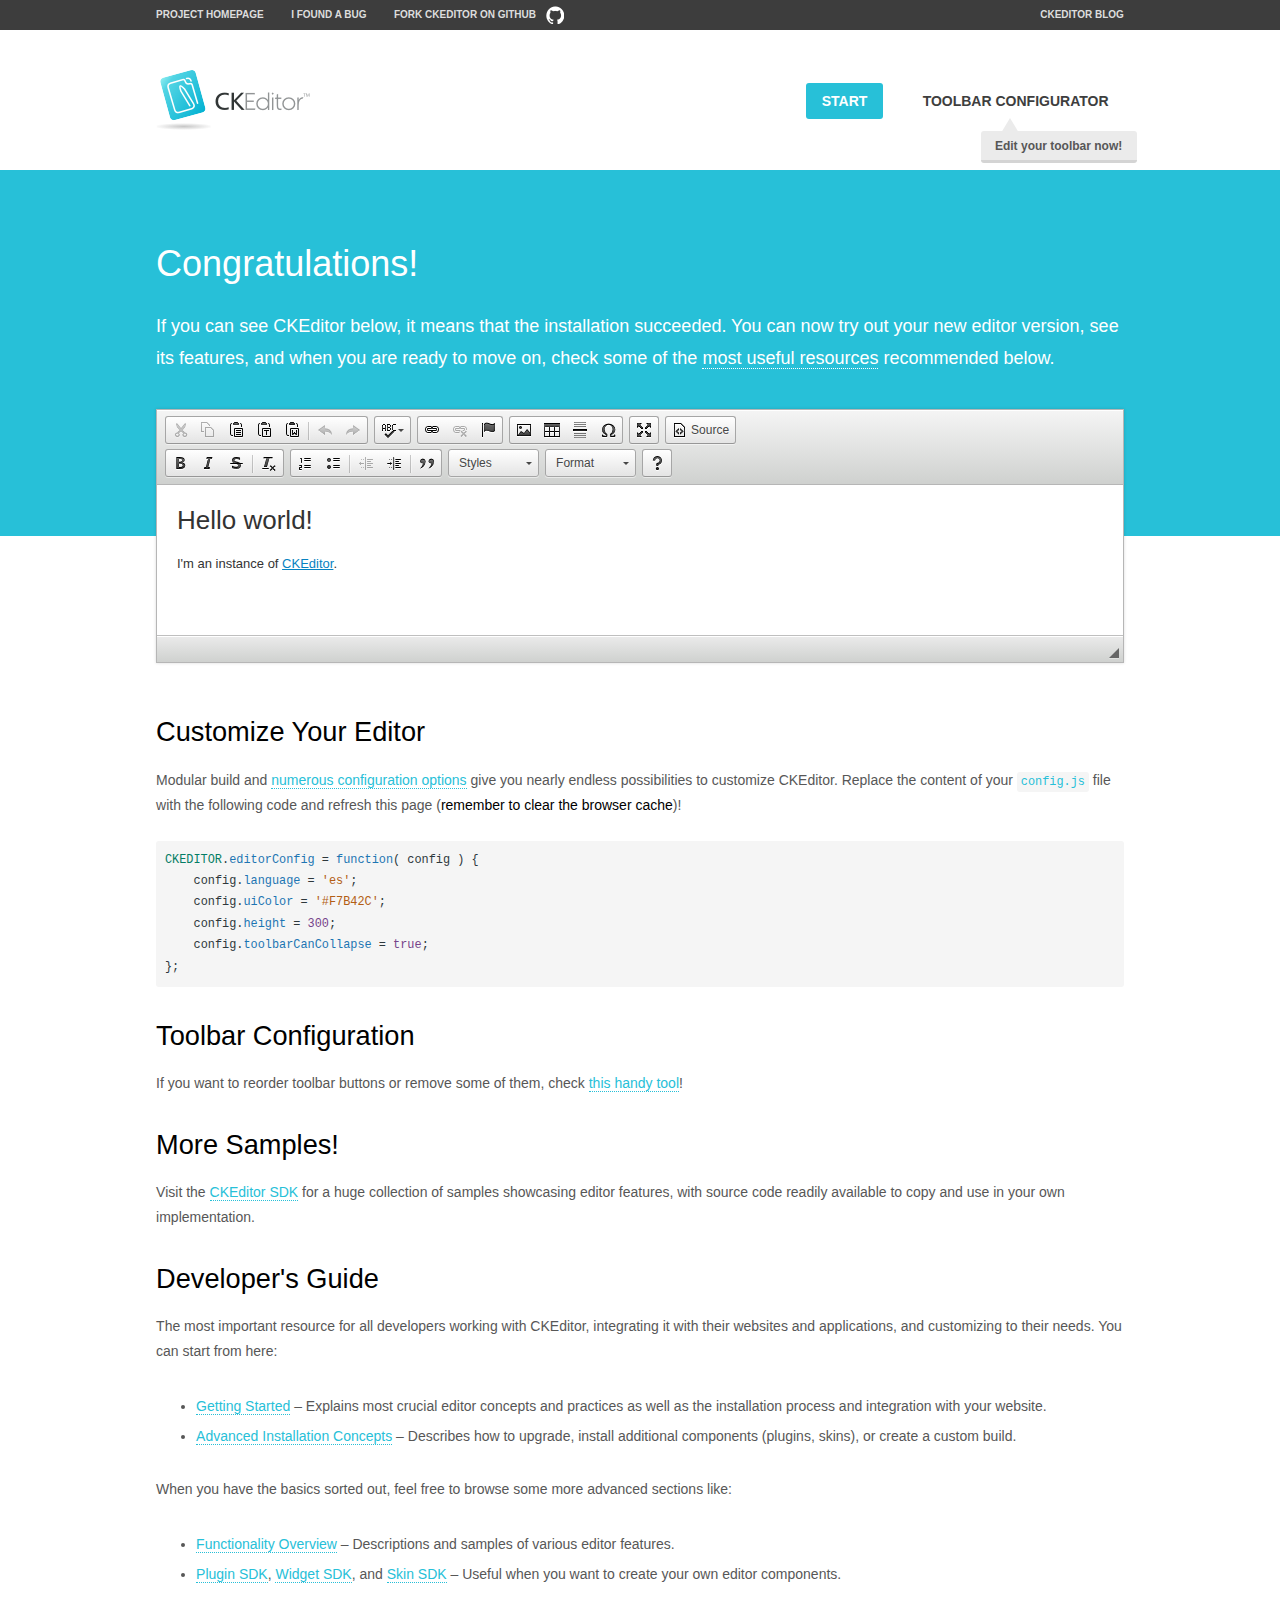
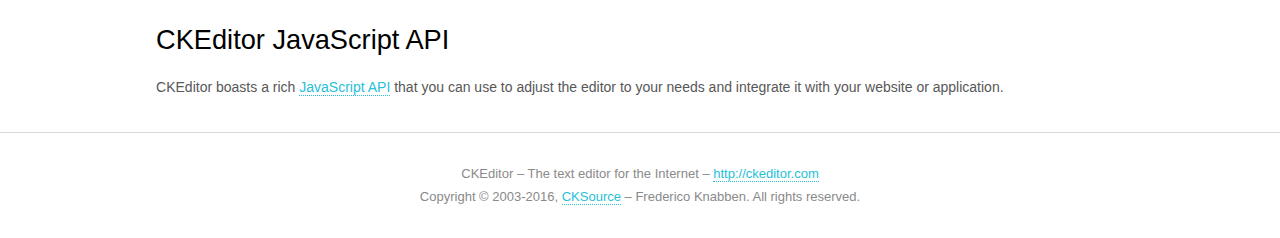
<file: statics/plugins/ckeditor/samples/index.html>
<!DOCTYPE html>
<!--
Copyright (c) 2003-2016, CKSource - Frederico Knabben. All rights reserved.
For licensing, see LICENSE.md or http://ckeditor.com/license
-->
<html>
<head>
	<meta charset="utf-8">
	<title>CKEditor Sample</title>
	<script src="../ckeditor.js"></script>
	<script src="js/sample.js"></script>
	<link rel="stylesheet" href="css/samples.css">
	<link rel="stylesheet" href="toolbarconfigurator/lib/codemirror/neo.css">
</head>
<body id="main">

<nav class="navigation-a">
	<div class="grid-container">
		<ul class="navigation-a-left grid-width-70">
			<li><a href="http://ckeditor.com">Project Homepage</a></li>
			<li><a href="http://dev.ckeditor.com/">I found a bug</a></li>
			<li><a href="http://github.com/ckeditor/ckeditor-dev" class="icon-pos-right icon-navigation-a-github">Fork CKEditor on GitHub</a></li>
		</ul>
		<ul class="navigation-a-right grid-width-30">
			<li><a href="http://ckeditor.com/blog-list">CKEditor Blog</a></li>
		</ul>
	</div>
</nav>

<header class="header-a">
	<div class="grid-container">
		<h1 class="header-a-logo grid-width-30">
			<a href="index.html"><img src="img/logo.png" alt="CKEditor Sample"></a>
		</h1>

		<nav class="navigation-b grid-width-70">
			<ul>
				<li><a href="index.html" class="button-a button-a-background">Start</a></li>
				<li><a href="toolbarconfigurator/index.html" class="button-a">Toolbar configurator <span class="balloon-a balloon-a-nw">Edit your toolbar now!</span></a></li>
			</ul>
		</nav>
	</div>
</header>

<main>
	<div class="adjoined-top">
		<div class="grid-container">
			<div class="content grid-width-100">
				<h1>Congratulations!</h1>
				<p>
					If you can see CKEditor below, it means that the installation succeeded.
					You can now try out your new editor version, see its features, and when you are ready to move on, check some of the <a href="#sample-customize">most useful resources</a> recommended below.
				</p>
			</div>
		</div>
	</div>
	<div class="adjoined-bottom">
		<div class="grid-container">
			<div class="grid-width-100">
				<div id="editor">
					<h1>Hello world!</h1>
					<p>I'm an instance of <a href="http://ckeditor.com">CKEditor</a>.</p>
				</div>
			</div>
		</div>
	</div>

	<div class="grid-container">
		<div class="content grid-width-100">
			<section id="sample-customize">
				<h2>Customize Your Editor</h2>
				<p>Modular build and <a href="http://docs.ckeditor.com/#!/guide/dev_configuration">numerous configuration options</a> give you nearly endless possibilities to customize CKEditor. Replace the content of your <code><a href="../config.js">config.js</a></code> file with the following code and refresh this page (<strong>remember to clear the browser cache</strong>)!</p>
		<pre class="cm-s-neo CodeMirror"><code><span style="padding-right: 0.1px;"><span class="cm-variable">CKEDITOR</span>.<span class="cm-property">editorConfig</span> <span class="cm-operator">=</span> <span class="cm-keyword">function</span>( <span class="cm-def">config</span> ) {</span>
<span style="padding-right: 0.1px;"><span class="cm-tab">	</span><span class="cm-variable-2">config</span>.<span class="cm-property">language</span> <span class="cm-operator">=</span> <span class="cm-string">'es'</span>;</span>
<span style="padding-right: 0.1px;"><span class="cm-tab">	</span><span class="cm-variable-2">config</span>.<span class="cm-property">uiColor</span> <span class="cm-operator">=</span> <span class="cm-string">'#F7B42C'</span>;</span>
<span style="padding-right: 0.1px;"><span class="cm-tab">	</span><span class="cm-variable-2">config</span>.<span class="cm-property">height</span> <span class="cm-operator">=</span> <span class="cm-number">300</span>;</span>
<span style="padding-right: 0.1px;"><span class="cm-tab">	</span><span class="cm-variable-2">config</span>.<span class="cm-property">toolbarCanCollapse</span> <span class="cm-operator">=</span> <span class="cm-atom">true</span>;</span>
<span style="padding-right: 0.1px;">};</span></code></pre>
			</section>

			<section>
				<h2>Toolbar Configuration</h2>
				<p>If you want to reorder toolbar buttons or remove some of them, check <a href="toolbarconfigurator/index.html">this handy tool</a>!</p>
			</section>

			<section>
				<h2>More Samples!</h2>
				<p>Visit the <a href="http://sdk.ckeditor.com">CKEditor SDK</a> for a huge collection of samples showcasing editor features, with source code readily available to copy and use in your own implementation.</p>
			</section>

			<section>
				<h2>Developer's Guide</h2>
				<p>The most important resource for all developers working with CKEditor, integrating it with their websites and applications, and customizing to their needs. You can start from here:</p>
				<ul>
					<li><a href="http://docs.ckeditor.com/#!/guide/dev_installation">Getting Started</a> &ndash; Explains most crucial editor concepts and practices as well as the installation process and integration with your website.</li>
					<li><a href="http://docs.ckeditor.com/#!/guide/dev_advanced_installation">Advanced Installation Concepts</a> &ndash; Describes how to upgrade, install additional components (plugins, skins), or create a custom build.</li>
				</ul>
					<p>When you have the basics sorted out, feel free to browse some more advanced sections like:</p>
				<ul>
					<li><a href="http://docs.ckeditor.com/#!/guide/dev_features">Functionality Overview</a> &ndash; Descriptions and samples of various editor features.</li>
					<li><a href="http://docs.ckeditor.com/#!/guide/plugin_sdk_intro">Plugin SDK</a>, <a href="http://docs.ckeditor.com/#!/guide/widget_sdk_intro">Widget SDK</a>, and <a href="http://docs.ckeditor.com/#!/guide/skin_sdk_intro">Skin SDK</a> &ndash; Useful when you want to create your own editor components.</li>
				</ul>
			</section>

			<section>
				<h2>CKEditor JavaScript API</h2>
				<p>CKEditor boasts a rich <a href="http://docs.ckeditor.com/#!/api">JavaScript API</a> that you can use to adjust the editor to your needs and integrate it with your website or application.</p>
			</section>
		</div>
	</div>
</main>

<footer class="footer-a grid-container">
	<div class="grid-container">
		<p class="grid-width-100">
			CKEditor &ndash; The text editor for the Internet &ndash; <a class="samples" href="http://ckeditor.com/">http://ckeditor.com</a>
		</p>
		<p class="grid-width-100" id="copy">
			Copyright &copy; 2003-2016, <a class="samples" href="http://cksource.com/">CKSource</a> &ndash; Frederico Knabben. All rights reserved.
		</p>
	</div>
</footer>
<script>
	initSample();
</script>

</body>
</html>
</file>
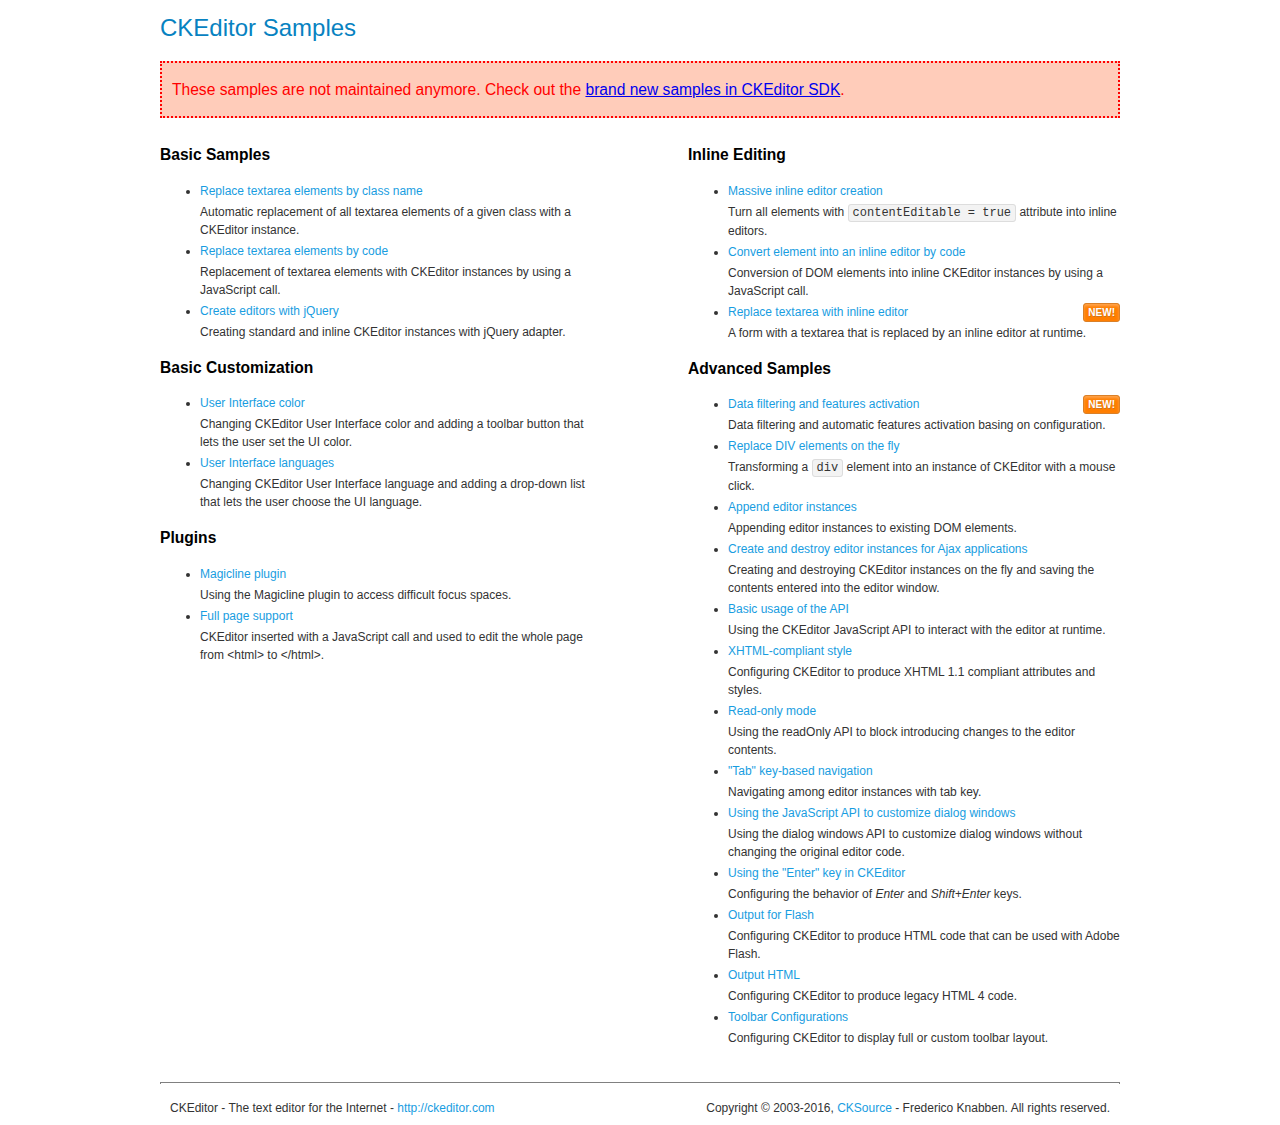
<file: statics/plugins/ckeditor/samples/old/index.html>
<!DOCTYPE html>
<!--
Copyright (c) 2003-2016, CKSource - Frederico Knabben. All rights reserved.
For licensing, see LICENSE.md or http://ckeditor.com/license
-->
<html>
<head>
	<meta charset="utf-8">
	<title>CKEditor Samples</title>
	<link rel="stylesheet" href="sample.css">
</head>
<body>
	<h1 class="samples">
		CKEditor Samples
	</h1>
	<div class="warning deprecated">
		These samples are not maintained anymore. Check out the <a href="http://sdk.ckeditor.com/">brand new samples in CKEditor SDK</a>.
	</div>
	<div class="twoColumns">
		<div class="twoColumnsLeft">
			<h2 class="samples">
				Basic Samples
			</h2>
			<dl class="samples">
				<dt><a class="samples" href="replacebyclass.html">Replace textarea elements by class name</a></dt>
				<dd>Automatic replacement of all textarea elements of a given class with a CKEditor instance.</dd>

				<dt><a class="samples" href="replacebycode.html">Replace textarea elements by code</a></dt>
				<dd>Replacement of textarea elements with CKEditor instances by using a JavaScript call.</dd>

				<dt><a class="samples" href="jquery.html">Create editors with jQuery</a></dt>
				<dd>Creating standard and inline CKEditor instances with jQuery adapter.</dd>
			</dl>

			<h2 class="samples">
				Basic Customization
			</h2>
			<dl class="samples">
				<dt><a class="samples" href="uicolor.html">User Interface color</a></dt>
				<dd>Changing CKEditor User Interface color and adding a toolbar button that lets the user set the UI color.</dd>

				<dt><a class="samples" href="uilanguages.html">User Interface languages</a></dt>
				<dd>Changing CKEditor User Interface language and adding a drop-down list that lets the user choose the UI language.</dd>
			</dl>


			<h2 class="samples">Plugins</h2>
<dl class="samples">
<dt><a class="samples" href="magicline/magicline.html">Magicline plugin</a></dt>
<dd>Using the Magicline plugin to access difficult focus spaces.</dd>

<dt><a class="samples" href="wysiwygarea/fullpage.html">Full page support</a></dt>
<dd>CKEditor inserted with a JavaScript call and used to edit the whole page from &lt;html&gt; to &lt;/html&gt;.</dd>
</dl>
		</div>
		<div class="twoColumnsRight">
			<h2 class="samples">
				Inline Editing
			</h2>
			<dl class="samples">
				<dt><a class="samples" href="inlineall.html">Massive inline editor creation</a></dt>
				<dd>Turn all elements with <code>contentEditable = true</code> attribute into inline editors.</dd>

				<dt><a class="samples" href="inlinebycode.html">Convert element into an inline editor by code</a></dt>
				<dd>Conversion of DOM elements into inline CKEditor instances by using a JavaScript call.</dd>

				<dt><a class="samples" href="inlinetextarea.html">Replace textarea with inline editor</a> <span class="new">New!</span></dt>
				<dd>A form with a textarea that is replaced by an inline editor at runtime.</dd>

				
			</dl>

			<h2 class="samples">
				Advanced Samples
			</h2>
			<dl class="samples">
				<dt><a class="samples" href="datafiltering.html">Data filtering and features activation</a> <span class="new">New!</span></dt>
				<dd>Data filtering and automatic features activation basing on configuration.</dd>

				<dt><a class="samples" href="divreplace.html">Replace DIV elements on the fly</a></dt>
				<dd>Transforming a <code>div</code> element into an instance of CKEditor with a mouse click.</dd>

				<dt><a class="samples" href="appendto.html">Append editor instances</a></dt>
				<dd>Appending editor instances to existing DOM elements.</dd>

				<dt><a class="samples" href="ajax.html">Create and destroy editor instances for Ajax applications</a></dt>
				<dd>Creating and destroying CKEditor instances on the fly and saving the contents entered into the editor window.</dd>

				<dt><a class="samples" href="api.html">Basic usage of the API</a></dt>
				<dd>Using the CKEditor JavaScript API to interact with the editor at runtime.</dd>

				<dt><a class="samples" href="xhtmlstyle.html">XHTML-compliant style</a></dt>
				<dd>Configuring CKEditor to produce XHTML 1.1 compliant attributes and styles.</dd>

				<dt><a class="samples" href="readonly.html">Read-only mode</a></dt>
				<dd>Using the readOnly API to block introducing changes to the editor contents.</dd>

				<dt><a class="samples" href="tabindex.html">"Tab" key-based navigation</a></dt>
				<dd>Navigating among editor instances with tab key.</dd>


				
<dt><a class="samples" href="dialog/dialog.html">Using the JavaScript API to customize dialog windows</a></dt>
<dd>Using the dialog windows API to customize dialog windows without changing the original editor code.</dd>

<dt><a class="samples" href="enterkey/enterkey.html">Using the &quot;Enter&quot; key in CKEditor</a></dt>
<dd>Configuring the behavior of <em>Enter</em> and <em>Shift+Enter</em> keys.</dd>

<dt><a class="samples" href="htmlwriter/outputforflash.html">Output for Flash</a></dt>
<dd>Configuring CKEditor to produce HTML code that can be used with Adobe Flash.</dd>

<dt><a class="samples" href="htmlwriter/outputhtml.html">Output HTML</a></dt>
<dd>Configuring CKEditor to produce legacy HTML 4 code.</dd>

<dt><a class="samples" href="toolbar/toolbar.html">Toolbar Configurations</a></dt>
<dd>Configuring CKEditor to display full or custom toolbar layout.</dd>

			</dl>
		</div>
	</div>
	<div id="footer">
		<hr>
		<p>
			CKEditor - The text editor for the Internet - <a class="samples" href="http://ckeditor.com/">http://ckeditor.com</a>
		</p>
		<p id="copy">
			Copyright &copy; 2003-2016, <a class="samples" href="http://cksource.com/">CKSource</a> - Frederico Knabben. All rights reserved.
		</p>
	</div>
</body>
</html>
</file>
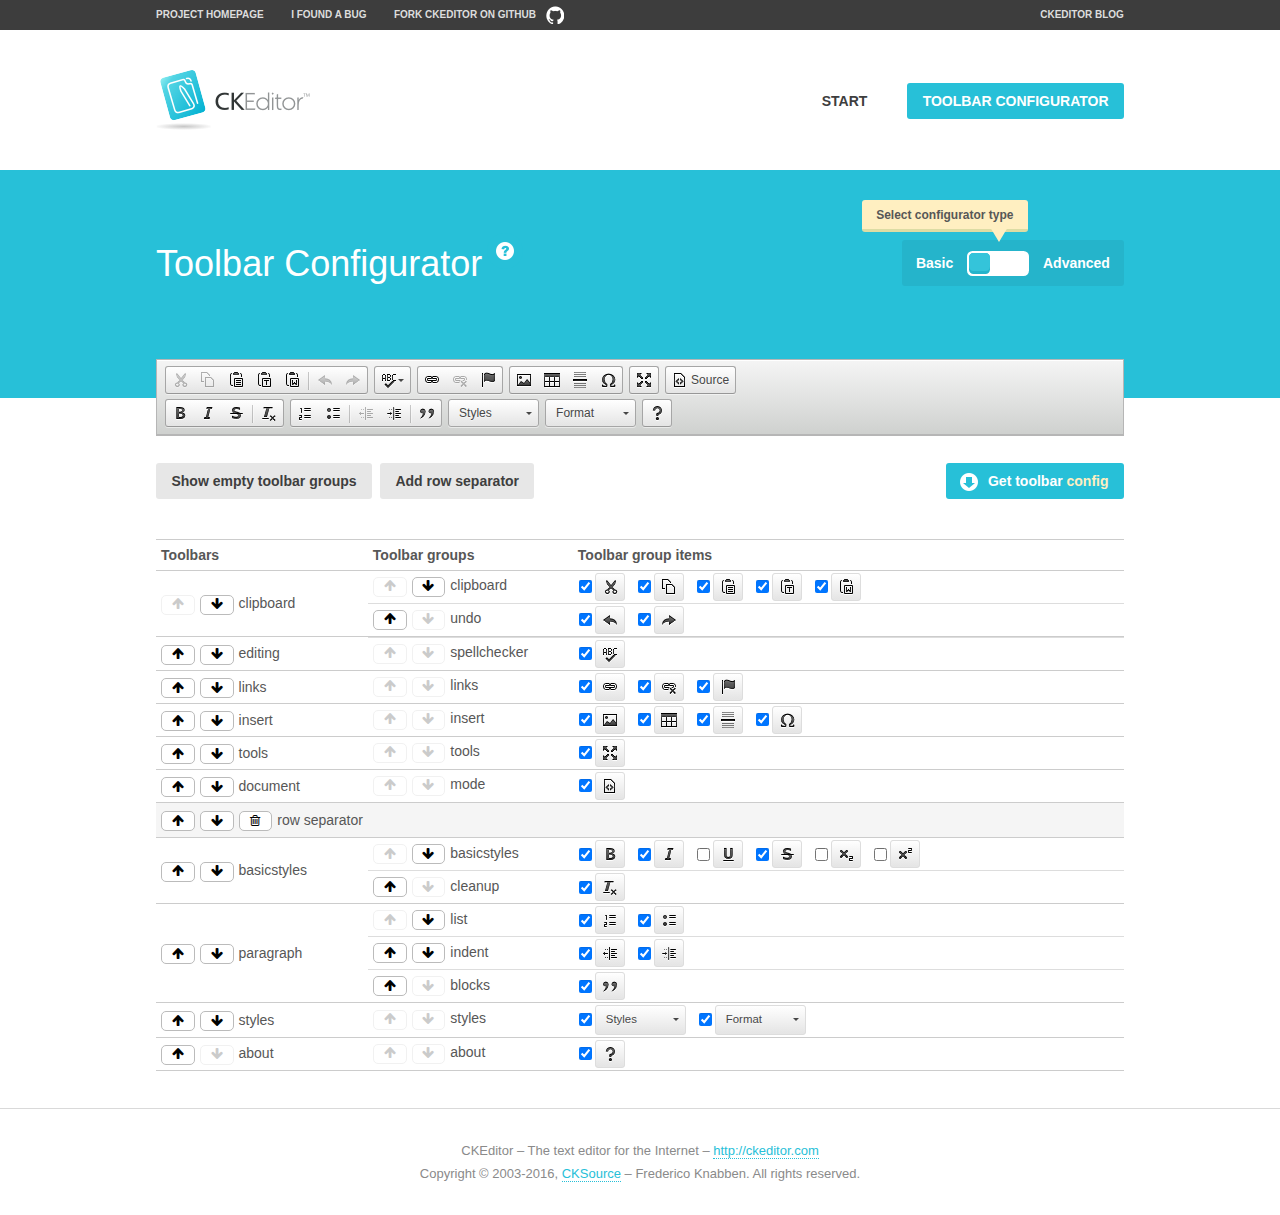
<file: statics/plugins/ckeditor/samples/toolbarconfigurator/index.html>
<!DOCTYPE html>
<!--
Copyright (c) 2003-2016, CKSource - Frederico Knabben. All rights reserved.
For licensing, see LICENSE.md or http://ckeditor.com/license
-->
<!--[if IE 8]><html class="ie8"><![endif]-->
<!--[if gt IE 8]><html><![endif]-->
<!--[if !IE]><!--><html><!--<![endif]-->
<head>
	<meta charset="utf-8">
	<title>Toolbar Configurator</title>
	<script src="../../ckeditor.js"></script>
	<script>
		if ( CKEDITOR.env.ie && CKEDITOR.env.version < 9 )
			CKEDITOR.tools.enableHtml5Elements( document );
	</script>
	<link rel="stylesheet" href="lib/codemirror/codemirror.css">
	<link rel="stylesheet" href="lib/codemirror/show-hint.css">
	<link rel="stylesheet" href="lib/codemirror/neo.css">
	<link rel="stylesheet" href="css/fontello.css">
	<link rel="stylesheet" href="../css/samples.css">
</head>
<body id="toolbar">

<nav class="navigation-a">
	<div class="grid-container">
		<ul class="navigation-a-left grid-width-70">
			<li><a href="http://ckeditor.com">Project Homepage</a></li>
			<li><a href="http://dev.ckeditor.com/">I found a bug</a></li>
			<li><a href="http://github.com/ckeditor/ckeditor-dev" class="icon-pos-right icon-navigation-a-github">Fork CKEditor on GitHub</a></li>
		</ul>
		<ul class="navigation-a-right grid-width-30">
			<li><a href="http://ckeditor.com/blog-list">CKEditor Blog</a></li>
		</ul>
	</div>
</nav>

<header class="header-a">
	<div class="grid-container">
		<h1 class="header-a-logo grid-width-30">
			<a href="../index.html"><img src="../img/logo.png" alt="CKEditor Logo"></a>
		</h1>
		<nav class="navigation-b grid-width-70">
			<ul>
				<li><a href="../index.html"  class="button-a">Start</a></li>
				<li><a href="index.html"  class="button-a button-a-background">Toolbar configurator</a></li>
			</ul>
		</nav>
	</div>
</header>

<main>
	<div class="adjoined-top">
		<div class="grid-container">
			<div class="content grid-width-100">
				<div class="grid-container-nested">
					<h1 class="grid-width-60">
						Toolbar Configurator
						<a href="#help-content" type="button" title="Configurator help" id="help" class="button-a button-a-background button-a-no-text icon-pos-left icon-question-mark">Help</a>
					</h1>

					<div class="grid-width-40 grid-switch-magic">
						<div class="switch">
							<span class="balloon-a balloon-a-se">Select configurator type</span>
							<input type="radio" name="radio" data-num="1" id="radio-basic" />
							<input type="radio" name="radio" data-num="2" id="radio-advanced" />
							<label data-for="1" for="radio-basic">Basic</label>
							<span class="switch-inner">
								<span class="handler"></span>
							</span>
							<label data-for="2" for="radio-advanced">Advanced</label>
						</div>
					</div>
				</div>
			</div>
		</div>
	</div>
	<div class="adjoined-bottom">
		<div class="grid-container">
			<div class="grid-width-100">
				<div class="editors-container">
					<div id="editor-basic"></div>
					<div id="editor-advanced"></div>
				</div>
			</div>
		</div>
	</div>

	<div class="grid-container configurator">
		<div class="content grid-width-100">
			<div class="configurator">
				<div>
					<div id="toolbarModifierWrapper"></div>
				</div>
			</div>
		</div>
	</div>

	<div id="help-content">
		<div class="grid-container">
			<div class="grid-width-100">
				<h2>What Am I Doing Here?</h2>

				<div class="grid-container grid-container-nested">
					<div class="basic">
						<div class="grid-width-50">
							<p>Arrange <a href="http://docs.ckeditor.com/#!/api/CKEDITOR.config-cfg-toolbarGroups">toolbar groups</a>, toggle <a href="http://docs.ckeditor.com/#!/api/CKEDITOR.config-cfg-removeButtons">button visibility</a> according to your needs and get your toolbar configuration.</p>
							<p>You can replace the content of the <a href="../../config.js"><code>config.js</code></a> file with the generated configuration. If you already set some configuration options you will need to merge both configurations.</p>
						</div>
						<div class="grid-width-50">
							<p>Read more about different ways of <a href="http://docs.ckeditor.com/#!/guide/dev_configuration">setting configuration</a> and do not forget about <strong>clearing browser cache</strong>.</p>
							<p>Arranging toolbar groups is the recommended way of configuring the toolbar, but if you need more freedom you can use the <a href="#advanced">advanced configurator</a>.</p>
						</div>
					</div>
					<div class="advanced" style="display: none;">
						<div class="grid-width-50">
							<p>With this code editor you can edit your <a href="http://docs.ckeditor.com/#!/api/CKEDITOR.config-cfg-toolbar">toolbar configuration</a> live.</p>
							<p>You can replace the content of the <a href="../../config.js"><code>config.js</code></a> file with the generated configuration. If you already set some configuration options you will need to merge both configurations.</p>
						</div>
						<div class="grid-width-50">
							<p>Read more about different ways of <a href="http://docs.ckeditor.com/#!/guide/dev_configuration">setting configuration</a> and do not forget about <strong>clearing browser cache</strong>.</p>
						</div>
					</div>
				</div>

				<p class="grid-container grid-container-nested">
					<button type="button" class="help-content-close grid-width-100 button-a button-a-background">Got it. Let's play!</button>
				</p>
			</div>
		</div>
	</div>
</main>

<footer class="footer-a grid-container">
	<p class="grid-width-100">
		CKEditor &ndash; The text editor for the Internet &ndash; <a class="samples" href="http://ckeditor.com/">http://ckeditor.com</a>
	</p>
	<p class="grid-width-100" id="copy">
		Copyright &copy; 2003-2016, <a class="samples" href="http://cksource.com/">CKSource</a> &ndash; Frederico Knabben. All rights reserved.
	</p>
</footer>

<script src="lib/codemirror/codemirror.js"></script>
<script src="lib/codemirror/javascript.js"></script>
<script src="lib/codemirror/show-hint.js"></script>

<script src="js/fulltoolbareditor.js"></script>
<script src="js/abstracttoolbarmodifier.js"></script>
<script src="js/toolbarmodifier.js"></script>
<script src="js/toolbartextmodifier.js"></script>
<script src="../js/sf.js"></script>

<script>
	( function() {
		'use strict';

		var mode = ( window.location.hash.substr( 1 ) === 'advanced' ) ? 'advanced' : 'basic',
			configuratorSection = CKEDITOR.document.findOne( 'main > .grid-container.configurator' ),
			basicInstruction = CKEDITOR.document.findOne( '#help-content .basic' ),
			advancedInstruction = CKEDITOR.document.findOne( '#help-content .advanced' ),

			// Configurator mode switcher.
			modeSwitchBasic = CKEDITOR.document.getById( 'radio-basic' ),
			modeSwitchAdvanced = CKEDITOR.document.getById( 'radio-advanced' );

		// Initial setup
		function updateSwitcher() {
			if ( mode === 'advanced' ) {
				modeSwitchAdvanced.$.checked = true;
			} else {
				modeSwitchBasic.$.checked = true;
			}
		}

		updateSwitcher();

		CKEDITOR.document.getWindow().on( 'hashchange', function( e ) {
			var hash = window.location.hash.substr( 1 );
			if ( !( hash === 'advanced' || hash === 'basic' ) ) {
				return;
			}
			mode = hash;
			onToolbarsDone( mode );
		} );

		CKEDITOR.document.getWindow().on( 'resize', function() {
			updateToolbar( ( mode === 'basic' ? toolbarModifier : toolbarTextModifier )[ 'editorInstance' ] );
		} );

		function onRefresh( modifier ) {
			modifier = modifier || this;

			if ( mode === 'basic' && modifier instanceof ToolbarConfigurator.ToolbarTextModifier ) {
				return;
			}

			// CodeMirror container becomes visible, so we need to refresh and to avoid rendering problems.
			if ( mode === 'advanced' && modifier instanceof ToolbarConfigurator.ToolbarTextModifier ) {
				modifier.codeContainer.refresh();
			}

			updateToolbar( modifier.editorInstance );
		}

		function updateToolbar( editor ) {
			var editorContainer = editor.container;

			// Not always editor is loaded.
			if ( !editorContainer ) {
				return;
			}

			var displayStyle = editorContainer.getStyle( 'display' );

			editorContainer.setStyle( 'display', 'block' );

			var newHeight = editorContainer.getSize( 'height' );

			var newMarginTop = parseInt( editorContainer.getComputedStyle( 'margin-top' ), 10 );
			newMarginTop = ( isNaN( newMarginTop ) ? 0 : Number( newMarginTop ) );

			var newMarginBottom = parseInt( editorContainer.getComputedStyle( 'margin-bottom' ), 10 );
			newMarginBottom = ( isNaN( newMarginBottom ) ? 0 : Number( newMarginBottom ) );

			var result = newHeight + newMarginTop + newMarginBottom;

			editorContainer.setStyle( 'display', displayStyle );

			editor.container.getAscendant( 'div' ).setStyle( 'height', result + 'px' );
		}

		var toolbarModifier = new ToolbarConfigurator.ToolbarModifier( 'editor-basic' );

		var done = 0;
		toolbarModifier.init( onToolbarInit );
		toolbarModifier.onRefresh = onRefresh;

		CKEDITOR.document.getById( 'toolbarModifierWrapper' ).append( toolbarModifier.mainContainer );

		var toolbarTextModifier = new ToolbarConfigurator.ToolbarTextModifier( 'editor-advanced' );
		toolbarTextModifier.init( onToolbarInit );
		toolbarTextModifier.onRefresh = onRefresh;

		function onToolbarInit() {
			if ( ++done === 2 ) {
				onToolbarsDone();

				positionSticky.watch( CKEDITOR.document.findOne( '.toolbar' ), function() {
					return mode === 'advanced';
				} );
			}
		}

		function onToolbarsDone() {
			if ( mode === 'basic' ) {
				toggleModeBasic( false );
			} else {
				toggleModeAdvanced( false );
			}

			updateSwitcher();

			setTimeout( function() {
				CKEDITOR.document.findOne( '.editors-container' ).addClass( 'active' );
				CKEDITOR.document.findOne( '#toolbarModifierWrapper' ).addClass( 'active' );
			}, 200 );
		}

		CKEDITOR.document.getById( 'toolbarModifierWrapper' ).append( toolbarTextModifier.mainContainer );

		function toogleModeSwitch( onElement, offElement, onModifier, offModifier ) {
			onElement.addClass( 'fancy-button-active' );
			offElement.removeClass( 'fancy-button-active' );

			onModifier.showUI();
			offModifier.hideUI();
		}

		function toggleModeBasic( callOnRefresh ) {
			callOnRefresh = ( callOnRefresh !== false );
			mode = 'basic';
			window.location.hash = '#basic';
			toogleModeSwitch( modeSwitchBasic, modeSwitchAdvanced, toolbarModifier, toolbarTextModifier );

			configuratorSection.removeClass( 'freed-width' );
			basicInstruction.show();
			advancedInstruction.hide();

			callOnRefresh && onRefresh( toolbarModifier );
		}

		function toggleModeAdvanced( callOnRefresh ) {
			callOnRefresh = ( callOnRefresh !== false );
			mode = 'advanced';
			window.location.hash = '#advanced';
			toogleModeSwitch( modeSwitchAdvanced, modeSwitchBasic, toolbarTextModifier, toolbarModifier );

			configuratorSection.addClass( 'freed-width' );
			advancedInstruction.show();
			basicInstruction.hide();

			callOnRefresh && onRefresh( toolbarTextModifier );
		}

		modeSwitchBasic.on( 'click', toggleModeBasic );
		modeSwitchAdvanced.on( 'click', toggleModeAdvanced );

		//
		// Position:sticky for the toolbar.
		//

		// Will make elements behave like they were styled with position:sticky.
		var positionSticky = {
			// Store object: {
			// 		element: CKEDITOR.dom.element, // Element which will float.
			// 		placeholder: CKEDITOR.dom.element, // Placeholder which is place to prevent page bounce.
			// 		isFixed: boolean // Whether element float now.
			// }
			watched: [],

			active: [],

			staticContainer: null,

			init: function() {
				var element = CKEDITOR.dom.element.createFromHtml(
					'<div class="staticContainer">' +
						'<div class="grid-container" >' +
							'<div class="grid-width-100">' +
								'<div class="inner"></div>' +
							'</div>' +
						'</div>' +
					'</div>' );

				this.staticContainer = element.findOne( '.inner' );

				CKEDITOR.document.getBody().append( element );
			},

			watch: function( element, preventFunc ) {
				this.watched.push( {
					element: element,
					placeholder: new CKEDITOR.dom.element( 'div' ),
					isFixed: false,
					preventFunc: preventFunc
				} );
			},

			checkAll: function() {
				for ( var i = 0; i < this.watched.length; i++ ) {
					this.check( this.watched[ i ] );
				}
			},

			check: function( element ) {
				var isFixed = element.isFixed;
				var shouldBeFixed = this.shouldBeFixed( element );

				// Nothing to be done.
				if ( isFixed === shouldBeFixed ) {
					return;
				}

				var placeholder = element.placeholder;

				if ( isFixed ) {
					// Unfixing.

					element.element.insertBefore( placeholder );
					placeholder.remove();

					element.element.removeStyle( 'margin' );

					this.active.splice( CKEDITOR.tools.indexOf( this.active, element ), 1 );

				} else {
					// Fixing.
					placeholder.setStyle( 'width', element.element.getSize( 'width' ) + 'px' );
					placeholder.setStyle( 'height', element.element.getSize( 'height' ) + 'px' );
					placeholder.setStyle( 'margin-bottom', element.element.getComputedStyle( 'margin-bottom' ) );
					placeholder.setStyle( 'display', element.element.getComputedStyle( 'display' ) );
					placeholder.insertAfter( element.element );

					this.staticContainer.append( element.element );

					this.active.push( element );
				}

				element.isFixed = !element.isFixed;
			},

			shouldBeFixed: function( element ) {
				if ( element.preventFunc && element.preventFunc() ) {
					return false;
				}

				// If element is already fixed we are checking it's placeholder.
				var related = ( element.isFixed ? element.placeholder : element.element ),
					clientRect = related.$.getBoundingClientRect(),
					staticHeight = this.staticContainer.getSize('height' ),
					elemHeight = element.element.getSize( 'height' );

				if ( element.isFixed ) {
					return ( clientRect.top + elemHeight < staticHeight );
				} else {
					return ( clientRect.top < staticHeight );
				}
			}
		};

		positionSticky.init();

		CKEDITOR.document.getWindow().on( 'scroll',
			new CKEDITOR.tools.eventsBuffer( 100, positionSticky.checkAll, positionSticky ).input
		);

		// Make the toolbar sticky.
		positionSticky.watch( CKEDITOR.document.findOne( '.editors-container' ) );

		// Help button and help-content.
		( function() {
			var helpButton = CKEDITOR.document.getById( 'help' ),
				helpContent = CKEDITOR.document.getById( 'help-content' );

			// Don't show help button on IE8 because it's unsupported by Pico Modal.
			if ( CKEDITOR.env.ie && CKEDITOR.env.version == 8 ) {
				helpButton.hide();
			} else {
				// Display help modal when the button is clicked.
				helpButton.on( 'click', function( evt ) {
					SF.modal( {
						// Clone modal content from DOM.
						content: helpContent.getHtml(),

						afterCreate: function( modal ) {
							// Enable modal content button to close the modal.
							new CKEDITOR.dom.element( modal.modalElem() ).findOne( '.help-content-close' ).once( 'click', modal.close );
						}
					} ).show();
				} );
			}
		} )();
	} )();
</script>
</body>
</html>
</file>
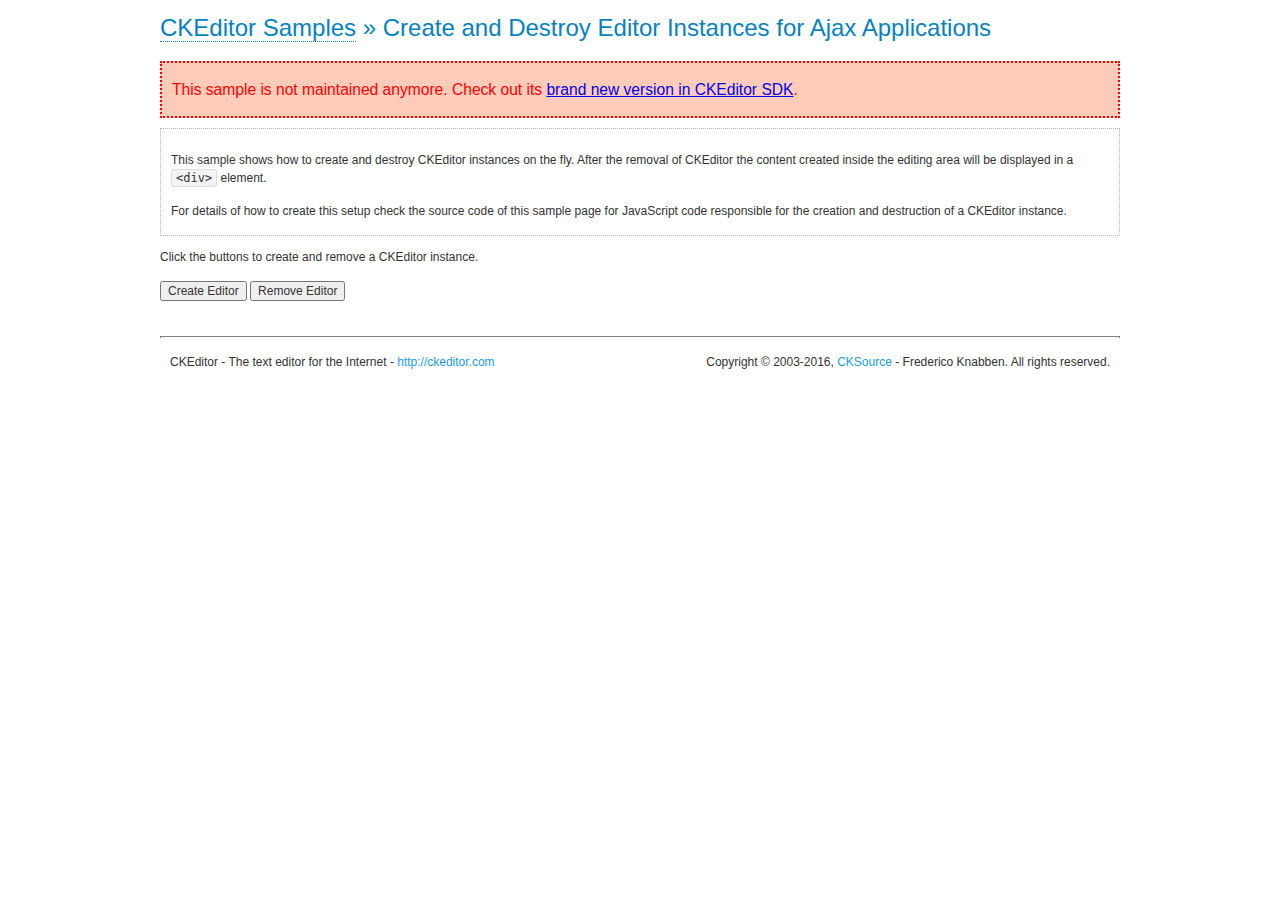
<file: statics/plugins/ckeditor/samples/old/ajax.html>
<!DOCTYPE html>
<!--
Copyright (c) 2003-2016, CKSource - Frederico Knabben. All rights reserved.
For licensing, see LICENSE.md or http://ckeditor.com/license
-->
<html>
<head>
	<meta charset="utf-8">
	<title>Ajax &mdash; CKEditor Sample</title>
	<script src="../../ckeditor.js"></script>
	<link rel="stylesheet" href="sample.css">
	<script>

		var editor, html = '';

		function createEditor() {
			if ( editor )
				return;

			// Create a new editor inside the <div id="editor">, setting its value to html
			var config = {};
			editor = CKEDITOR.appendTo( 'editor', config, html );
		}

		function removeEditor() {
			if ( !editor )
				return;

			// Retrieve the editor contents. In an Ajax application, this data would be
			// sent to the server or used in any other way.
			document.getElementById( 'editorcontents' ).innerHTML = html = editor.getData();
			document.getElementById( 'contents' ).style.display = '';

			// Destroy the editor.
			editor.destroy();
			editor = null;
		}

	</script>
</head>
<body>
	<h1 class="samples">
		<a href="index.html">CKEditor Samples</a> &raquo; Create and Destroy Editor Instances for Ajax Applications
	</h1>
	<div class="warning deprecated">
		This sample is not maintained anymore. Check out its <a href="http://sdk.ckeditor.com/samples/saveajax.html">brand new version in CKEditor SDK</a>.
	</div>
	<div class="description">
		<p>
			This sample shows how to create and destroy CKEditor instances on the fly. After the removal of CKEditor the content created inside the editing
			area will be displayed in a <code>&lt;div&gt;</code> element.
		</p>
		<p>
			For details of how to create this setup check the source code of this sample page
			for JavaScript code responsible for the creation and destruction of a CKEditor instance.
		</p>
	</div>
	<p>Click the buttons to create and remove a CKEditor instance.</p>
	<p>
		<input onclick="createEditor();" type="button" value="Create Editor">
		<input onclick="removeEditor();" type="button" value="Remove Editor">
	</p>
	<!-- This div will hold the editor. -->
	<div id="editor">
	</div>
	<div id="contents" style="display: none">
		<p>
			Edited Contents:
		</p>
		<!-- This div will be used to display the editor contents. -->
		<div id="editorcontents">
		</div>
	</div>
	<div id="footer">
		<hr>
		<p>
			CKEditor - The text editor for the Internet - <a class="samples" href="http://ckeditor.com/">http://ckeditor.com</a>
		</p>
		<p id="copy">
			Copyright &copy; 2003-2016, <a class="samples" href="http://cksource.com/">CKSource</a> - Frederico
			Knabben. All rights reserved.
		</p>
	</div>
</body>
</html>
</file>
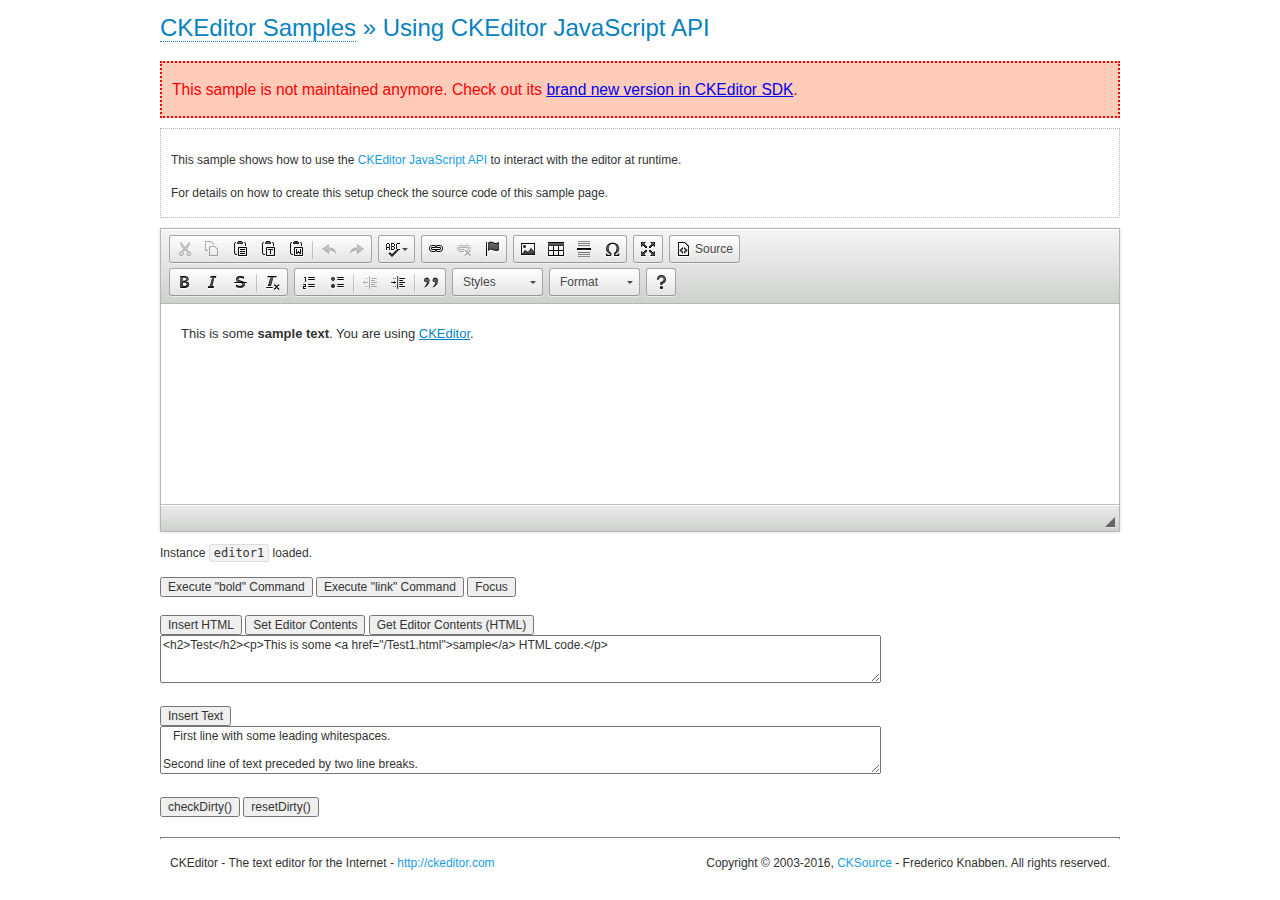
<file: statics/plugins/ckeditor/samples/old/api.html>
<!DOCTYPE html>
<!--
Copyright (c) 2003-2016, CKSource - Frederico Knabben. All rights reserved.
For licensing, see LICENSE.md or http://ckeditor.com/license
-->
<html>
<head>
	<meta charset="utf-8">
	<title>API Usage &mdash; CKEditor Sample</title>
	<script src="../../ckeditor.js"></script>
	<link href="sample.css" rel="stylesheet">
	<script>

// The instanceReady event is fired, when an instance of CKEditor has finished
// its initialization.
CKEDITOR.on( 'instanceReady', function( ev ) {
	// Show the editor name and description in the browser status bar.
	document.getElementById( 'eMessage' ).innerHTML = 'Instance <code>' + ev.editor.name + '<\/code> loaded.';

	// Show this sample buttons.
	document.getElementById( 'eButtons' ).style.display = 'block';
});

function InsertHTML() {
	// Get the editor instance that we want to interact with.
	var editor = CKEDITOR.instances.editor1;
	var value = document.getElementById( 'htmlArea' ).value;

	// Check the active editing mode.
	if ( editor.mode == 'wysiwyg' )
	{
		// Insert HTML code.
		// http://docs.ckeditor.com/#!/api/CKEDITOR.editor-method-insertHtml
		editor.insertHtml( value );
	}
	else
		alert( 'You must be in WYSIWYG mode!' );
}

function InsertText() {
	// Get the editor instance that we want to interact with.
	var editor = CKEDITOR.instances.editor1;
	var value = document.getElementById( 'txtArea' ).value;

	// Check the active editing mode.
	if ( editor.mode == 'wysiwyg' )
	{
		// Insert as plain text.
		// http://docs.ckeditor.com/#!/api/CKEDITOR.editor-method-insertText
		editor.insertText( value );
	}
	else
		alert( 'You must be in WYSIWYG mode!' );
}

function SetContents() {
	// Get the editor instance that we want to interact with.
	var editor = CKEDITOR.instances.editor1;
	var value = document.getElementById( 'htmlArea' ).value;

	// Set editor contents (replace current contents).
	// http://docs.ckeditor.com/#!/api/CKEDITOR.editor-method-setData
	editor.setData( value );
}

function GetContents() {
	// Get the editor instance that you want to interact with.
	var editor = CKEDITOR.instances.editor1;

	// Get editor contents
	// http://docs.ckeditor.com/#!/api/CKEDITOR.editor-method-getData
	alert( editor.getData() );
}

function ExecuteCommand( commandName ) {
	// Get the editor instance that we want to interact with.
	var editor = CKEDITOR.instances.editor1;

	// Check the active editing mode.
	if ( editor.mode == 'wysiwyg' )
	{
		// Execute the command.
		// http://docs.ckeditor.com/#!/api/CKEDITOR.editor-method-execCommand
		editor.execCommand( commandName );
	}
	else
		alert( 'You must be in WYSIWYG mode!' );
}

function CheckDirty() {
	// Get the editor instance that we want to interact with.
	var editor = CKEDITOR.instances.editor1;
	// Checks whether the current editor contents present changes when compared
	// to the contents loaded into the editor at startup
	// http://docs.ckeditor.com/#!/api/CKEDITOR.editor-method-checkDirty
	alert( editor.checkDirty() );
}

function ResetDirty() {
	// Get the editor instance that we want to interact with.
	var editor = CKEDITOR.instances.editor1;
	// Resets the "dirty state" of the editor (see CheckDirty())
	// http://docs.ckeditor.com/#!/api/CKEDITOR.editor-method-resetDirty
	editor.resetDirty();
	alert( 'The "IsDirty" status has been reset' );
}

function Focus() {
	CKEDITOR.instances.editor1.focus();
}

function onFocus() {
	document.getElementById( 'eMessage' ).innerHTML = '<b>' + this.name + ' is focused </b>';
}

function onBlur() {
	document.getElementById( 'eMessage' ).innerHTML = this.name + ' lost focus';
}

	</script>

</head>
<body>
	<h1 class="samples">
		<a href="index.html">CKEditor Samples</a> &raquo; Using CKEditor JavaScript API
	</h1>
	<div class="warning deprecated">
		This sample is not maintained anymore. Check out its <a href="http://sdk.ckeditor.com/samples/api.html">brand new version in CKEditor SDK</a>.
	</div>
	<div class="description">
	<p>
		This sample shows how to use the
		<a class="samples" href="http://docs.ckeditor.com/#!/api/CKEDITOR.editor">CKEditor JavaScript API</a>
		to interact with the editor at runtime.
	</p>
	<p>
		For details on how to create this setup check the source code of this sample page.
	</p>
	</div>

	<!-- This <div> holds alert messages to be display in the sample page. -->
	<div id="alerts">
		<noscript>
			<p>
				<strong>CKEditor requires JavaScript to run</strong>. In a browser with no JavaScript
				support, like yours, you should still see the contents (HTML data) and you should
				be able to edit it normally, without a rich editor interface.
			</p>
		</noscript>
	</div>
	<form action="../../../samples/sample_posteddata.php" method="post">
		<textarea cols="100" id="editor1" name="editor1" rows="10">&lt;p&gt;This is some &lt;strong&gt;sample text&lt;/strong&gt;. You are using &lt;a href="http://ckeditor.com/"&gt;CKEditor&lt;/a&gt;.&lt;/p&gt;</textarea>

		<script>
			// Replace the <textarea id="editor1"> with an CKEditor instance.
			CKEDITOR.replace( 'editor1', {
				on: {
					focus: onFocus,
					blur: onBlur,

					// Check for availability of corresponding plugins.
					pluginsLoaded: function( evt ) {
						var doc = CKEDITOR.document, ed = evt.editor;
						if ( !ed.getCommand( 'bold' ) )
							doc.getById( 'exec-bold' ).hide();
						if ( !ed.getCommand( 'link' ) )
							doc.getById( 'exec-link' ).hide();
					}
				}
			});
		</script>

		<p id="eMessage">
		</p>

		<div id="eButtons" style="display: none">
			<input id="exec-bold" onclick="ExecuteCommand('bold');" type="button" value="Execute &quot;bold&quot; Command">
			<input id="exec-link" onclick="ExecuteCommand('link');" type="button" value="Execute &quot;link&quot; Command">
			<input onclick="Focus();" type="button" value="Focus">
			<br><br>
			<input onclick="InsertHTML();" type="button" value="Insert HTML">
			<input onclick="SetContents();" type="button" value="Set Editor Contents">
			<input onclick="GetContents();" type="button" value="Get Editor Contents (HTML)">
			<br>
			<textarea cols="100" id="htmlArea" rows="3">&lt;h2&gt;Test&lt;/h2&gt;&lt;p&gt;This is some &lt;a href="/Test1.html"&gt;sample&lt;/a&gt; HTML code.&lt;/p&gt;</textarea>
			<br>
			<br>
			<input onclick="InsertText();" type="button" value="Insert Text">
			<br>
			<textarea cols="100" id="txtArea" rows="3">   First line with some leading whitespaces.

Second line of text preceded by two line breaks.</textarea>
			<br>
			<br>
			<input onclick="CheckDirty();" type="button" value="checkDirty()">
			<input onclick="ResetDirty();" type="button" value="resetDirty()">
		</div>
	</form>
	<div id="footer">
		<hr>
		<p>
			CKEditor - The text editor for the Internet - <a class="samples" href="http://ckeditor.com/">http://ckeditor.com</a>
		</p>
		<p id="copy">
			Copyright &copy; 2003-2016, <a class="samples" href="http://cksource.com/">CKSource</a> - Frederico
			Knabben. All rights reserved.
		</p>
	</div>
</body>
</html>
</file>
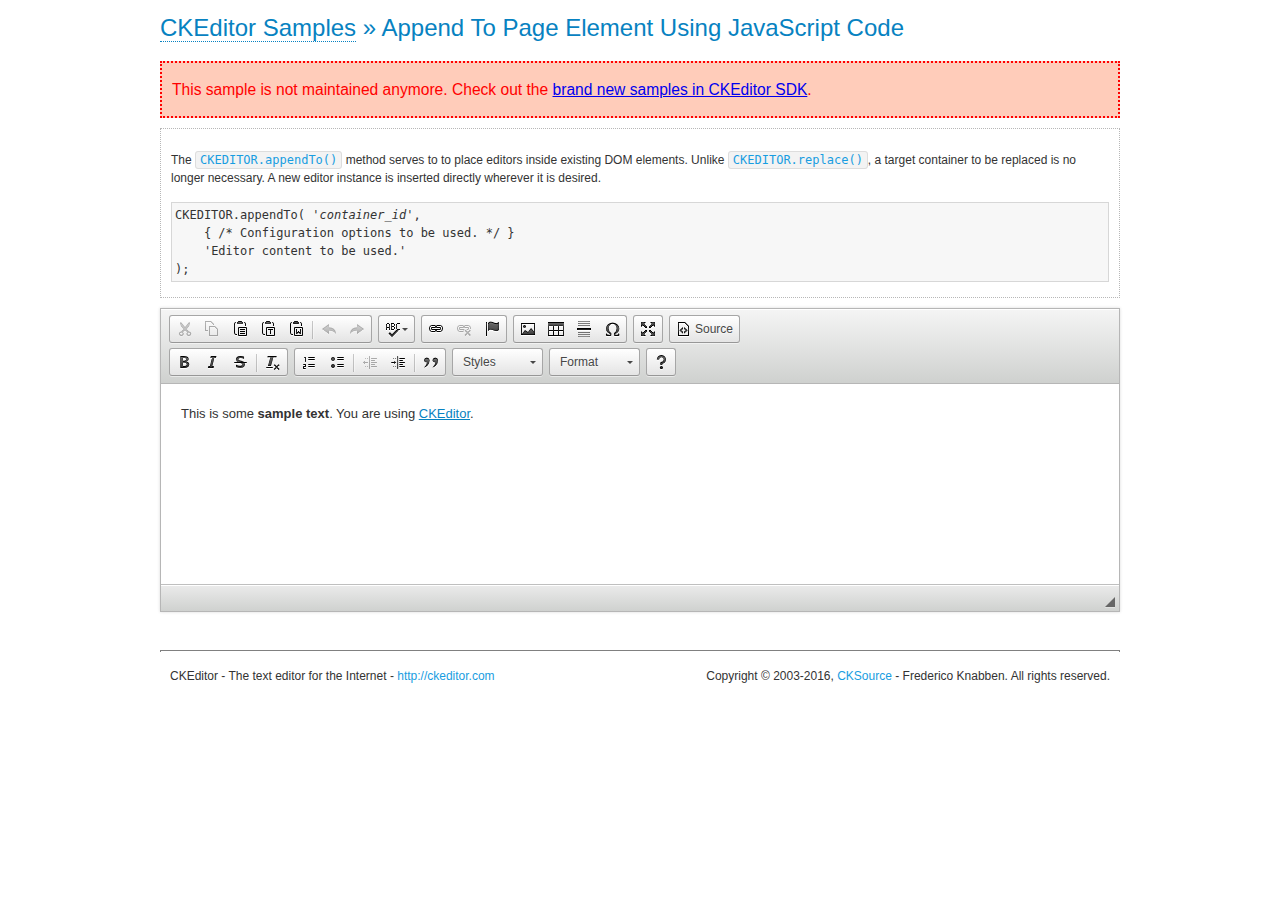
<file: statics/plugins/ckeditor/samples/old/appendto.html>
<!DOCTYPE html>
<!--
Copyright (c) 2003-2016, CKSource - Frederico Knabben. All rights reserved.
For licensing, see LICENSE.md or http://ckeditor.com/license
-->
<html>
<head>
	<meta charset="utf-8">
	<title>Append To Page Element Using JavaScript Code &mdash; CKEditor Sample</title>
	<script src="../../ckeditor.js"></script>
	<link rel="stylesheet" href="sample.css">
</head>
<body>
	<h1 class="samples">
		<a href="index.html">CKEditor Samples</a> &raquo; Append To Page Element Using JavaScript Code
	</h1>
	<div class="warning deprecated">
		This sample is not maintained anymore. Check out the <a href="http://sdk.ckeditor.com/">brand new samples in CKEditor SDK</a>.
	</div>
	<div id="section1">
		<div class="description">
			<p>
				The <code><a class="samples" href="http://docs.ckeditor.com/#!/api/CKEDITOR-method-appendTo">CKEDITOR.appendTo()</a></code> method serves to to place editors inside existing DOM elements. Unlike <code><a class="samples" href="http://docs.ckeditor.com/#!/api/CKEDITOR-method-replace">CKEDITOR.replace()</a></code>,
				a target container to be replaced is no longer necessary. A new editor
				instance is inserted directly wherever it is desired.
			</p>
<pre class="samples">CKEDITOR.appendTo( '<em>container_id</em>',
	{ /* Configuration options to be used. */ }
	'Editor content to be used.'
);</pre>
		</div>
		<script>

			// This call can be placed at any point after the
			// DOM element to append CKEditor to or inside the <head><script>
			// in a window.onload event handler.

			// Append a CKEditor instance using the default configuration and the
			// provided content to the <div> element of ID "section1".
			CKEDITOR.appendTo( 'section1',
				null,
				'<p>This is some <strong>sample text</strong>. You are using <a href="http://ckeditor.com/">CKEditor</a>.</p>'
			);

		</script>
	</div>
	<br>
	<div id="footer">
		<hr>
		<p>
			CKEditor - The text editor for the Internet - <a class="samples" href="http://ckeditor.com/">http://ckeditor.com</a>
		</p>
		<p id="copy">
			Copyright &copy; 2003-2016, <a class="samples" href="http://cksource.com/">CKSource</a> - Frederico
			Knabben. All rights reserved.
		</p>
	</div>
</body>
</html>
</file>
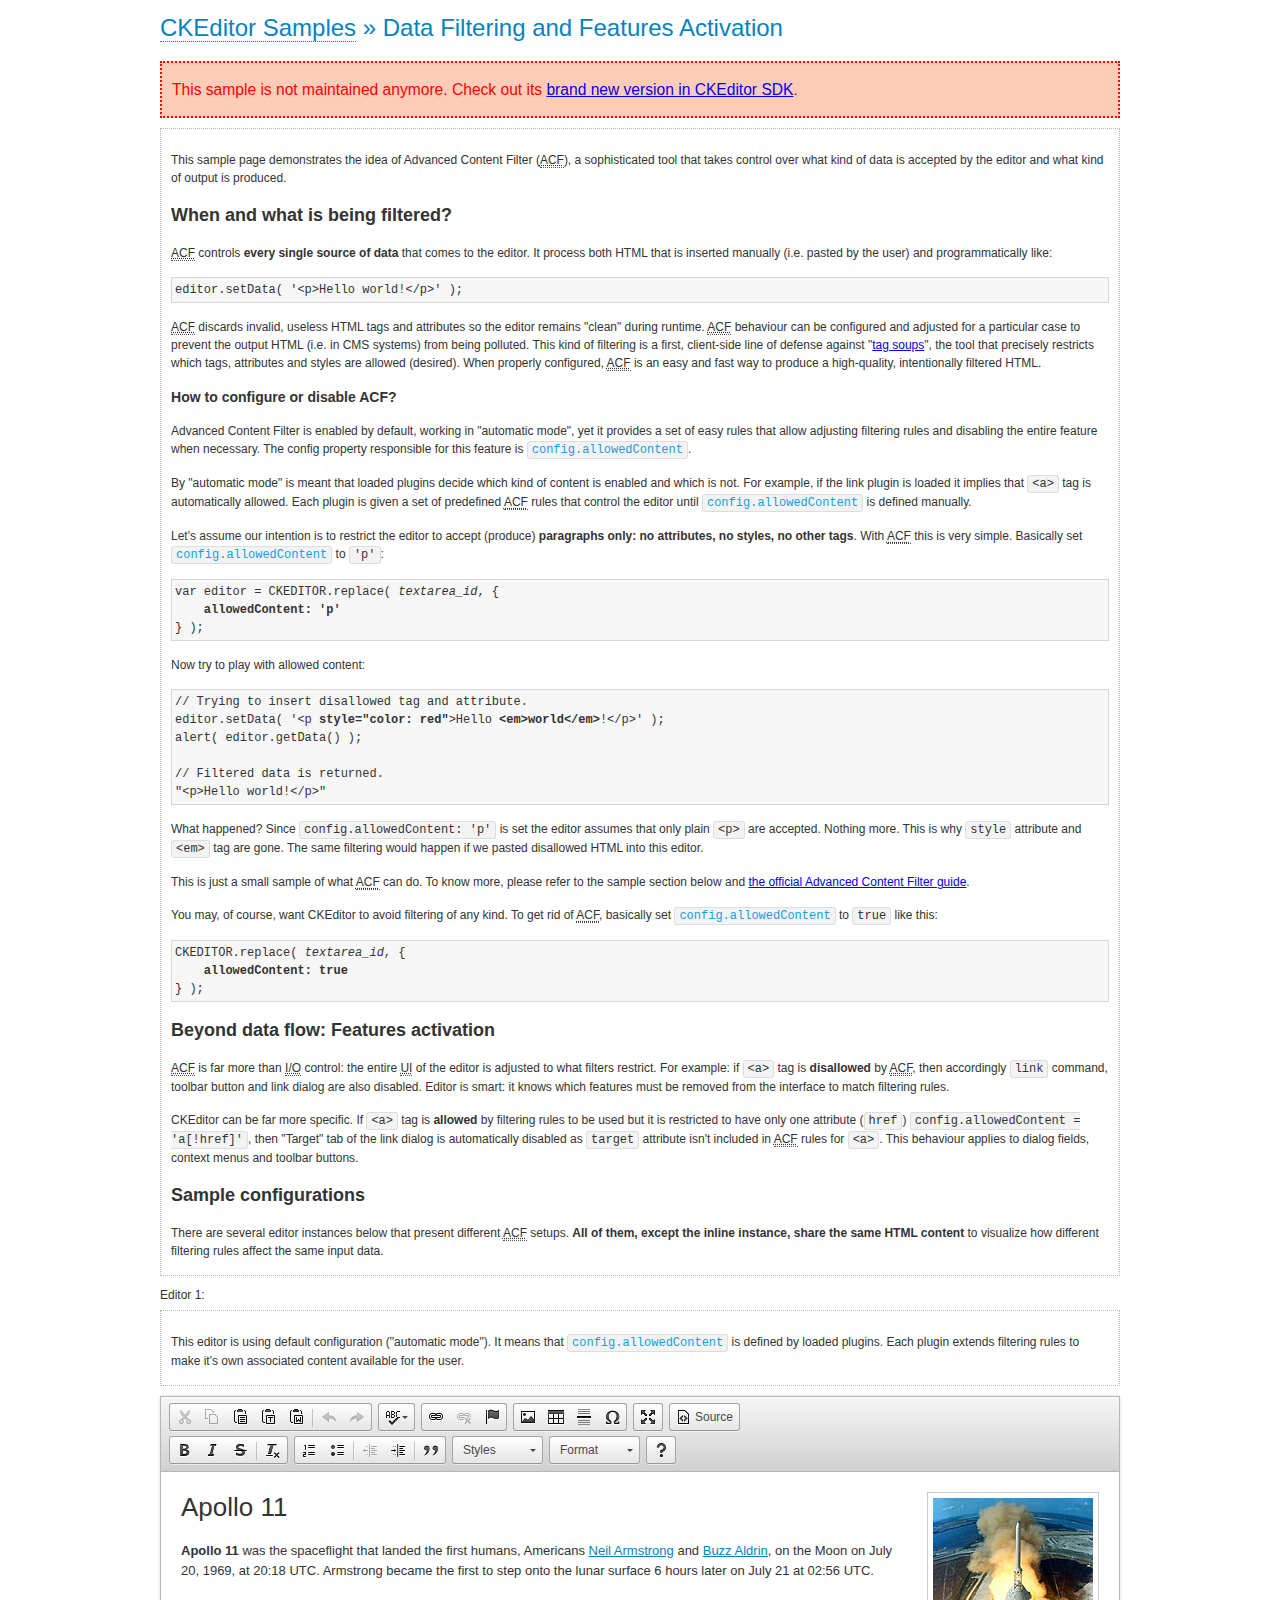
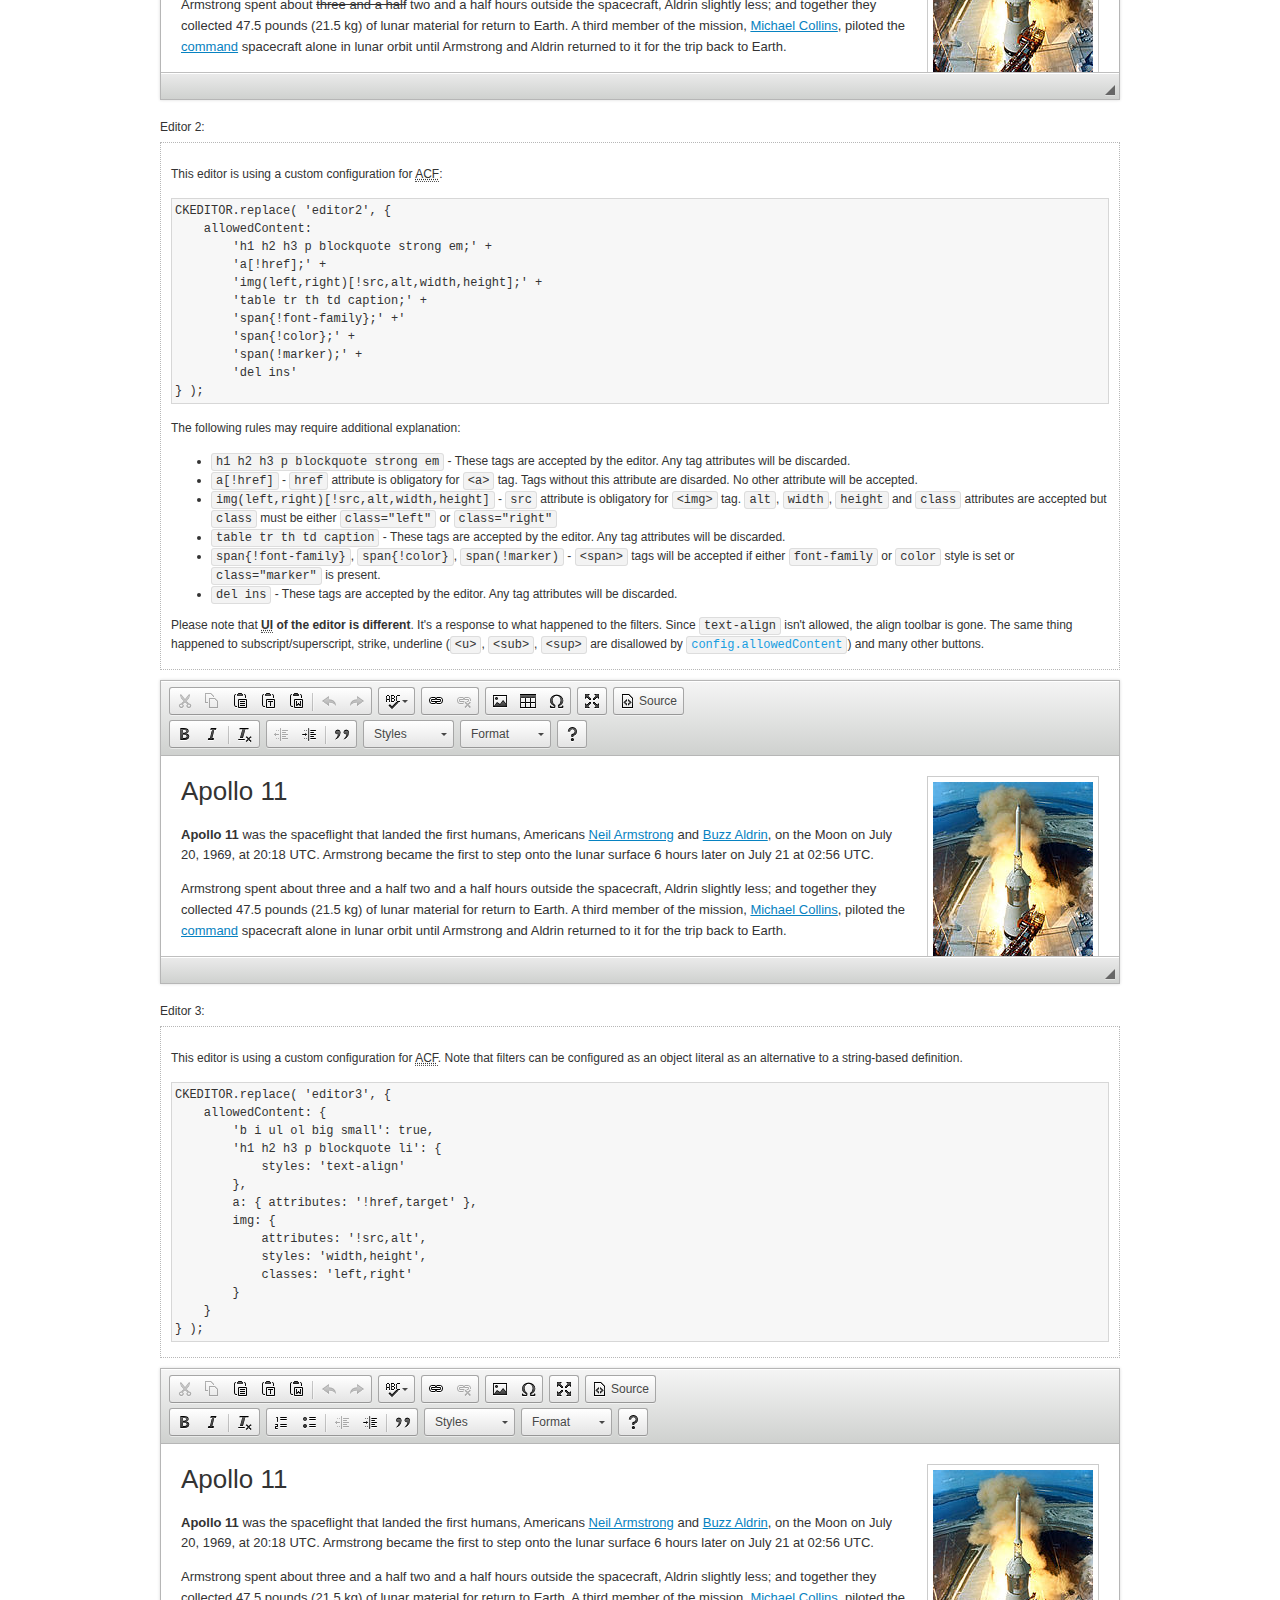
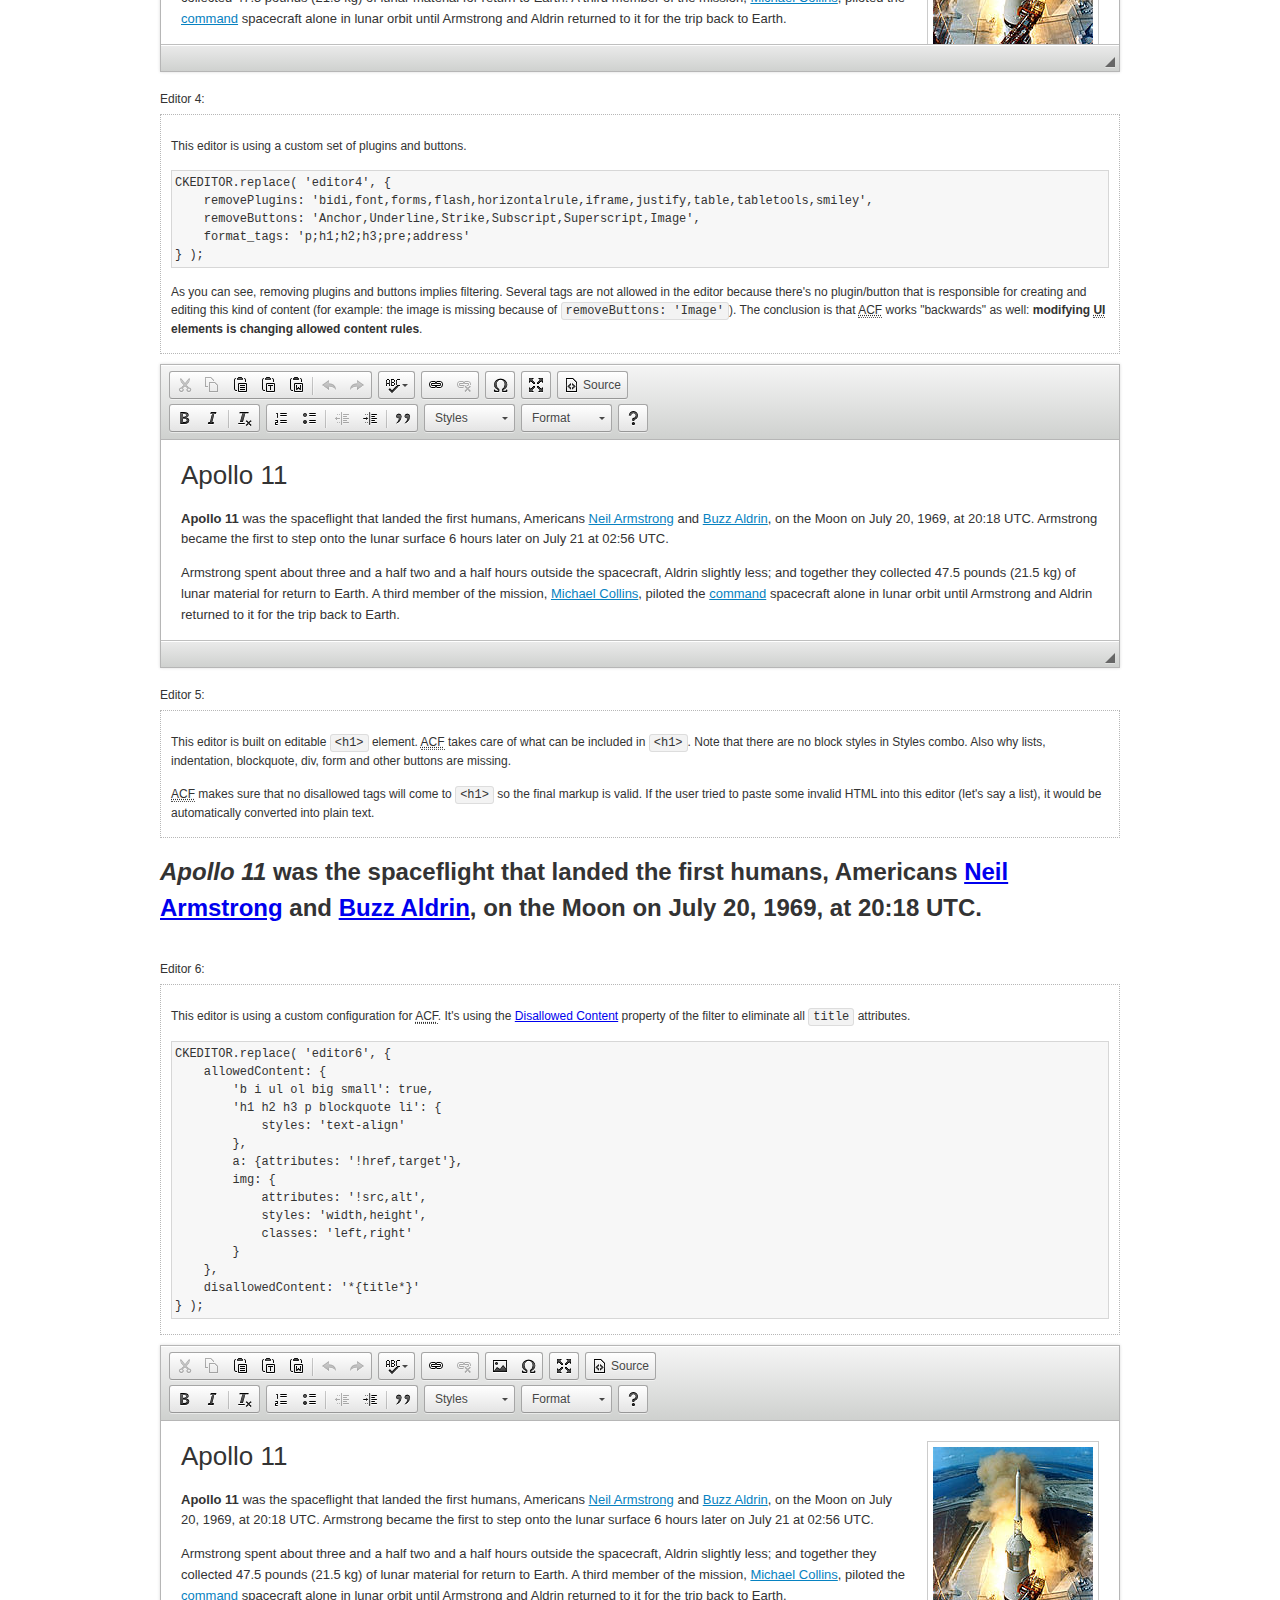
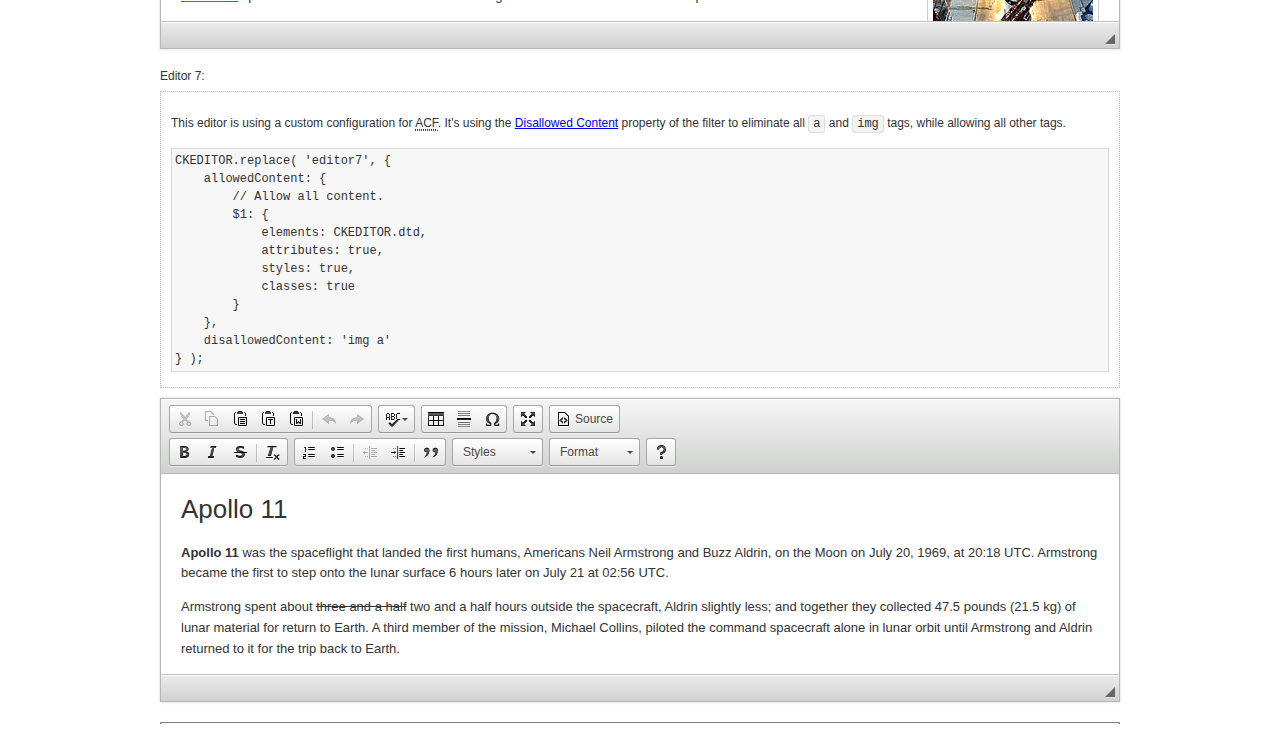
<file: statics/plugins/ckeditor/samples/old/datafiltering.html>
<!DOCTYPE html>
<!--
Copyright (c) 2003-2016, CKSource - Frederico Knabben. All rights reserved.
For licensing, see LICENSE.md or http://ckeditor.com/license
-->
<html>
<head>
	<meta charset="utf-8">
	<title>Data Filtering &mdash; CKEditor Sample</title>
	<script src="../../ckeditor.js"></script>
	<link rel="stylesheet" href="sample.css">
	<script>
		// Remove advanced tabs for all editors.
		CKEDITOR.config.removeDialogTabs = 'image:advanced;link:advanced;flash:advanced;creatediv:advanced;editdiv:advanced';
	</script>
</head>
<body>
	<h1 class="samples">
		<a href="index.html">CKEditor Samples</a> &raquo; Data Filtering and Features Activation
	</h1>
	<div class="warning deprecated">
		This sample is not maintained anymore. Check out its <a href="http://sdk.ckeditor.com/samples/acf.html">brand new version in CKEditor SDK</a>.
	</div>
	<div class="description">
		<p>
			This sample page demonstrates the idea of Advanced Content Filter
			(<abbr title="Advanced Content Filter">ACF</abbr>), a sophisticated
			tool that takes control over what kind of data is accepted by the editor and what
			kind of output is produced.
		</p>
		<h2>When and what is being filtered?</h2>
		<p>
			<abbr title="Advanced Content Filter">ACF</abbr> controls
			<strong>every single source of data</strong> that comes to the editor.
			It process both HTML that is inserted manually (i.e. pasted by the user)
			and programmatically like:
		</p>
<pre class="samples">
editor.setData( '&lt;p&gt;Hello world!&lt;/p&gt;' );
</pre>
		<p>
			<abbr title="Advanced Content Filter">ACF</abbr> discards invalid,
			useless HTML tags and attributes so the editor remains "clean" during
			runtime. <abbr title="Advanced Content Filter">ACF</abbr> behaviour
			can be configured and adjusted for a particular case to prevent the
			output HTML (i.e. in CMS systems) from being polluted.

			This kind of filtering is a first, client-side line of defense
			against "<a href="http://en.wikipedia.org/wiki/Tag_soup">tag soups</a>",
			the tool that precisely restricts which tags, attributes and styles
			are allowed (desired). When properly configured, <abbr title="Advanced Content Filter">ACF</abbr>
			is an easy and fast way to produce a high-quality, intentionally filtered HTML.
		</p>

		<h3>How to configure or disable ACF?</h3>
		<p>
			Advanced Content Filter is enabled by default, working in "automatic mode", yet
			it provides a set of easy rules that allow adjusting filtering rules
			and disabling the entire feature when necessary. The config property
			responsible for this feature is <code><a class="samples"
			href="http://docs.ckeditor.com/#!/api/CKEDITOR.config-cfg-allowedContent">config.allowedContent</a></code>.
		</p>
		<p>
			By "automatic mode" is meant that loaded plugins decide which kind
			of content is enabled and which is not. For example, if the link
			plugin is loaded it implies that <code>&lt;a&gt;</code> tag is
			automatically allowed. Each plugin is given a set
			of predefined <abbr title="Advanced Content Filter">ACF</abbr> rules
			that control the editor until <code><a class="samples"
			href="http://docs.ckeditor.com/#!/api/CKEDITOR.config-cfg-allowedContent">
			config.allowedContent</a></code>
			is defined manually.
		</p>
		<p>
			Let's assume our intention is to restrict the editor to accept (produce) <strong>paragraphs
			only: no attributes, no styles, no other tags</strong>.
			With <abbr title="Advanced Content Filter">ACF</abbr>
			this is very simple. Basically set <code><a class="samples"
			href="http://docs.ckeditor.com/#!/api/CKEDITOR.config-cfg-allowedContent">
			config.allowedContent</a></code> to <code>'p'</code>:
		</p>
<pre class="samples">
var editor = CKEDITOR.replace( <em>textarea_id</em>, {
	<strong>allowedContent: 'p'</strong>
} );
</pre>
		<p>
			Now try to play with allowed content:
		</p>
<pre class="samples">
// Trying to insert disallowed tag and attribute.
editor.setData( '&lt;p <strong>style="color: red"</strong>&gt;Hello <strong>&lt;em&gt;world&lt;/em&gt;</strong>!&lt;/p&gt;' );
alert( editor.getData() );

// Filtered data is returned.
"&lt;p&gt;Hello world!&lt;/p&gt;"
</pre>
		<p>
			What happened? Since <code>config.allowedContent: 'p'</code> is set the editor assumes
			that only plain <code>&lt;p&gt;</code> are accepted. Nothing more. This is why
			<code>style</code> attribute and <code>&lt;em&gt;</code> tag are gone. The same
			filtering would happen if we pasted disallowed HTML into this editor.
		</p>
		<p>
			This is just a small sample of what <abbr title="Advanced Content Filter">ACF</abbr>
			can do. To know more, please refer to the sample section below and
			<a href="http://docs.ckeditor.com/#!/guide/dev_advanced_content_filter">the official Advanced Content Filter guide</a>.
		</p>
		<p>
			You may, of course, want CKEditor to avoid filtering of any kind.
			To get rid of <abbr title="Advanced Content Filter">ACF</abbr>,
			basically set <code><a class="samples"
			href="http://docs.ckeditor.com/#!/api/CKEDITOR.config-cfg-allowedContent">
			config.allowedContent</a></code> to <code>true</code> like this:
		</p>
<pre class="samples">
CKEDITOR.replace( <em>textarea_id</em>, {
	<strong>allowedContent: true</strong>
} );
</pre>

		<h2>Beyond data flow: Features activation</h2>
		<p>
			<abbr title="Advanced Content Filter">ACF</abbr> is far more than
			<abbr title="Input/Output">I/O</abbr> control: the entire
			<abbr title="User Interface">UI</abbr> of the editor is adjusted to what
			filters restrict. For example: if <code>&lt;a&gt;</code> tag is
			<strong>disallowed</strong>
			by <abbr title="Advanced Content Filter">ACF</abbr>,
			then accordingly <code>link</code> command, toolbar button and link dialog
			are also disabled. Editor is smart: it knows which features must be
			removed from the interface to match filtering rules.
		</p>
		<p>
			CKEditor can be far more specific. If <code>&lt;a&gt;</code> tag is
			<strong>allowed</strong> by filtering rules to be used but it is restricted
			to have only one attribute (<code>href</code>)
			<code>config.allowedContent = 'a[!href]'</code>, then
			"Target" tab of the link dialog is automatically disabled as <code>target</code>
			attribute isn't included in <abbr title="Advanced Content Filter">ACF</abbr> rules
			for <code>&lt;a&gt;</code>. This behaviour applies to dialog fields, context
			menus and toolbar buttons.
		</p>

		<h2>Sample configurations</h2>
		<p>
			There are several editor instances below that present different
			<abbr title="Advanced Content Filter">ACF</abbr> setups. <strong>All of them,
			except the inline instance, share the same HTML content</strong> to visualize
			how different filtering rules affect the same input data.
		</p>
	</div>

	<div>
		<label for="editor1">
			Editor 1:
		</label>
		<div class="description">
			<p>
				This editor is using default configuration ("automatic mode"). It means that
				<code><a class="samples"
				href="http://docs.ckeditor.com/#!/api/CKEDITOR.config-cfg-allowedContent">
				config.allowedContent</a></code> is defined by loaded plugins.
				Each plugin extends filtering rules to make it's own associated content
				available for the user.
			</p>
		</div>
		<textarea cols="80" id="editor1" name="editor1" rows="10">
			&lt;h1&gt;&lt;img alt=&quot;Saturn V carrying Apollo 11&quot; class=&quot;right&quot; src=&quot;assets/sample.jpg&quot;/&gt; Apollo 11&lt;/h1&gt; &lt;p&gt;&lt;b&gt;Apollo 11&lt;/b&gt; was the spaceflight that landed the first humans, Americans &lt;a href=&quot;http://en.wikipedia.org/wiki/Neil_Armstrong&quot; title=&quot;Neil Armstrong&quot;&gt;Neil Armstrong&lt;/a&gt; and &lt;a href=&quot;http://en.wikipedia.org/wiki/Buzz_Aldrin&quot; title=&quot;Buzz Aldrin&quot;&gt;Buzz Aldrin&lt;/a&gt;, on the Moon on July 20, 1969, at 20:18 UTC. Armstrong became the first to step onto the lunar surface 6 hours later on July 21 at 02:56 UTC.&lt;/p&gt; &lt;p&gt;Armstrong spent about &lt;s&gt;three and a half&lt;/s&gt; two and a half hours outside the spacecraft, Aldrin slightly less; and together they collected 47.5 pounds (21.5&amp;nbsp;kg) of lunar material for return to Earth. A third member of the mission, &lt;a href=&quot;http://en.wikipedia.org/wiki/Michael_Collins_(astronaut)&quot; title=&quot;Michael Collins (astronaut)&quot;&gt;Michael Collins&lt;/a&gt;, piloted the &lt;a href=&quot;http://en.wikipedia.org/wiki/Apollo_Command/Service_Module&quot; title=&quot;Apollo Command/Service Module&quot;&gt;command&lt;/a&gt; spacecraft alone in lunar orbit until Armstrong and Aldrin returned to it for the trip back to Earth.&lt;/p&gt; &lt;h2&gt;Broadcasting and &lt;em&gt;quotes&lt;/em&gt; &lt;a id=&quot;quotes&quot; name=&quot;quotes&quot;&gt;&lt;/a&gt;&lt;/h2&gt; &lt;p&gt;Broadcast on live TV to a world-wide audience, Armstrong stepped onto the lunar surface and described the event as:&lt;/p&gt; &lt;blockquote&gt;&lt;p&gt;One small step for [a] man, one giant leap for mankind.&lt;/p&gt;&lt;/blockquote&gt; &lt;p&gt;Apollo 11 effectively ended the &lt;a href=&quot;http://en.wikipedia.org/wiki/Space_Race&quot; title=&quot;Space Race&quot;&gt;Space Race&lt;/a&gt; and fulfilled a national goal proposed in 1961 by the late U.S. President &lt;a href=&quot;http://en.wikipedia.org/wiki/John_F._Kennedy&quot; title=&quot;John F. Kennedy&quot;&gt;John F. Kennedy&lt;/a&gt; in a speech before the United States Congress:&lt;/p&gt; &lt;blockquote&gt;&lt;p&gt;[...] before this decade is out, of landing a man on the Moon and returning him safely to the Earth.&lt;/p&gt;&lt;/blockquote&gt; &lt;h2&gt;Technical details &lt;a id=&quot;tech-details&quot; name=&quot;tech-details&quot;&gt;&lt;/a&gt;&lt;/h2&gt; &lt;table align=&quot;right&quot; border=&quot;1&quot; bordercolor=&quot;#ccc&quot; cellpadding=&quot;5&quot; cellspacing=&quot;0&quot; style=&quot;border-collapse:collapse;margin:10px 0 10px 15px;&quot;&gt; &lt;caption&gt;&lt;strong&gt;Mission crew&lt;/strong&gt;&lt;/caption&gt; &lt;thead&gt; &lt;tr&gt; &lt;th scope=&quot;col&quot;&gt;Position&lt;/th&gt; &lt;th scope=&quot;col&quot;&gt;Astronaut&lt;/th&gt; &lt;/tr&gt; &lt;/thead&gt; &lt;tbody&gt; &lt;tr&gt; &lt;td&gt;Commander&lt;/td&gt; &lt;td&gt;Neil A. Armstrong&lt;/td&gt; &lt;/tr&gt; &lt;tr&gt; &lt;td&gt;Command Module Pilot&lt;/td&gt; &lt;td&gt;Michael Collins&lt;/td&gt; &lt;/tr&gt; &lt;tr&gt; &lt;td&gt;Lunar Module Pilot&lt;/td&gt; &lt;td&gt;Edwin &amp;quot;Buzz&amp;quot; E. Aldrin, Jr.&lt;/td&gt; &lt;/tr&gt; &lt;/tbody&gt; &lt;/table&gt; &lt;p&gt;Launched by a &lt;strong&gt;Saturn V&lt;/strong&gt; rocket from &lt;a href=&quot;http://en.wikipedia.org/wiki/Kennedy_Space_Center&quot; title=&quot;Kennedy Space Center&quot;&gt;Kennedy Space Center&lt;/a&gt; in Merritt Island, Florida on July 16, Apollo 11 was the fifth manned mission of &lt;a href=&quot;http://en.wikipedia.org/wiki/NASA&quot; title=&quot;NASA&quot;&gt;NASA&lt;/a&gt;&amp;#39;s Apollo program. The Apollo spacecraft had three parts:&lt;/p&gt; &lt;ol&gt; &lt;li&gt;&lt;strong&gt;Command Module&lt;/strong&gt; with a cabin for the three astronauts which was the only part which landed back on Earth&lt;/li&gt; &lt;li&gt;&lt;strong&gt;Service Module&lt;/strong&gt; which supported the Command Module with propulsion, electrical power, oxygen and water&lt;/li&gt; &lt;li&gt;&lt;strong&gt;Lunar Module&lt;/strong&gt; for landing on the Moon.&lt;/li&gt; &lt;/ol&gt; &lt;p&gt;After being sent to the Moon by the Saturn V&amp;#39;s upper stage, the astronauts separated the spacecraft from it and travelled for three days until they entered into lunar orbit. Armstrong and Aldrin then moved into the Lunar Module and landed in the &lt;a href=&quot;http://en.wikipedia.org/wiki/Mare_Tranquillitatis&quot; title=&quot;Mare Tranquillitatis&quot;&gt;Sea of Tranquility&lt;/a&gt;. They stayed a total of about 21 and a half hours on the lunar surface. After lifting off in the upper part of the Lunar Module and rejoining Collins in the Command Module, they returned to Earth and landed in the &lt;a href=&quot;http://en.wikipedia.org/wiki/Pacific_Ocean&quot; title=&quot;Pacific Ocean&quot;&gt;Pacific Ocean&lt;/a&gt; on July 24.&lt;/p&gt; &lt;hr/&gt; &lt;p style=&quot;text-align: right;&quot;&gt;&lt;small&gt;Source: &lt;a href=&quot;http://en.wikipedia.org/wiki/Apollo_11&quot;&gt;Wikipedia.org&lt;/a&gt;&lt;/small&gt;&lt;/p&gt;
		</textarea>

		<script>

			CKEDITOR.replace( 'editor1' );

		</script>
	</div>

	<br>

	<div>
		<label for="editor2">
			Editor 2:
		</label>
		<div class="description">
			<p>
				This editor is using a custom configuration for
				<abbr title="Advanced Content Filter">ACF</abbr>:
			</p>
<pre class="samples">
CKEDITOR.replace( 'editor2', {
	allowedContent:
		'h1 h2 h3 p blockquote strong em;' +
		'a[!href];' +
		'img(left,right)[!src,alt,width,height];' +
		'table tr th td caption;' +
		'span{!font-family};' +'
		'span{!color};' +
		'span(!marker);' +
		'del ins'
} );
</pre>
			<p>
				The following rules may require additional explanation:
			</p>
			<ul>
				<li>
					<code>h1 h2 h3 p blockquote strong em</code> - These tags
					are accepted by the editor. Any tag attributes will be discarded.
				</li>
				<li>
					<code>a[!href]</code> - <code>href</code> attribute is obligatory
					for <code>&lt;a&gt;</code> tag. Tags without this attribute
					are disarded. No other attribute will be accepted.
				</li>
				<li>
					<code>img(left,right)[!src,alt,width,height]</code> - <code>src</code>
					attribute is obligatory for <code>&lt;img&gt;</code> tag.
					<code>alt</code>, <code>width</code>, <code>height</code>
					and <code>class</code> attributes are accepted but
					<code>class</code> must be either <code>class="left"</code>
					or <code>class="right"</code>
				</li>
				<li>
					<code>table tr th td caption</code> - These tags
					are accepted by the editor. Any tag attributes will be discarded.
				</li>
				<li>
					<code>span{!font-family}</code>, <code>span{!color}</code>,
					<code>span(!marker)</code> - <code>&lt;span&gt;</code> tags
					will be accepted if either <code>font-family</code> or
					<code>color</code> style is set or <code>class="marker"</code>
					is present.
				</li>
				<li>
					<code>del ins</code> - These tags
					are accepted by the editor. Any tag attributes will be discarded.
				</li>
			</ul>
			<p>
				Please note that <strong><abbr title="User Interface">UI</abbr> of the
				editor is different</strong>. It's a response to what happened to the filters.
				Since <code>text-align</code> isn't allowed, the align toolbar is gone.
				The same thing happened to subscript/superscript, strike, underline
				(<code>&lt;u&gt;</code>, <code>&lt;sub&gt;</code>, <code>&lt;sup&gt;</code>
				are disallowed by <code><a class="samples"
				href="http://docs.ckeditor.com/#!/api/CKEDITOR.config-cfg-allowedContent">
				config.allowedContent</a></code>) and many other buttons.
			</p>
		</div>
		<textarea cols="80" id="editor2" name="editor2" rows="10">
			&lt;h1&gt;&lt;img alt=&quot;Saturn V carrying Apollo 11&quot; class=&quot;right&quot; src=&quot;assets/sample.jpg&quot;/&gt; Apollo 11&lt;/h1&gt; &lt;p&gt;&lt;b&gt;Apollo 11&lt;/b&gt; was the spaceflight that landed the first humans, Americans &lt;a href=&quot;http://en.wikipedia.org/wiki/Neil_Armstrong&quot; title=&quot;Neil Armstrong&quot;&gt;Neil Armstrong&lt;/a&gt; and &lt;a href=&quot;http://en.wikipedia.org/wiki/Buzz_Aldrin&quot; title=&quot;Buzz Aldrin&quot;&gt;Buzz Aldrin&lt;/a&gt;, on the Moon on July 20, 1969, at 20:18 UTC. Armstrong became the first to step onto the lunar surface 6 hours later on July 21 at 02:56 UTC.&lt;/p&gt; &lt;p&gt;Armstrong spent about &lt;s&gt;three and a half&lt;/s&gt; two and a half hours outside the spacecraft, Aldrin slightly less; and together they collected 47.5 pounds (21.5&amp;nbsp;kg) of lunar material for return to Earth. A third member of the mission, &lt;a href=&quot;http://en.wikipedia.org/wiki/Michael_Collins_(astronaut)&quot; title=&quot;Michael Collins (astronaut)&quot;&gt;Michael Collins&lt;/a&gt;, piloted the &lt;a href=&quot;http://en.wikipedia.org/wiki/Apollo_Command/Service_Module&quot; title=&quot;Apollo Command/Service Module&quot;&gt;command&lt;/a&gt; spacecraft alone in lunar orbit until Armstrong and Aldrin returned to it for the trip back to Earth.&lt;/p&gt; &lt;h2&gt;Broadcasting and &lt;em&gt;quotes&lt;/em&gt; &lt;a id=&quot;quotes&quot; name=&quot;quotes&quot;&gt;&lt;/a&gt;&lt;/h2&gt; &lt;p&gt;Broadcast on live TV to a world-wide audience, Armstrong stepped onto the lunar surface and described the event as:&lt;/p&gt; &lt;blockquote&gt;&lt;p&gt;One small step for [a] man, one giant leap for mankind.&lt;/p&gt;&lt;/blockquote&gt; &lt;p&gt;Apollo 11 effectively ended the &lt;a href=&quot;http://en.wikipedia.org/wiki/Space_Race&quot; title=&quot;Space Race&quot;&gt;Space Race&lt;/a&gt; and fulfilled a national goal proposed in 1961 by the late U.S. President &lt;a href=&quot;http://en.wikipedia.org/wiki/John_F._Kennedy&quot; title=&quot;John F. Kennedy&quot;&gt;John F. Kennedy&lt;/a&gt; in a speech before the United States Congress:&lt;/p&gt; &lt;blockquote&gt;&lt;p&gt;[...] before this decade is out, of landing a man on the Moon and returning him safely to the Earth.&lt;/p&gt;&lt;/blockquote&gt; &lt;h2&gt;Technical details &lt;a id=&quot;tech-details&quot; name=&quot;tech-details&quot;&gt;&lt;/a&gt;&lt;/h2&gt; &lt;table align=&quot;right&quot; border=&quot;1&quot; bordercolor=&quot;#ccc&quot; cellpadding=&quot;5&quot; cellspacing=&quot;0&quot; style=&quot;border-collapse:collapse;margin:10px 0 10px 15px;&quot;&gt; &lt;caption&gt;&lt;strong&gt;Mission crew&lt;/strong&gt;&lt;/caption&gt; &lt;thead&gt; &lt;tr&gt; &lt;th scope=&quot;col&quot;&gt;Position&lt;/th&gt; &lt;th scope=&quot;col&quot;&gt;Astronaut&lt;/th&gt; &lt;/tr&gt; &lt;/thead&gt; &lt;tbody&gt; &lt;tr&gt; &lt;td&gt;Commander&lt;/td&gt; &lt;td&gt;Neil A. Armstrong&lt;/td&gt; &lt;/tr&gt; &lt;tr&gt; &lt;td&gt;Command Module Pilot&lt;/td&gt; &lt;td&gt;Michael Collins&lt;/td&gt; &lt;/tr&gt; &lt;tr&gt; &lt;td&gt;Lunar Module Pilot&lt;/td&gt; &lt;td&gt;Edwin &amp;quot;Buzz&amp;quot; E. Aldrin, Jr.&lt;/td&gt; &lt;/tr&gt; &lt;/tbody&gt; &lt;/table&gt; &lt;p&gt;Launched by a &lt;strong&gt;Saturn V&lt;/strong&gt; rocket from &lt;a href=&quot;http://en.wikipedia.org/wiki/Kennedy_Space_Center&quot; title=&quot;Kennedy Space Center&quot;&gt;Kennedy Space Center&lt;/a&gt; in Merritt Island, Florida on July 16, Apollo 11 was the fifth manned mission of &lt;a href=&quot;http://en.wikipedia.org/wiki/NASA&quot; title=&quot;NASA&quot;&gt;NASA&lt;/a&gt;&amp;#39;s Apollo program. The Apollo spacecraft had three parts:&lt;/p&gt; &lt;ol&gt; &lt;li&gt;&lt;strong&gt;Command Module&lt;/strong&gt; with a cabin for the three astronauts which was the only part which landed back on Earth&lt;/li&gt; &lt;li&gt;&lt;strong&gt;Service Module&lt;/strong&gt; which supported the Command Module with propulsion, electrical power, oxygen and water&lt;/li&gt; &lt;li&gt;&lt;strong&gt;Lunar Module&lt;/strong&gt; for landing on the Moon.&lt;/li&gt; &lt;/ol&gt; &lt;p&gt;After being sent to the Moon by the Saturn V&amp;#39;s upper stage, the astronauts separated the spacecraft from it and travelled for three days until they entered into lunar orbit. Armstrong and Aldrin then moved into the Lunar Module and landed in the &lt;a href=&quot;http://en.wikipedia.org/wiki/Mare_Tranquillitatis&quot; title=&quot;Mare Tranquillitatis&quot;&gt;Sea of Tranquility&lt;/a&gt;. They stayed a total of about 21 and a half hours on the lunar surface. After lifting off in the upper part of the Lunar Module and rejoining Collins in the Command Module, they returned to Earth and landed in the &lt;a href=&quot;http://en.wikipedia.org/wiki/Pacific_Ocean&quot; title=&quot;Pacific Ocean&quot;&gt;Pacific Ocean&lt;/a&gt; on July 24.&lt;/p&gt; &lt;hr/&gt; &lt;p style=&quot;text-align: right;&quot;&gt;&lt;small&gt;Source: &lt;a href=&quot;http://en.wikipedia.org/wiki/Apollo_11&quot;&gt;Wikipedia.org&lt;/a&gt;&lt;/small&gt;&lt;/p&gt;
		</textarea>
		<script>

			CKEDITOR.replace( 'editor2', {
				allowedContent:
					'h1 h2 h3 p blockquote strong em;' +
					'a[!href];' +
					'img(left,right)[!src,alt,width,height];' +
					'table tr th td caption;' +
					'span{!font-family};' +
					'span{!color};' +
					'span(!marker);' +
					'del ins'
			} );

		</script>
	</div>

	<br>

	<div>
		<label for="editor3">
			Editor 3:
		</label>
		<div class="description">
			<p>
				This editor is using a custom configuration for
				<abbr title="Advanced Content Filter">ACF</abbr>.
				Note that filters can be configured as an object literal
				as an alternative to a string-based definition.
			</p>
<pre class="samples">
CKEDITOR.replace( 'editor3', {
	allowedContent: {
		'b i ul ol big small': true,
		'h1 h2 h3 p blockquote li': {
			styles: 'text-align'
		},
		a: { attributes: '!href,target' },
		img: {
			attributes: '!src,alt',
			styles: 'width,height',
			classes: 'left,right'
		}
	}
} );
</pre>
		</div>
		<textarea cols="80" id="editor3" name="editor3" rows="10">
			&lt;h1&gt;&lt;img alt=&quot;Saturn V carrying Apollo 11&quot; class=&quot;right&quot; src=&quot;assets/sample.jpg&quot;/&gt; Apollo 11&lt;/h1&gt; &lt;p&gt;&lt;b&gt;Apollo 11&lt;/b&gt; was the spaceflight that landed the first humans, Americans &lt;a href=&quot;http://en.wikipedia.org/wiki/Neil_Armstrong&quot; title=&quot;Neil Armstrong&quot;&gt;Neil Armstrong&lt;/a&gt; and &lt;a href=&quot;http://en.wikipedia.org/wiki/Buzz_Aldrin&quot; title=&quot;Buzz Aldrin&quot;&gt;Buzz Aldrin&lt;/a&gt;, on the Moon on July 20, 1969, at 20:18 UTC. Armstrong became the first to step onto the lunar surface 6 hours later on July 21 at 02:56 UTC.&lt;/p&gt; &lt;p&gt;Armstrong spent about &lt;s&gt;three and a half&lt;/s&gt; two and a half hours outside the spacecraft, Aldrin slightly less; and together they collected 47.5 pounds (21.5&amp;nbsp;kg) of lunar material for return to Earth. A third member of the mission, &lt;a href=&quot;http://en.wikipedia.org/wiki/Michael_Collins_(astronaut)&quot; title=&quot;Michael Collins (astronaut)&quot;&gt;Michael Collins&lt;/a&gt;, piloted the &lt;a href=&quot;http://en.wikipedia.org/wiki/Apollo_Command/Service_Module&quot; title=&quot;Apollo Command/Service Module&quot;&gt;command&lt;/a&gt; spacecraft alone in lunar orbit until Armstrong and Aldrin returned to it for the trip back to Earth.&lt;/p&gt; &lt;h2&gt;Broadcasting and &lt;em&gt;quotes&lt;/em&gt; &lt;a id=&quot;quotes&quot; name=&quot;quotes&quot;&gt;&lt;/a&gt;&lt;/h2&gt; &lt;p&gt;Broadcast on live TV to a world-wide audience, Armstrong stepped onto the lunar surface and described the event as:&lt;/p&gt; &lt;blockquote&gt;&lt;p&gt;One small step for [a] man, one giant leap for mankind.&lt;/p&gt;&lt;/blockquote&gt; &lt;p&gt;Apollo 11 effectively ended the &lt;a href=&quot;http://en.wikipedia.org/wiki/Space_Race&quot; title=&quot;Space Race&quot;&gt;Space Race&lt;/a&gt; and fulfilled a national goal proposed in 1961 by the late U.S. President &lt;a href=&quot;http://en.wikipedia.org/wiki/John_F._Kennedy&quot; title=&quot;John F. Kennedy&quot;&gt;John F. Kennedy&lt;/a&gt; in a speech before the United States Congress:&lt;/p&gt; &lt;blockquote&gt;&lt;p&gt;[...] before this decade is out, of landing a man on the Moon and returning him safely to the Earth.&lt;/p&gt;&lt;/blockquote&gt; &lt;h2&gt;Technical details &lt;a id=&quot;tech-details&quot; name=&quot;tech-details&quot;&gt;&lt;/a&gt;&lt;/h2&gt; &lt;table align=&quot;right&quot; border=&quot;1&quot; bordercolor=&quot;#ccc&quot; cellpadding=&quot;5&quot; cellspacing=&quot;0&quot; style=&quot;border-collapse:collapse;margin:10px 0 10px 15px;&quot;&gt; &lt;caption&gt;&lt;strong&gt;Mission crew&lt;/strong&gt;&lt;/caption&gt; &lt;thead&gt; &lt;tr&gt; &lt;th scope=&quot;col&quot;&gt;Position&lt;/th&gt; &lt;th scope=&quot;col&quot;&gt;Astronaut&lt;/th&gt; &lt;/tr&gt; &lt;/thead&gt; &lt;tbody&gt; &lt;tr&gt; &lt;td&gt;Commander&lt;/td&gt; &lt;td&gt;Neil A. Armstrong&lt;/td&gt; &lt;/tr&gt; &lt;tr&gt; &lt;td&gt;Command Module Pilot&lt;/td&gt; &lt;td&gt;Michael Collins&lt;/td&gt; &lt;/tr&gt; &lt;tr&gt; &lt;td&gt;Lunar Module Pilot&lt;/td&gt; &lt;td&gt;Edwin &amp;quot;Buzz&amp;quot; E. Aldrin, Jr.&lt;/td&gt; &lt;/tr&gt; &lt;/tbody&gt; &lt;/table&gt; &lt;p&gt;Launched by a &lt;strong&gt;Saturn V&lt;/strong&gt; rocket from &lt;a href=&quot;http://en.wikipedia.org/wiki/Kennedy_Space_Center&quot; title=&quot;Kennedy Space Center&quot;&gt;Kennedy Space Center&lt;/a&gt; in Merritt Island, Florida on July 16, Apollo 11 was the fifth manned mission of &lt;a href=&quot;http://en.wikipedia.org/wiki/NASA&quot; title=&quot;NASA&quot;&gt;NASA&lt;/a&gt;&amp;#39;s Apollo program. The Apollo spacecraft had three parts:&lt;/p&gt; &lt;ol&gt; &lt;li&gt;&lt;strong&gt;Command Module&lt;/strong&gt; with a cabin for the three astronauts which was the only part which landed back on Earth&lt;/li&gt; &lt;li&gt;&lt;strong&gt;Service Module&lt;/strong&gt; which supported the Command Module with propulsion, electrical power, oxygen and water&lt;/li&gt; &lt;li&gt;&lt;strong&gt;Lunar Module&lt;/strong&gt; for landing on the Moon.&lt;/li&gt; &lt;/ol&gt; &lt;p&gt;After being sent to the Moon by the Saturn V&amp;#39;s upper stage, the astronauts separated the spacecraft from it and travelled for three days until they entered into lunar orbit. Armstrong and Aldrin then moved into the Lunar Module and landed in the &lt;a href=&quot;http://en.wikipedia.org/wiki/Mare_Tranquillitatis&quot; title=&quot;Mare Tranquillitatis&quot;&gt;Sea of Tranquility&lt;/a&gt;. They stayed a total of about 21 and a half hours on the lunar surface. After lifting off in the upper part of the Lunar Module and rejoining Collins in the Command Module, they returned to Earth and landed in the &lt;a href=&quot;http://en.wikipedia.org/wiki/Pacific_Ocean&quot; title=&quot;Pacific Ocean&quot;&gt;Pacific Ocean&lt;/a&gt; on July 24.&lt;/p&gt; &lt;hr/&gt; &lt;p style=&quot;text-align: right;&quot;&gt;&lt;small&gt;Source: &lt;a href=&quot;http://en.wikipedia.org/wiki/Apollo_11&quot;&gt;Wikipedia.org&lt;/a&gt;&lt;/small&gt;&lt;/p&gt;
		</textarea>
		<script>

			CKEDITOR.replace( 'editor3', {
				allowedContent: {
					'b i ul ol big small': true,
					'h1 h2 h3 p blockquote li': {
						styles: 'text-align'
					},
					a: { attributes: '!href,target' },
					img: {
						attributes: '!src,alt',
						styles: 'width,height',
						classes: 'left,right'
					}
				}
			} );

		</script>
	</div>

	<br>

	<div>
		<label for="editor4">
			Editor 4:
		</label>
		<div class="description">
			<p>
				This editor is using a custom set of plugins and buttons.
			</p>
<pre class="samples">
CKEDITOR.replace( 'editor4', {
	removePlugins: 'bidi,font,forms,flash,horizontalrule,iframe,justify,table,tabletools,smiley',
	removeButtons: 'Anchor,Underline,Strike,Subscript,Superscript,Image',
	format_tags: 'p;h1;h2;h3;pre;address'
} );
</pre>
			<p>
				As you can see, removing plugins and buttons implies filtering.
				Several tags are not allowed in the editor because there's no
				plugin/button that is responsible for creating and editing this
				kind of content (for example: the image is missing because
				of <code>removeButtons: 'Image'</code>). The conclusion is that
				<abbr title="Advanced Content Filter">ACF</abbr> works "backwards"
				as well: <strong>modifying <abbr title="User Interface">UI</abbr>
				elements is changing allowed content rules</strong>.
			</p>
		</div>
		<textarea cols="80" id="editor4" name="editor4" rows="10">
			&lt;h1&gt;&lt;img alt=&quot;Saturn V carrying Apollo 11&quot; class=&quot;right&quot; src=&quot;assets/sample.jpg&quot;/&gt; Apollo 11&lt;/h1&gt; &lt;p&gt;&lt;b&gt;Apollo 11&lt;/b&gt; was the spaceflight that landed the first humans, Americans &lt;a href=&quot;http://en.wikipedia.org/wiki/Neil_Armstrong&quot; title=&quot;Neil Armstrong&quot;&gt;Neil Armstrong&lt;/a&gt; and &lt;a href=&quot;http://en.wikipedia.org/wiki/Buzz_Aldrin&quot; title=&quot;Buzz Aldrin&quot;&gt;Buzz Aldrin&lt;/a&gt;, on the Moon on July 20, 1969, at 20:18 UTC. Armstrong became the first to step onto the lunar surface 6 hours later on July 21 at 02:56 UTC.&lt;/p&gt; &lt;p&gt;Armstrong spent about &lt;s&gt;three and a half&lt;/s&gt; two and a half hours outside the spacecraft, Aldrin slightly less; and together they collected 47.5 pounds (21.5&amp;nbsp;kg) of lunar material for return to Earth. A third member of the mission, &lt;a href=&quot;http://en.wikipedia.org/wiki/Michael_Collins_(astronaut)&quot; title=&quot;Michael Collins (astronaut)&quot;&gt;Michael Collins&lt;/a&gt;, piloted the &lt;a href=&quot;http://en.wikipedia.org/wiki/Apollo_Command/Service_Module&quot; title=&quot;Apollo Command/Service Module&quot;&gt;command&lt;/a&gt; spacecraft alone in lunar orbit until Armstrong and Aldrin returned to it for the trip back to Earth.&lt;/p&gt; &lt;h2&gt;Broadcasting and &lt;em&gt;quotes&lt;/em&gt; &lt;a id=&quot;quotes&quot; name=&quot;quotes&quot;&gt;&lt;/a&gt;&lt;/h2&gt; &lt;p&gt;Broadcast on live TV to a world-wide audience, Armstrong stepped onto the lunar surface and described the event as:&lt;/p&gt; &lt;blockquote&gt;&lt;p&gt;One small step for [a] man, one giant leap for mankind.&lt;/p&gt;&lt;/blockquote&gt; &lt;p&gt;Apollo 11 effectively ended the &lt;a href=&quot;http://en.wikipedia.org/wiki/Space_Race&quot; title=&quot;Space Race&quot;&gt;Space Race&lt;/a&gt; and fulfilled a national goal proposed in 1961 by the late U.S. President &lt;a href=&quot;http://en.wikipedia.org/wiki/John_F._Kennedy&quot; title=&quot;John F. Kennedy&quot;&gt;John F. Kennedy&lt;/a&gt; in a speech before the United States Congress:&lt;/p&gt; &lt;blockquote&gt;&lt;p&gt;[...] before this decade is out, of landing a man on the Moon and returning him safely to the Earth.&lt;/p&gt;&lt;/blockquote&gt; &lt;h2&gt;Technical details &lt;a id=&quot;tech-details&quot; name=&quot;tech-details&quot;&gt;&lt;/a&gt;&lt;/h2&gt; &lt;table align=&quot;right&quot; border=&quot;1&quot; bordercolor=&quot;#ccc&quot; cellpadding=&quot;5&quot; cellspacing=&quot;0&quot; style=&quot;border-collapse:collapse;margin:10px 0 10px 15px;&quot;&gt; &lt;caption&gt;&lt;strong&gt;Mission crew&lt;/strong&gt;&lt;/caption&gt; &lt;thead&gt; &lt;tr&gt; &lt;th scope=&quot;col&quot;&gt;Position&lt;/th&gt; &lt;th scope=&quot;col&quot;&gt;Astronaut&lt;/th&gt; &lt;/tr&gt; &lt;/thead&gt; &lt;tbody&gt; &lt;tr&gt; &lt;td&gt;Commander&lt;/td&gt; &lt;td&gt;Neil A. Armstrong&lt;/td&gt; &lt;/tr&gt; &lt;tr&gt; &lt;td&gt;Command Module Pilot&lt;/td&gt; &lt;td&gt;Michael Collins&lt;/td&gt; &lt;/tr&gt; &lt;tr&gt; &lt;td&gt;Lunar Module Pilot&lt;/td&gt; &lt;td&gt;Edwin &amp;quot;Buzz&amp;quot; E. Aldrin, Jr.&lt;/td&gt; &lt;/tr&gt; &lt;/tbody&gt; &lt;/table&gt; &lt;p&gt;Launched by a &lt;strong&gt;Saturn V&lt;/strong&gt; rocket from &lt;a href=&quot;http://en.wikipedia.org/wiki/Kennedy_Space_Center&quot; title=&quot;Kennedy Space Center&quot;&gt;Kennedy Space Center&lt;/a&gt; in Merritt Island, Florida on July 16, Apollo 11 was the fifth manned mission of &lt;a href=&quot;http://en.wikipedia.org/wiki/NASA&quot; title=&quot;NASA&quot;&gt;NASA&lt;/a&gt;&amp;#39;s Apollo program. The Apollo spacecraft had three parts:&lt;/p&gt; &lt;ol&gt; &lt;li&gt;&lt;strong&gt;Command Module&lt;/strong&gt; with a cabin for the three astronauts which was the only part which landed back on Earth&lt;/li&gt; &lt;li&gt;&lt;strong&gt;Service Module&lt;/strong&gt; which supported the Command Module with propulsion, electrical power, oxygen and water&lt;/li&gt; &lt;li&gt;&lt;strong&gt;Lunar Module&lt;/strong&gt; for landing on the Moon.&lt;/li&gt; &lt;/ol&gt; &lt;p&gt;After being sent to the Moon by the Saturn V&amp;#39;s upper stage, the astronauts separated the spacecraft from it and travelled for three days until they entered into lunar orbit. Armstrong and Aldrin then moved into the Lunar Module and landed in the &lt;a href=&quot;http://en.wikipedia.org/wiki/Mare_Tranquillitatis&quot; title=&quot;Mare Tranquillitatis&quot;&gt;Sea of Tranquility&lt;/a&gt;. They stayed a total of about 21 and a half hours on the lunar surface. After lifting off in the upper part of the Lunar Module and rejoining Collins in the Command Module, they returned to Earth and landed in the &lt;a href=&quot;http://en.wikipedia.org/wiki/Pacific_Ocean&quot; title=&quot;Pacific Ocean&quot;&gt;Pacific Ocean&lt;/a&gt; on July 24.&lt;/p&gt; &lt;hr/&gt; &lt;p style=&quot;text-align: right;&quot;&gt;&lt;small&gt;Source: &lt;a href=&quot;http://en.wikipedia.org/wiki/Apollo_11&quot;&gt;Wikipedia.org&lt;/a&gt;&lt;/small&gt;&lt;/p&gt;
		</textarea>
		<script>

			CKEDITOR.replace( 'editor4', {
				removePlugins: 'bidi,div,font,forms,flash,horizontalrule,iframe,justify,table,tabletools,smiley',
				removeButtons: 'Anchor,Underline,Strike,Subscript,Superscript,Image',
				format_tags: 'p;h1;h2;h3;pre;address'
			} );

		</script>
	</div>

	<br>

	<div>
		<label for="editor5">
			Editor 5:
		</label>
		<div class="description">
			<p>
				This editor is built on editable <code>&lt;h1&gt;</code> element.
				<abbr title="Advanced Content Filter">ACF</abbr> takes care of
				what can be included in <code>&lt;h1&gt;</code>. Note that there
				are no block styles in Styles combo. Also why lists, indentation,
				blockquote, div, form and other buttons are missing.
			</p>
			<p>
				<abbr title="Advanced Content Filter">ACF</abbr> makes sure that
				no disallowed tags will come to <code>&lt;h1&gt;</code> so the final
				markup is valid. If the user tried to paste some invalid HTML
				into this editor (let's say a list), it would be automatically
				converted into plain text.
			</p>
		</div>
		<h1 id="editor5" contenteditable="true">
			<em>Apollo 11</em> was the spaceflight that landed the first humans, Americans <a href="http://en.wikipedia.org/wiki/Neil_Armstrong" title="Neil Armstrong">Neil Armstrong</a> and <a href="http://en.wikipedia.org/wiki/Buzz_Aldrin" title="Buzz Aldrin">Buzz Aldrin</a>, on the Moon on July 20, 1969, at 20:18 UTC.
		</h1>
	</div>

	<br>

	<div>
		<label for="editor3">
			Editor 6:
		</label>
		<div class="description">
			<p>
				This editor is using a custom configuration for <abbr title="Advanced Content Filter">ACF</abbr>.
				It's using the <a href="http://docs.ckeditor.com/#!/guide/dev_disallowed_content" target="_blank">
				Disallowed Content</a> property of the filter to eliminate all <code>title</code> attributes.
			</p>

<pre class="samples">
CKEDITOR.replace( 'editor6', {
	allowedContent: {
		'b i ul ol big small': true,
		'h1 h2 h3 p blockquote li': {
			styles: 'text-align'
		},
		a: {attributes: '!href,target'},
		img: {
			attributes: '!src,alt',
			styles: 'width,height',
			classes: 'left,right'
		}
	},
	disallowedContent: '*{title*}'
} );
</pre>
		</div>
		<textarea cols="80" id="editor6" name="editor6" rows="10">
			&lt;h1&gt;&lt;img alt=&quot;Saturn V carrying Apollo 11&quot; class=&quot;right&quot; src=&quot;assets/sample.jpg&quot;/&gt; Apollo 11&lt;/h1&gt; &lt;p&gt;&lt;b&gt;Apollo 11&lt;/b&gt; was the spaceflight that landed the first humans, Americans &lt;a href=&quot;http://en.wikipedia.org/wiki/Neil_Armstrong&quot; title=&quot;Neil Armstrong&quot;&gt;Neil Armstrong&lt;/a&gt; and &lt;a href=&quot;http://en.wikipedia.org/wiki/Buzz_Aldrin&quot; title=&quot;Buzz Aldrin&quot;&gt;Buzz Aldrin&lt;/a&gt;, on the Moon on July 20, 1969, at 20:18 UTC. Armstrong became the first to step onto the lunar surface 6 hours later on July 21 at 02:56 UTC.&lt;/p&gt; &lt;p&gt;Armstrong spent about &lt;s&gt;three and a half&lt;/s&gt; two and a half hours outside the spacecraft, Aldrin slightly less; and together they collected 47.5 pounds (21.5&amp;nbsp;kg) of lunar material for return to Earth. A third member of the mission, &lt;a href=&quot;http://en.wikipedia.org/wiki/Michael_Collins_(astronaut)&quot; title=&quot;Michael Collins (astronaut)&quot;&gt;Michael Collins&lt;/a&gt;, piloted the &lt;a href=&quot;http://en.wikipedia.org/wiki/Apollo_Command/Service_Module&quot; title=&quot;Apollo Command/Service Module&quot;&gt;command&lt;/a&gt; spacecraft alone in lunar orbit until Armstrong and Aldrin returned to it for the trip back to Earth.&lt;/p&gt; &lt;h2&gt;Broadcasting and &lt;em&gt;quotes&lt;/em&gt; &lt;a id=&quot;quotes&quot; name=&quot;quotes&quot;&gt;&lt;/a&gt;&lt;/h2&gt; &lt;p&gt;Broadcast on live TV to a world-wide audience, Armstrong stepped onto the lunar surface and described the event as:&lt;/p&gt; &lt;blockquote&gt;&lt;p&gt;One small step for [a] man, one giant leap for mankind.&lt;/p&gt;&lt;/blockquote&gt; &lt;p&gt;Apollo 11 effectively ended the &lt;a href=&quot;http://en.wikipedia.org/wiki/Space_Race&quot; title=&quot;Space Race&quot;&gt;Space Race&lt;/a&gt; and fulfilled a national goal proposed in 1961 by the late U.S. President &lt;a href=&quot;http://en.wikipedia.org/wiki/John_F._Kennedy&quot; title=&quot;John F. Kennedy&quot;&gt;John F. Kennedy&lt;/a&gt; in a speech before the United States Congress:&lt;/p&gt; &lt;blockquote&gt;&lt;p&gt;[...] before this decade is out, of landing a man on the Moon and returning him safely to the Earth.&lt;/p&gt;&lt;/blockquote&gt; &lt;h2&gt;Technical details &lt;a id=&quot;tech-details&quot; name=&quot;tech-details&quot;&gt;&lt;/a&gt;&lt;/h2&gt; &lt;table align=&quot;right&quot; border=&quot;1&quot; bordercolor=&quot;#ccc&quot; cellpadding=&quot;5&quot; cellspacing=&quot;0&quot; style=&quot;border-collapse:collapse;margin:10px 0 10px 15px;&quot;&gt; &lt;caption&gt;&lt;strong&gt;Mission crew&lt;/strong&gt;&lt;/caption&gt; &lt;thead&gt; &lt;tr&gt; &lt;th scope=&quot;col&quot;&gt;Position&lt;/th&gt; &lt;th scope=&quot;col&quot;&gt;Astronaut&lt;/th&gt; &lt;/tr&gt; &lt;/thead&gt; &lt;tbody&gt; &lt;tr&gt; &lt;td&gt;Commander&lt;/td&gt; &lt;td&gt;Neil A. Armstrong&lt;/td&gt; &lt;/tr&gt; &lt;tr&gt; &lt;td&gt;Command Module Pilot&lt;/td&gt; &lt;td&gt;Michael Collins&lt;/td&gt; &lt;/tr&gt; &lt;tr&gt; &lt;td&gt;Lunar Module Pilot&lt;/td&gt; &lt;td&gt;Edwin &amp;quot;Buzz&amp;quot; E. Aldrin, Jr.&lt;/td&gt; &lt;/tr&gt; &lt;/tbody&gt; &lt;/table&gt; &lt;p&gt;Launched by a &lt;strong&gt;Saturn V&lt;/strong&gt; rocket from &lt;a href=&quot;http://en.wikipedia.org/wiki/Kennedy_Space_Center&quot; title=&quot;Kennedy Space Center&quot;&gt;Kennedy Space Center&lt;/a&gt; in Merritt Island, Florida on July 16, Apollo 11 was the fifth manned mission of &lt;a href=&quot;http://en.wikipedia.org/wiki/NASA&quot; title=&quot;NASA&quot;&gt;NASA&lt;/a&gt;&amp;#39;s Apollo program. The Apollo spacecraft had three parts:&lt;/p&gt; &lt;ol&gt; &lt;li&gt;&lt;strong&gt;Command Module&lt;/strong&gt; with a cabin for the three astronauts which was the only part which landed back on Earth&lt;/li&gt; &lt;li&gt;&lt;strong&gt;Service Module&lt;/strong&gt; which supported the Command Module with propulsion, electrical power, oxygen and water&lt;/li&gt; &lt;li&gt;&lt;strong&gt;Lunar Module&lt;/strong&gt; for landing on the Moon.&lt;/li&gt; &lt;/ol&gt; &lt;p&gt;After being sent to the Moon by the Saturn V&amp;#39;s upper stage, the astronauts separated the spacecraft from it and travelled for three days until they entered into lunar orbit. Armstrong and Aldrin then moved into the Lunar Module and landed in the &lt;a href=&quot;http://en.wikipedia.org/wiki/Mare_Tranquillitatis&quot; title=&quot;Mare Tranquillitatis&quot;&gt;Sea of Tranquility&lt;/a&gt;. They stayed a total of about 21 and a half hours on the lunar surface. After lifting off in the upper part of the Lunar Module and rejoining Collins in the Command Module, they returned to Earth and landed in the &lt;a href=&quot;http://en.wikipedia.org/wiki/Pacific_Ocean&quot; title=&quot;Pacific Ocean&quot;&gt;Pacific Ocean&lt;/a&gt; on July 24.&lt;/p&gt; &lt;hr/&gt; &lt;p style=&quot;text-align: right;&quot;&gt;&lt;small&gt;Source: &lt;a href=&quot;http://en.wikipedia.org/wiki/Apollo_11&quot;&gt;Wikipedia.org&lt;/a&gt;&lt;/small&gt;&lt;/p&gt;
		</textarea>
		<script>

			CKEDITOR.replace( 'editor6', {
				allowedContent: {
					'b i ul ol big small': true,
					'h1 h2 h3 p blockquote li': {
						styles: 'text-align'
					},
					a: {attributes: '!href,target'},
					img: {
						attributes: '!src,alt',
						styles: 'width,height',
						classes: 'left,right'
					}
				},
				disallowedContent: '*{title*}'
			} );

		</script>
	</div>

	<br>

	<div>
		<label for="editor7">
			Editor 7:
		</label>
		<div class="description">
			<p>
				This editor is using a custom configuration for <abbr title="Advanced Content Filter">ACF</abbr>.
				It's using the <a href="http://docs.ckeditor.com/#!/guide/dev_disallowed_content" target="_blank">
				Disallowed Content</a> property of the filter to eliminate all <code>a</code> and <code>img</code> tags,
				while allowing all other tags.
			</p>
<pre class="samples">
CKEDITOR.replace( 'editor7', {
	allowedContent: {
		// Allow all content.
		$1: {
			elements: CKEDITOR.dtd,
			attributes: true,
			styles: true,
			classes: true
		}
	},
	disallowedContent: 'img a'
} );
</pre>
		</div>
		<textarea cols="80" id="editor7" name="editor7" rows="10">
			&lt;h1&gt;&lt;img alt=&quot;Saturn V carrying Apollo 11&quot; class=&quot;right&quot; src=&quot;assets/sample.jpg&quot;/&gt; Apollo 11&lt;/h1&gt; &lt;p&gt;&lt;b&gt;Apollo 11&lt;/b&gt; was the spaceflight that landed the first humans, Americans &lt;a href=&quot;http://en.wikipedia.org/wiki/Neil_Armstrong&quot; title=&quot;Neil Armstrong&quot;&gt;Neil Armstrong&lt;/a&gt; and &lt;a href=&quot;http://en.wikipedia.org/wiki/Buzz_Aldrin&quot; title=&quot;Buzz Aldrin&quot;&gt;Buzz Aldrin&lt;/a&gt;, on the Moon on July 20, 1969, at 20:18 UTC. Armstrong became the first to step onto the lunar surface 6 hours later on July 21 at 02:56 UTC.&lt;/p&gt; &lt;p&gt;Armstrong spent about &lt;s&gt;three and a half&lt;/s&gt; two and a half hours outside the spacecraft, Aldrin slightly less; and together they collected 47.5 pounds (21.5&amp;nbsp;kg) of lunar material for return to Earth. A third member of the mission, &lt;a href=&quot;http://en.wikipedia.org/wiki/Michael_Collins_(astronaut)&quot; title=&quot;Michael Collins (astronaut)&quot;&gt;Michael Collins&lt;/a&gt;, piloted the &lt;a href=&quot;http://en.wikipedia.org/wiki/Apollo_Command/Service_Module&quot; title=&quot;Apollo Command/Service Module&quot;&gt;command&lt;/a&gt; spacecraft alone in lunar orbit until Armstrong and Aldrin returned to it for the trip back to Earth.&lt;/p&gt; &lt;h2&gt;Broadcasting and &lt;em&gt;quotes&lt;/em&gt; &lt;a id=&quot;quotes&quot; name=&quot;quotes&quot;&gt;&lt;/a&gt;&lt;/h2&gt; &lt;p&gt;Broadcast on live TV to a world-wide audience, Armstrong stepped onto the lunar surface and described the event as:&lt;/p&gt; &lt;blockquote&gt;&lt;p&gt;One small step for [a] man, one giant leap for mankind.&lt;/p&gt;&lt;/blockquote&gt; &lt;p&gt;Apollo 11 effectively ended the &lt;a href=&quot;http://en.wikipedia.org/wiki/Space_Race&quot; title=&quot;Space Race&quot;&gt;Space Race&lt;/a&gt; and fulfilled a national goal proposed in 1961 by the late U.S. President &lt;a href=&quot;http://en.wikipedia.org/wiki/John_F._Kennedy&quot; title=&quot;John F. Kennedy&quot;&gt;John F. Kennedy&lt;/a&gt; in a speech before the United States Congress:&lt;/p&gt; &lt;blockquote&gt;&lt;p&gt;[...] before this decade is out, of landing a man on the Moon and returning him safely to the Earth.&lt;/p&gt;&lt;/blockquote&gt; &lt;h2&gt;Technical details &lt;a id=&quot;tech-details&quot; name=&quot;tech-details&quot;&gt;&lt;/a&gt;&lt;/h2&gt; &lt;table align=&quot;right&quot; border=&quot;1&quot; bordercolor=&quot;#ccc&quot; cellpadding=&quot;5&quot; cellspacing=&quot;0&quot; style=&quot;border-collapse:collapse;margin:10px 0 10px 15px;&quot;&gt; &lt;caption&gt;&lt;strong&gt;Mission crew&lt;/strong&gt;&lt;/caption&gt; &lt;thead&gt; &lt;tr&gt; &lt;th scope=&quot;col&quot;&gt;Position&lt;/th&gt; &lt;th scope=&quot;col&quot;&gt;Astronaut&lt;/th&gt; &lt;/tr&gt; &lt;/thead&gt; &lt;tbody&gt; &lt;tr&gt; &lt;td&gt;Commander&lt;/td&gt; &lt;td&gt;Neil A. Armstrong&lt;/td&gt; &lt;/tr&gt; &lt;tr&gt; &lt;td&gt;Command Module Pilot&lt;/td&gt; &lt;td&gt;Michael Collins&lt;/td&gt; &lt;/tr&gt; &lt;tr&gt; &lt;td&gt;Lunar Module Pilot&lt;/td&gt; &lt;td&gt;Edwin &amp;quot;Buzz&amp;quot; E. Aldrin, Jr.&lt;/td&gt; &lt;/tr&gt; &lt;/tbody&gt; &lt;/table&gt; &lt;p&gt;Launched by a &lt;strong&gt;Saturn V&lt;/strong&gt; rocket from &lt;a href=&quot;http://en.wikipedia.org/wiki/Kennedy_Space_Center&quot; title=&quot;Kennedy Space Center&quot;&gt;Kennedy Space Center&lt;/a&gt; in Merritt Island, Florida on July 16, Apollo 11 was the fifth manned mission of &lt;a href=&quot;http://en.wikipedia.org/wiki/NASA&quot; title=&quot;NASA&quot;&gt;NASA&lt;/a&gt;&amp;#39;s Apollo program. The Apollo spacecraft had three parts:&lt;/p&gt; &lt;ol&gt; &lt;li&gt;&lt;strong&gt;Command Module&lt;/strong&gt; with a cabin for the three astronauts which was the only part which landed back on Earth&lt;/li&gt; &lt;li&gt;&lt;strong&gt;Service Module&lt;/strong&gt; which supported the Command Module with propulsion, electrical power, oxygen and water&lt;/li&gt; &lt;li&gt;&lt;strong&gt;Lunar Module&lt;/strong&gt; for landing on the Moon.&lt;/li&gt; &lt;/ol&gt; &lt;p&gt;After being sent to the Moon by the Saturn V&amp;#39;s upper stage, the astronauts separated the spacecraft from it and travelled for three days until they entered into lunar orbit. Armstrong and Aldrin then moved into the Lunar Module and landed in the &lt;a href=&quot;http://en.wikipedia.org/wiki/Mare_Tranquillitatis&quot; title=&quot;Mare Tranquillitatis&quot;&gt;Sea of Tranquility&lt;/a&gt;. They stayed a total of about 21 and a half hours on the lunar surface. After lifting off in the upper part of the Lunar Module and rejoining Collins in the Command Module, they returned to Earth and landed in the &lt;a href=&quot;http://en.wikipedia.org/wiki/Pacific_Ocean&quot; title=&quot;Pacific Ocean&quot;&gt;Pacific Ocean&lt;/a&gt; on July 24.&lt;/p&gt; &lt;hr/&gt; &lt;p style=&quot;text-align: right;&quot;&gt;&lt;small&gt;Source: &lt;a href=&quot;http://en.wikipedia.org/wiki/Apollo_11&quot;&gt;Wikipedia.org&lt;/a&gt;&lt;/small&gt;&lt;/p&gt;
		</textarea>
		<script>

			CKEDITOR.replace( 'editor7', {
				allowedContent: {
					// allow all content
					$1: {
						elements: CKEDITOR.dtd,
						attributes: true,
						styles: true,
						classes: true
					}
				},
				disallowedContent: 'img a'
			} );

		</script>
	</div>

	<div id="footer">
		<hr>
		<p>
			CKEditor - The text editor for the Internet - <a class="samples" href="http://ckeditor.com/">http://ckeditor.com</a>
		</p>
		<p id="copy">
			Copyright &copy; 2003-2016, <a class="samples" href="http://cksource.com/">CKSource</a> - Frederico
			Knabben. All rights reserved.
		</p>
	</div>
</body>
</html>
</file>
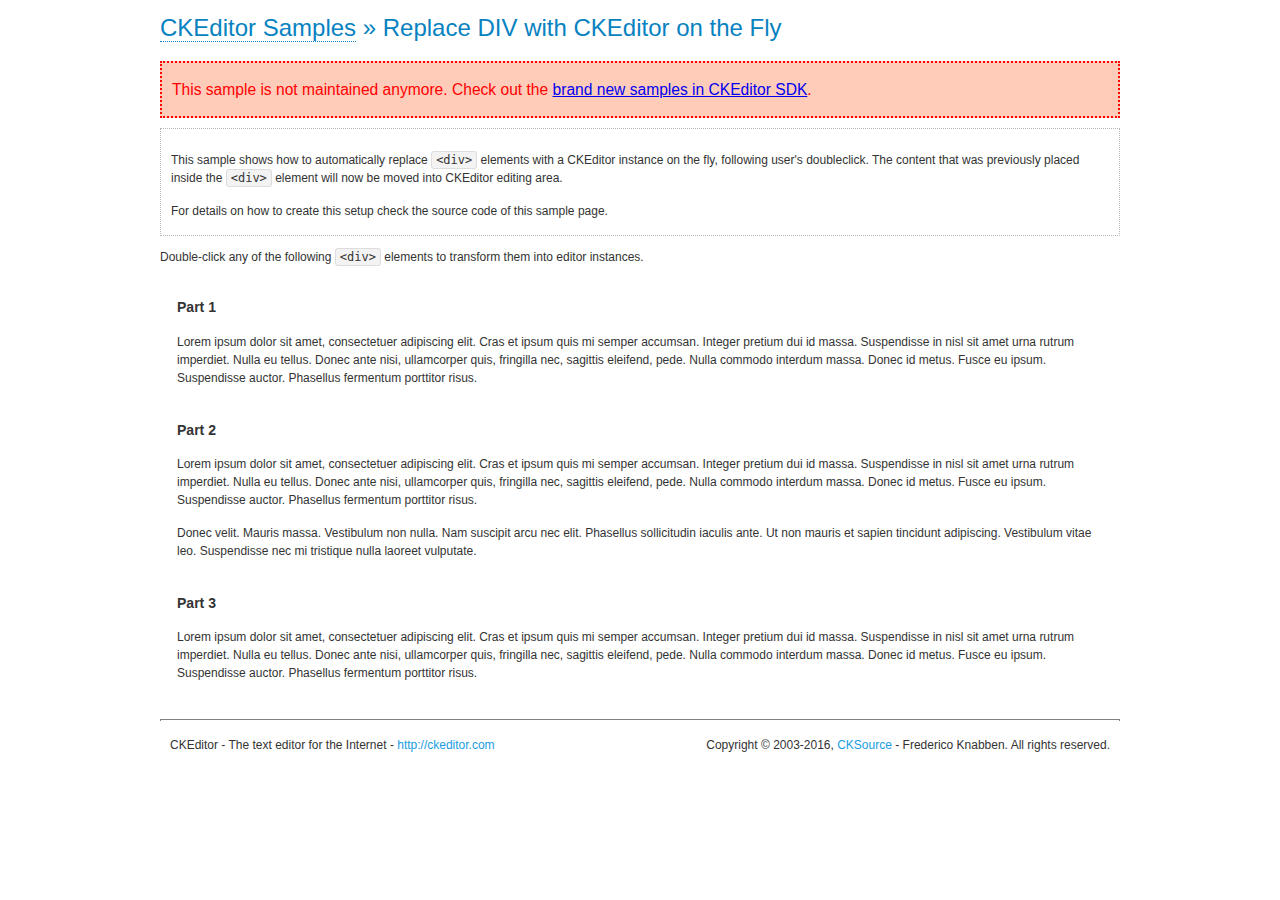
<file: statics/plugins/ckeditor/samples/old/divreplace.html>
<!DOCTYPE html>
<!--
Copyright (c) 2003-2016, CKSource - Frederico Knabben. All rights reserved.
For licensing, see LICENSE.md or http://ckeditor.com/license
-->
<html>
<head>
	<meta charset="utf-8">
	<title>Replace DIV &mdash; CKEditor Sample</title>
	<script src="../../ckeditor.js"></script>
	<link href="sample.css" rel="stylesheet">
	<style>

		div.editable
		{
			border: solid 2px transparent;
			padding-left: 15px;
			padding-right: 15px;
		}

		div.editable:hover
		{
			border-color: black;
		}

	</style>
	<script>

		// Uncomment the following code to test the "Timeout Loading Method".
		// CKEDITOR.loadFullCoreTimeout = 5;

		window.onload = function() {
			// Listen to the double click event.
			if ( window.addEventListener )
				document.body.addEventListener( 'dblclick', onDoubleClick, false );
			else if ( window.attachEvent )
				document.body.attachEvent( 'ondblclick', onDoubleClick );

		};

		function onDoubleClick( ev ) {
			// Get the element which fired the event. This is not necessarily the
			// element to which the event has been attached.
			var element = ev.target || ev.srcElement;

			// Find out the div that holds this element.
			var name;

			do {
				element = element.parentNode;
			}
			while ( element && ( name = element.nodeName.toLowerCase() ) &&
				( name != 'div' || element.className.indexOf( 'editable' ) == -1 ) && name != 'body' );

			if ( name == 'div' && element.className.indexOf( 'editable' ) != -1 )
				replaceDiv( element );
		}

		var editor;

		function replaceDiv( div ) {
			if ( editor )
				editor.destroy();

			editor = CKEDITOR.replace( div );
		}

	</script>
</head>
<body>
	<h1 class="samples">
		<a href="index.html">CKEditor Samples</a> &raquo; Replace DIV with CKEditor on the Fly
	</h1>
	<div class="warning deprecated">
		This sample is not maintained anymore. Check out the <a href="http://sdk.ckeditor.com/">brand new samples in CKEditor SDK</a>.
	</div>
	<div class="description">
		<p>
			This sample shows how to automatically replace <code>&lt;div&gt;</code> elements
			with a CKEditor instance on the fly, following user's doubleclick. The content
			that was previously placed inside the <code>&lt;div&gt;</code> element will now
			be moved into CKEditor editing area.
		</p>
		<p>
			For details on how to create this setup check the source code of this sample page.
		</p>
	</div>
	<p>
		Double-click any of the following <code>&lt;div&gt;</code> elements to transform them into
		editor instances.
	</p>
	<div class="editable">
		<h3>
			Part 1
		</h3>
		<p>
			Lorem ipsum dolor sit amet, consectetuer adipiscing elit. Cras et ipsum quis mi
			semper accumsan. Integer pretium dui id massa. Suspendisse in nisl sit amet urna
			rutrum imperdiet. Nulla eu tellus. Donec ante nisi, ullamcorper quis, fringilla
			nec, sagittis eleifend, pede. Nulla commodo interdum massa. Donec id metus. Fusce
			eu ipsum. Suspendisse auctor. Phasellus fermentum porttitor risus.
		</p>
	</div>
	<div class="editable">
		<h3>
			Part 2
		</h3>
		<p>
			Lorem ipsum dolor sit amet, consectetuer adipiscing elit. Cras et ipsum quis mi
			semper accumsan. Integer pretium dui id massa. Suspendisse in nisl sit amet urna
			rutrum imperdiet. Nulla eu tellus. Donec ante nisi, ullamcorper quis, fringilla
			nec, sagittis eleifend, pede. Nulla commodo interdum massa. Donec id metus. Fusce
			eu ipsum. Suspendisse auctor. Phasellus fermentum porttitor risus.
		</p>
		<p>
			Donec velit. Mauris massa. Vestibulum non nulla. Nam suscipit arcu nec elit. Phasellus
			sollicitudin iaculis ante. Ut non mauris et sapien tincidunt adipiscing. Vestibulum
			vitae leo. Suspendisse nec mi tristique nulla laoreet vulputate.
		</p>
	</div>
	<div class="editable">
		<h3>
			Part 3
		</h3>
		<p>
			Lorem ipsum dolor sit amet, consectetuer adipiscing elit. Cras et ipsum quis mi
			semper accumsan. Integer pretium dui id massa. Suspendisse in nisl sit amet urna
			rutrum imperdiet. Nulla eu tellus. Donec ante nisi, ullamcorper quis, fringilla
			nec, sagittis eleifend, pede. Nulla commodo interdum massa. Donec id metus. Fusce
			eu ipsum. Suspendisse auctor. Phasellus fermentum porttitor risus.
		</p>
	</div>
	<div id="footer">
		<hr>
		<p>
			CKEditor - The text editor for the Internet - <a class="samples" href="http://ckeditor.com/">http://ckeditor.com</a>
		</p>
		<p id="copy">
			Copyright &copy; 2003-2016, <a class="samples" href="http://cksource.com/">CKSource</a> - Frederico
			Knabben. All rights reserved.
		</p>
	</div>
</body>
</html>
</file>
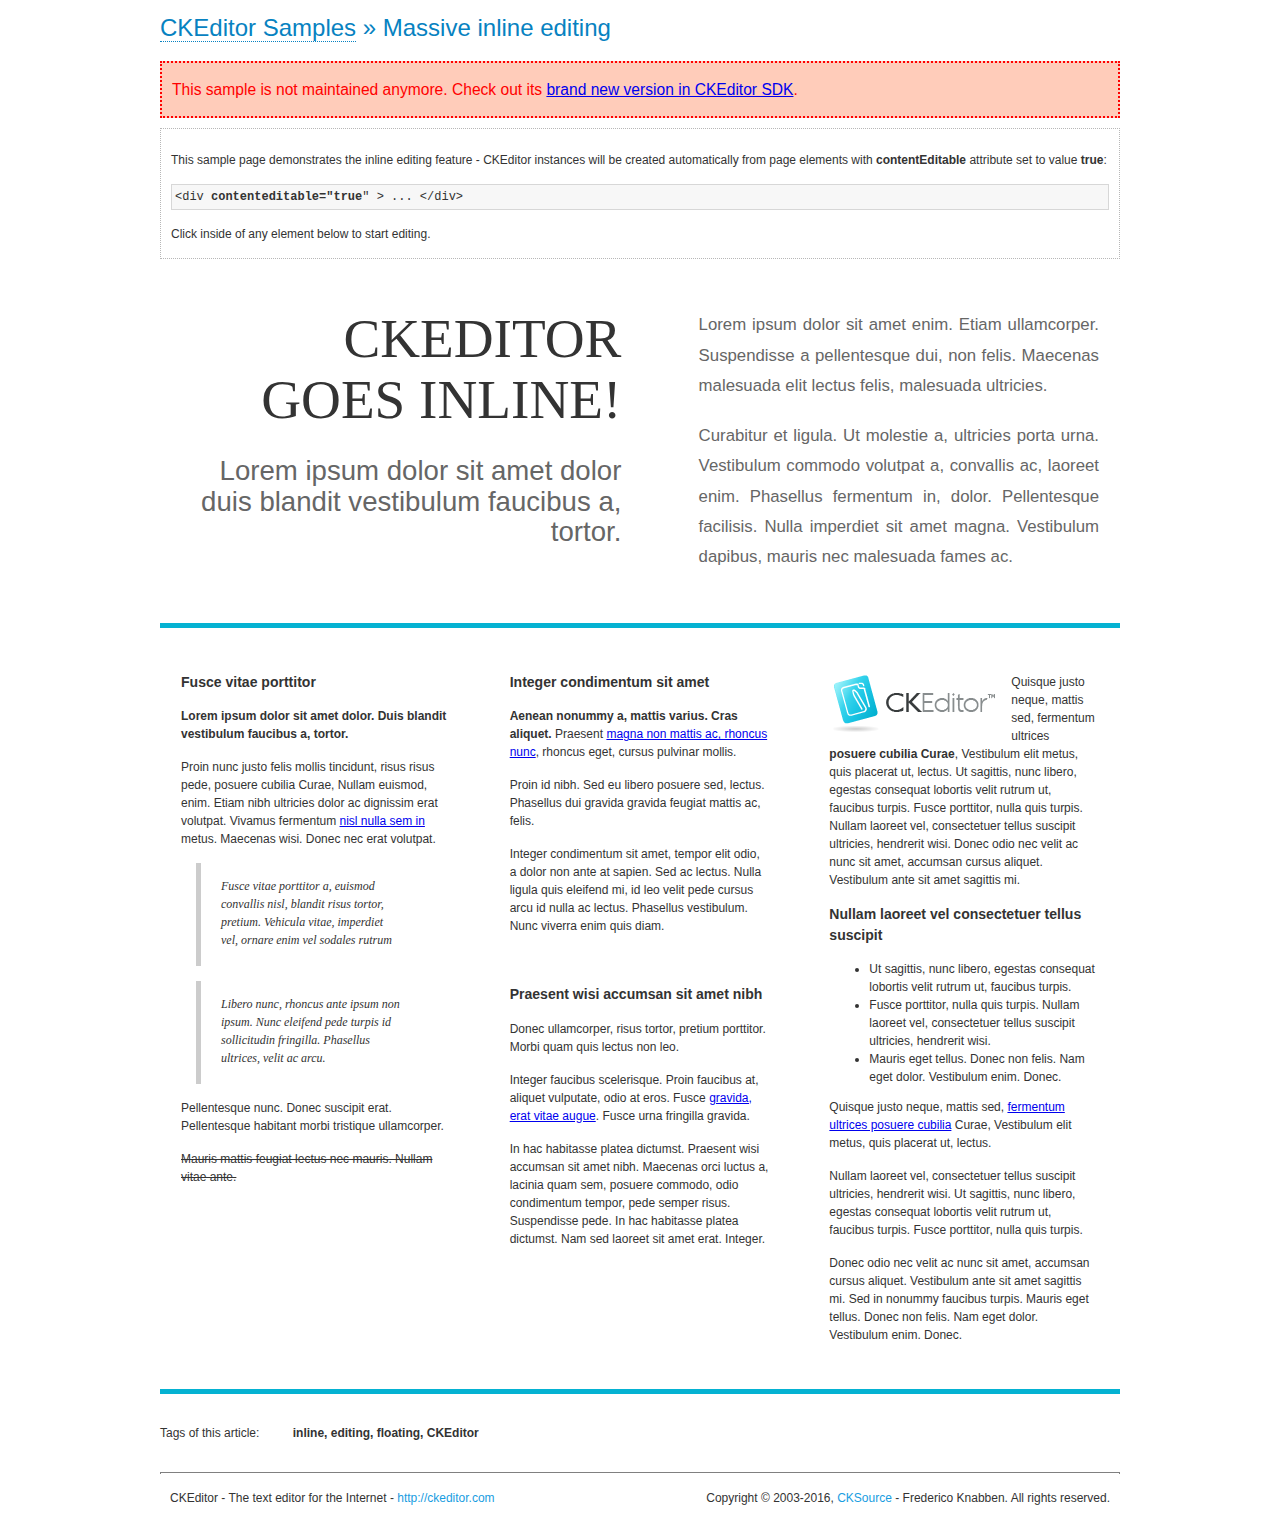
<file: statics/plugins/ckeditor/samples/old/inlineall.html>
<!DOCTYPE html>
<!--
Copyright (c) 2003-2016, CKSource - Frederico Knabben. All rights reserved.
For licensing, see LICENSE.md or http://ckeditor.com/license
-->
<html>
<head>
	<meta charset="utf-8">
	<title>Massive inline editing &mdash; CKEditor Sample</title>
	<script src="../../ckeditor.js"></script>
	<script>

		// This code is generally not necessary, but it is here to demonstrate
		// how to customize specific editor instances on the fly. This fits well
		// this demo because we have editable elements (like headers) that
		// require less features.

		// The "instanceCreated" event is fired for every editor instance created.
		CKEDITOR.on( 'instanceCreated', function( event ) {
			var editor = event.editor,
				element = editor.element;

			// Customize editors for headers and tag list.
			// These editors don't need features like smileys, templates, iframes etc.
			if ( element.is( 'h1', 'h2', 'h3' ) || element.getAttribute( 'id' ) == 'taglist' ) {
				// Customize the editor configurations on "configLoaded" event,
				// which is fired after the configuration file loading and
				// execution. This makes it possible to change the
				// configurations before the editor initialization takes place.
				editor.on( 'configLoaded', function() {

					// Remove unnecessary plugins to make the editor simpler.
					editor.config.removePlugins = 'colorbutton,find,flash,font,' +
						'forms,iframe,image,newpage,removeformat,' +
						'smiley,specialchar,stylescombo,templates';

					// Rearrange the layout of the toolbar.
					editor.config.toolbarGroups = [
						{ name: 'editing',		groups: [ 'basicstyles', 'links' ] },
						{ name: 'undo' },
						{ name: 'clipboard',	groups: [ 'selection', 'clipboard' ] },
						{ name: 'about' }
					];
				});
			}
		});

	</script>
	<link href="sample.css" rel="stylesheet">
	<style>

		/* The following styles are just to make the page look nice. */

		/* Workaround to show Arial Black in Firefox. */
		@font-face
		{
			font-family: 'arial-black';
			src: local('Arial Black');
		}

		*[contenteditable="true"]
		{
			padding: 10px;
		}

		#container
		{
			width: 960px;
			margin: 30px auto 0;
		}

		#header
		{
			overflow: hidden;
			padding: 0 0 30px;
			border-bottom: 5px solid #05B2D2;
			position: relative;
		}

		#headerLeft,
		#headerRight
		{
			width: 49%;
			overflow: hidden;
		}

		#headerLeft
		{
			float: left;
			padding: 10px 1px 1px;
		}

		#headerLeft h2,
		#headerLeft h3
		{
			text-align: right;
			margin: 0;
			overflow: hidden;
			font-weight: normal;
		}

		#headerLeft h2
		{
			font-family: "Arial Black",arial-black;
			font-size: 4.6em;
			line-height: 1.1;
			text-transform: uppercase;
		}

		#headerLeft h3
		{
			font-size: 2.3em;
			line-height: 1.1;
			margin: .2em 0 0;
			color: #666;
		}

		#headerRight
		{
			float: right;
			padding: 1px;
		}

		#headerRight p
		{
			line-height: 1.8;
			text-align: justify;
			margin: 0;
		}

		#headerRight p + p
		{
			margin-top: 20px;
		}

		#headerRight > div
		{
			padding: 20px;
			margin: 0 0 0 30px;
			font-size: 1.4em;
			color: #666;
		}

		#columns
		{
			color: #333;
			overflow: hidden;
			padding: 20px 0;
		}

		#columns > div
		{
			float: left;
			width: 33.3%;
		}

		#columns #column1 > div
		{
			margin-left: 1px;
		}

		#columns #column3 > div
		{
			margin-right: 1px;
		}

		#columns > div > div
		{
			margin: 0px 10px;
			padding: 10px 20px;
		}

		#columns blockquote
		{
			margin-left: 15px;
		}

		#tagLine
		{
			border-top: 5px solid #05B2D2;
			padding-top: 20px;
		}

		#taglist {
			display: inline-block;
			margin-left: 20px;
			font-weight: bold;
			margin: 0 0 0 20px;
		}

	</style>
</head>
<body>
<div>
	<h1 class="samples"><a href="index.html">CKEditor Samples</a> &raquo; Massive inline editing</h1>
	<div class="warning deprecated">
		This sample is not maintained anymore. Check out its <a href="http://sdk.ckeditor.com/samples/inline.html">brand new version in CKEditor SDK</a>.
	</div>
	<div class="description">
		<p>This sample page demonstrates the inline editing feature - CKEditor instances will be created automatically from page elements with <strong>contentEditable</strong> attribute set to value <strong>true</strong>:</p>
		<pre class="samples">&lt;div <strong>contenteditable="true</strong>" &gt; ... &lt;/div&gt;</pre>
		<p>Click inside of any element below to start editing.</p>
	</div>
</div>
<div id="container">
	<div id="header">
		<div id="headerLeft">
			<h2 id="sampleTitle" contenteditable="true">
				CKEditor<br> Goes Inline!
			</h2>
			<h3 contenteditable="true">
				Lorem ipsum dolor sit amet dolor duis blandit vestibulum faucibus a, tortor.
			</h3>
		</div>
		<div id="headerRight">
			<div contenteditable="true">
				<p>
					Lorem ipsum dolor sit amet enim. Etiam ullamcorper. Suspendisse a pellentesque dui, non felis. Maecenas malesuada elit lectus felis, malesuada ultricies.
				</p>
				<p>
					Curabitur et ligula. Ut molestie a, ultricies porta urna. Vestibulum commodo volutpat a, convallis ac, laoreet enim. Phasellus fermentum in, dolor. Pellentesque facilisis. Nulla imperdiet sit amet magna. Vestibulum dapibus, mauris nec malesuada fames ac.
				</p>
			</div>
		</div>
	</div>
	<div id="columns">
		<div id="column1">
			<div contenteditable="true">
				<h3>
					Fusce vitae porttitor
				</h3>
				<p>
					<strong>
						Lorem ipsum dolor sit amet dolor. Duis blandit vestibulum faucibus a, tortor.
					</strong>
				</p>
				<p>
					Proin nunc justo felis mollis tincidunt, risus risus pede, posuere cubilia Curae, Nullam euismod, enim. Etiam nibh ultricies dolor ac dignissim erat volutpat. Vivamus fermentum <a href="http://ckeditor.com/">nisl nulla sem in</a> metus. Maecenas wisi. Donec nec erat volutpat.
				</p>
				<blockquote>
					<p>
						Fusce vitae porttitor a, euismod convallis nisl, blandit risus tortor, pretium.
						Vehicula vitae, imperdiet vel, ornare enim vel sodales rutrum
					</p>
				</blockquote>
				<blockquote>
					<p>
						Libero nunc, rhoncus ante ipsum non ipsum. Nunc eleifend pede turpis id sollicitudin fringilla. Phasellus ultrices, velit ac arcu.
					</p>
				</blockquote>
				<p>Pellentesque nunc. Donec suscipit erat. Pellentesque habitant morbi tristique ullamcorper.</p>
				<p><s>Mauris mattis feugiat lectus nec mauris. Nullam vitae ante.</s></p>
			</div>
		</div>
		<div id="column2">
			<div contenteditable="true">
				<h3>
					Integer condimentum sit amet
				</h3>
				<p>
					<strong>Aenean nonummy a, mattis varius. Cras aliquet.</strong>
					Praesent <a href="http://ckeditor.com/">magna non mattis ac, rhoncus nunc</a>, rhoncus eget, cursus pulvinar mollis.</p>
				<p>Proin id nibh. Sed eu libero posuere sed, lectus. Phasellus dui gravida gravida feugiat mattis ac, felis.</p>
				<p>Integer condimentum sit amet, tempor elit odio, a dolor non ante at sapien. Sed ac lectus. Nulla ligula quis eleifend mi, id leo velit pede cursus arcu id nulla ac lectus. Phasellus vestibulum. Nunc viverra enim quis diam.</p>
			</div>
			<div contenteditable="true">
				<h3>
					Praesent wisi accumsan sit amet nibh
				</h3>
				<p>Donec ullamcorper, risus tortor, pretium porttitor. Morbi quam quis lectus non leo.</p>
				<p style="margin-left: 40px; ">Integer faucibus scelerisque. Proin faucibus at, aliquet vulputate, odio at eros. Fusce <a href="http://ckeditor.com/">gravida, erat vitae augue</a>. Fusce urna fringilla gravida.</p>
				<p>In hac habitasse platea dictumst. Praesent wisi accumsan sit amet nibh. Maecenas orci luctus a, lacinia quam sem, posuere commodo, odio condimentum tempor, pede semper risus. Suspendisse pede. In hac habitasse platea dictumst. Nam sed laoreet sit amet erat. Integer.</p>
			</div>
		</div>
		<div id="column3">
			<div contenteditable="true">
				<p>
					<img src="assets/inlineall/logo.png" alt="CKEditor logo" style="float:left">
				</p>
				<p>Quisque justo neque, mattis sed, fermentum ultrices <strong>posuere cubilia Curae</strong>, Vestibulum elit metus, quis placerat ut, lectus. Ut sagittis, nunc libero, egestas consequat lobortis velit rutrum ut, faucibus turpis. Fusce porttitor, nulla quis turpis. Nullam laoreet vel, consectetuer tellus suscipit ultricies, hendrerit wisi. Donec odio nec velit ac nunc sit amet, accumsan cursus aliquet. Vestibulum ante sit amet sagittis mi.</p>
				<h3>
					Nullam laoreet vel consectetuer tellus suscipit
				</h3>
				<ul>
					<li>Ut sagittis, nunc libero, egestas consequat lobortis velit rutrum ut, faucibus turpis.</li>
					<li>Fusce porttitor, nulla quis turpis. Nullam laoreet vel, consectetuer tellus suscipit ultricies, hendrerit wisi.</li>
					<li>Mauris eget tellus. Donec non felis. Nam eget dolor. Vestibulum enim. Donec.</li>
				</ul>
				<p>Quisque justo neque, mattis sed, <a href="http://ckeditor.com/">fermentum ultrices posuere cubilia</a> Curae, Vestibulum elit metus, quis placerat ut, lectus.</p>
				<p>Nullam laoreet vel, consectetuer tellus suscipit ultricies, hendrerit wisi. Ut sagittis, nunc libero, egestas consequat lobortis velit rutrum ut, faucibus turpis. Fusce porttitor, nulla quis turpis.</p>
				<p>Donec odio nec velit ac nunc sit amet, accumsan cursus aliquet. Vestibulum ante sit amet sagittis mi. Sed in nonummy faucibus turpis. Mauris eget tellus. Donec non felis. Nam eget dolor. Vestibulum enim. Donec.</p>
			</div>
		</div>
	</div>
	<div id="tagLine">
		Tags of this article:
		<p id="taglist" contenteditable="true">
			inline, editing, floating, CKEditor
		</p>
	</div>
</div>
<div id="footer">
	<hr>
	<p>
		CKEditor - The text editor for the Internet - <a class="samples" href="http://ckeditor.com/">
			http://ckeditor.com</a>
	</p>
	<p id="copy">
		Copyright &copy; 2003-2016, <a class="samples" href="http://cksource.com/">CKSource</a>
		- Frederico Knabben. All rights reserved.
	</p>
</div>
</body>
</html>
</file>
<file: statics/plugins/ckeditor/samples/css/samples.css>
/**
 * @license Copyright (c) 2003-2016, CKSource - Frederico Knabben. All rights reserved.
 * For licensing, see LICENSE.md or http://ckeditor.com/license
 */
@media (max-width: 900px) {
  .global-is-mobile-hidden {
    display: none !important;
  }
}
article,
aside,
details,
figcaption,
figure,
footer,
header,
hgroup,
main,
menu,
nav,
section {
  display: block;
}
body,
html {
  margin: 0;
  padding: 0;
  font: 16px / 1.8 Arial, 'Helvetica Neue', Helvetica, sans-serif;
  font-weight: 300;
  color: #575757;
}
.grid-width-10 {
  width: 10%;
}
.grid-width-20 {
  width: 20%;
}
.grid-width-30 {
  width: 30%;
}
.grid-width-40 {
  width: 40%;
}
.grid-width-50 {
  width: 50%;
}
.grid-width-60 {
  width: 60%;
}
.grid-width-70 {
  width: 70%;
}
.grid-width-80 {
  width: 80%;
}
.grid-width-90 {
  width: 90%;
}
.grid-width-100 {
  width: 100%;
}
@media (max-width: 900px) {
  .grid-width-10,
  .grid-width-20,
  .grid-width-30,
  .grid-width-40,
  .grid-width-50,
  .grid-width-60,
  .grid-width-70,
  .grid-width-80,
  .grid-width-90,
  .grid-width-100 {
    width: 100%;
  }
}
*[class*="grid-width"] {
  -webkit-box-sizing: border-box;
  -moz-box-sizing: border-box;
  box-sizing: border-box;
  padding-left: 4%;
  padding-right: 4%;
  float: left;
}
*[class*="grid-width"]:after,
.grid-container:after,
*[class*="grid-width"]:before,
.grid-container:before {
  content: '';
  display: block;
  overflow: hidden;
  visibility: hidden;
  font-size: 0;
  line-height: 0;
  width: 0;
  height: 0;
}
*[class*="grid-width"]:after,
.grid-container:after {
  clear: both;
}
.grid-container {
  -webkit-box-sizing: border-box;
  -moz-box-sizing: border-box;
  box-sizing: border-box;
  margin-left: auto;
  margin-right: auto;
}
.grid-container-nested *[class*="grid-width"]:first-child {
  padding-left: 0;
}
.grid-container-nested *[class*="grid-width"]:last-child {
  padding-right: 0;
}
@media (max-width: 900px) {
  .grid-container-nested *[class*="grid-width"]:first-child {
    padding-left: 4%;
  }
  .grid-container-nested *[class*="grid-width"]:last-child {
    padding-right: 4%;
  }
}
.header-a {
  min-height: 140px;
  overflow: hidden;
}
.header-a .header-a-logo {
  margin: 40px 0 0;
}
@media (max-width: 900px) {
  .header-a .header-a-logo {
    text-align: center;
  }
}
.header-a .header-a-logo img {
  border: transparent;
}
.navigation-a {
  height: 30px;
  background: #3d3d3d;
  position: absolute;
  left: 0;
  right: 0;
  top: 0;
  padding: 0;
  overflow: hidden;
}
@media (max-width: 900px) {
  .navigation-a {
    text-align: center;
  }
}
.navigation-a ul {
  list-style: none;
  margin: 0;
  overflow: hidden;
}
.navigation-a ul li,
.navigation-a ul li a {
  display: inline-block;
}
@media (max-width: 900px) {
  .navigation-a ul {
    width: auto;
    text-overflow: ellipsis;
    white-space: nowrap;
    display: inline-block;
    float: none;
  }
  .navigation-a ul:before,
  .navigation-a ul:after {
    display: none;
  }
}
.navigation-a ul.navigation-a-left {
  text-align: left;
}
@media (max-width: 900px) {
  .navigation-a ul.navigation-a-left {
    padding-right: 0;
  }
}
.navigation-a ul.navigation-a-right {
  text-align: right;
}
@media (max-width: 900px) {
  .navigation-a ul.navigation-a-right {
    padding-left: 23px;
  }
}
.navigation-a ul li + li {
  margin-left: 23px;
}
.navigation-a ul li a {
  font-size: 10px;
  font-size: 0.625rem;
  line-height: 18px;
  line-height: 1.13rem;
  line-height: 30px;
  float: left;
  color: #dddddd;
  font-weight: bold;
  text-decoration: none;
  text-transform: uppercase;
}
.navigation-a ul li a:hover {
  cursor: pointer;
  color: #ffffff;
}
.icon-navigation-a-github:before,
.icon-navigation-a-github:after {
  background-image: url("[data-uri]");
}
.navigation-b {
  text-align: right;
  margin: 52px 0 0;
  overflow: visible;
}
@media (max-width: 900px) {
  .navigation-b {
    text-align: center;
    margin-top: 20px;
    padding: 0;
  }
}
.navigation-b ul {
  padding: 0;
  list-style: none;
  margin: 0;
  overflow: visible;
}
.navigation-b ul li,
.navigation-b ul li a {
  display: inline-block;
}
@media (max-width: 900px) {
  .navigation-b ul {
    display: table;
    width: 100%;
    padding-bottom: 1.5em;
  }
}
@media (max-width: 900px) {
  .navigation-b ul li {
    display: table-row;
  }
}
.navigation-b ul li + li {
  margin-left: 20px;
}
@media (max-width: 900px) {
  .navigation-b ul li + li {
    margin-left: 0;
  }
}
.navigation-b ul li a {
  -webkit-box-sizing: border-box;
  -moz-box-sizing: border-box;
  box-sizing: border-box;
  text-transform: uppercase;
  text-decoration: none;
  outline: none;
}
@media (max-width: 900px) {
  .navigation-b ul li a {
    width: 100%;
    -webkit-border-radius: 0;
    -webkit-background-clip: padding-box;
    -moz-border-radius: 0;
    -moz-background-clip: padding;
    border-radius: 0;
    background-clip: padding-box;
  }
}
.footer-a {
  font-size: 13px;
  font-size: 0.8125rem;
  line-height: 23.4px;
  line-height: 1.46rem;
  padding-top: 2.25em;
  padding-bottom: 2.25em;
  overflow: hidden;
  color: #8a8a8a;
}
.footer-a a {
  color: #27c0d8;
  text-decoration: none;
  border-bottom: 1px dotted #27c0d8;
}
.footer-a a:hover {
  color: #23adc2;
}
.footer-a p {
  margin: 0;
  display: inline-block;
  text-align: center;
}
.content {
  font-size: 14px;
  font-size: 0.875rem;
  line-height: 25.2px;
  line-height: 1.57rem;
  overflow: hidden;
  padding-top: 1.5em;
  padding-bottom: 1.5em;
}
.content p {
  margin: 0.75em 0;
}
.content ul,
.content ol,
.content pre,
.content blockquote,
.content textarea:not([class^="cke"]),
.content .cke {
  margin: 1.875em 0;
}
.content code,
.content kbd {
  -webkit-border-radius: 3px;
  -webkit-background-clip: padding-box;
  -moz-border-radius: 3px;
  -moz-background-clip: padding;
  border-radius: 3px;
  background-clip: padding-box;
  padding: 3px 4px;
}
.content pre,
.content code,
.content kbd,
.content blockquote {
  background: #f5f5f5;
}
.content blockquote,
.content pre {
  background: none;
  border-left: 4px solid #27c0d8;
  padding: 1.5em 2.25em;
}
.content p a,
.content ul a,
.content ol a,
.content blockquote a,
.content h1 a,
.content h2 a,
.content h3 a,
.content h4 a,
.content h5 a {
  color: #27c0d8;
  text-decoration: none;
  border-bottom: 1px dotted #27c0d8;
}
.content p a:hover,
.content ul a:hover,
.content ol a:hover,
.content blockquote a:hover,
.content h1 a:hover,
.content h2 a:hover,
.content h3 a:hover,
.content h4 a:hover,
.content h5 a:hover {
  color: #23adc2;
}
.content h1,
.content h2,
.content h3,
.content h4,
.content h5 {
  color: #000;
  font-weight: 100;
}
.content h1 code,
.content h2 code,
.content h3 code,
.content h4 code,
.content h5 code,
.content h1 kbd,
.content h2 kbd,
.content h3 kbd,
.content h4 kbd,
.content h5 kbd {
  font-size: inherit;
}
.content h1 a.content-heading-anchor,
.content h2 a.content-heading-anchor,
.content h3 a.content-heading-anchor,
.content h4 a.content-heading-anchor,
.content h5 a.content-heading-anchor {
  font-weight: 100;
  vertical-align: middle;
  opacity: 0;
  border: 0;
}
.content h1:hover a.content-heading-anchor,
.content h2:hover a.content-heading-anchor,
.content h3:hover a.content-heading-anchor,
.content h4:hover a.content-heading-anchor,
.content h5:hover a.content-heading-anchor {
  opacity: 1;
}
.content h1:target a,
.content h2:target a,
.content h3:target a,
.content h4:target a,
.content h5:target a {
  -webkit-animation: targetLinkOpacity 0.5s linear alternate;
  -moz-animation: targetLinkOpacity 0.5s linear alternate;
  -o-animation: targetLinkOpacity 0.5s linear alternate;
  animation: targetLinkOpacity 0.5s linear alternate;
  opacity: 1;
}
.content input,
.content select,
.content textarea:not([class^="cke"]) {
  -webkit-border-radius: 3px;
  -webkit-background-clip: padding-box;
  -moz-border-radius: 3px;
  -moz-background-clip: padding;
  border-radius: 3px;
  background-clip: padding-box;
  -webkit-box-shadow: inset 0 1px 1px rgba(0, 0, 0, 0.08);
  -moz-box-shadow: inset 0 1px 1px rgba(0, 0, 0, 0.08);
  box-shadow: inset 0 1px 1px rgba(0, 0, 0, 0.08);
  font: inherit;
  color: inherit;
  border: 1px solid #d9d9d9;
  padding: .2em .5em;
}
.content input:focus,
.content select:focus,
.content textarea:not([class^="cke"]):focus {
  border-color: #66afe9;
  outline: 0;
  -webkit-box-shadow: inset 0 1px 1px rgba(0, 0, 0, 0.08), 0 0 8px #93c6ef;
  -moz-box-shadow: inset 0 1px 1px rgba(0, 0, 0, 0.08), 0 0 8px #93c6ef;
  box-shadow: inset 0 1px 1px rgba(0, 0, 0, 0.08), 0 0 8px #93c6ef;
}
.content abbr {
  border-bottom: 1px dotted #666;
  cursor: pointer;
}
.content blockquote {
  font-style: italic;
  font-family: Georgia, Times, "Times New Roman", serif;
  font-size: 16px;
  font-size: 1rem;
  line-height: 28.8px;
  line-height: 1.8rem;
}
.content em {
  font-style: italic;
}
.content h1 {
  font-size: 36px;
  font-size: 2.25rem;
  line-height: 64.8px;
  line-height: 4.05rem;
  margin: 1.125em 0 0;
}
.content h2 {
  font-size: 27.2px;
  font-size: 1.7rem;
  line-height: 48.96px;
  line-height: 3.06rem;
  margin: 0.9em 0 0;
}
.content h3 {
  font-size: 24px;
  font-size: 1.5rem;
  line-height: 43.2px;
  line-height: 2.7rem;
  font-weight: 500;
  margin: 0.75em 0 0;
}
.content h4 {
  font-size: 19.2px;
  font-size: 1.2rem;
  line-height: 34.56px;
  line-height: 2.16rem;
  font-weight: 500;
  margin: 0.75em 0 0;
}
.content h5 {
  font-size: 17.6px;
  font-size: 1.1rem;
  line-height: 31.68px;
  line-height: 1.98rem;
  font-weight: 500;
  margin: 0.75em 0 0;
}
.content hr {
  border: 0;
  border-top: 4px solid #d9d9d9;
  margin: 1.5em 0;
}
.content input[type="text"] {
  height: 1.8em;
  line-height: 1.8em;
}
.content input[type="button"] {
  -webkit-appearance: button;
  -moz-appearance: button;
  appearance: button;
}
.content kbd {
  font-size: 12px;
  font-size: 0.75rem;
  line-height: 21.6px;
  line-height: 1.35rem;
  font-family: Arial, 'Helvetica Neue', Helvetica, sans-serif;
  padding: 2px 6px;
  -webkit-box-shadow: 0 0 4px #ffffff inset, 0 2px 0 #d9d9d9;
  -moz-box-shadow: 0 0 4px #ffffff inset, 0 2px 0 #d9d9d9;
  box-shadow: 0 0 4px #ffffff inset, 0 2px 0 #d9d9d9;
}
.content p img {
  vertical-align: middle;
}
.content p pre {
  padding: 1.5em;
}
.content pre {
  padding: 0;
  border: 0;
  tab-size: 4;
  -o-tab-size: 4;
  -moz-tab-size: 4;
}
.content pre,
.content code {
  font-size: 11.89px;
  font-size: 0.743rem;
  line-height: 21.4px;
  line-height: 1.34rem;
  font-family: Consolas, Menlo, Monaco, Lucida Console, Liberation Mono, DejaVu Sans Mono, Bitstream Vera Sans Mono, Courier New, monospace, serif;
}
.content pre a,
.content code a {
  border: 0;
}
.content pre code {
  padding: 0.75em;
  display: block;
}
.content strong {
  color: #000;
}
.content ul ul,
.content ol ul,
.content ul ol,
.content ol ol {
  margin: 0.75em 0;
}
.content ul li,
.content ol li {
  font-size: 14px;
  font-size: 0.875rem;
  line-height: 30.24px;
  line-height: 1.89rem;
}
.content textarea:not([class^="cke"]) {
  width: 100%;
}
.content div.todo {
  border: 2px dotted #444;
  padding: 10px;
  margin: 60px 0 10px 0;
  /* Remove me some day */
}
.content div.todo:before {
  content: "TODO";
  font-weight: bold;
}
body a.button-a,
body button.button-a,
body input.button-a {
  -webkit-border-radius: 3px;
  -webkit-background-clip: padding-box;
  -moz-border-radius: 3px;
  -moz-background-clip: padding;
  border-radius: 3px;
  background-clip: padding-box;
  font-size: 14px;
  font-size: 0.875rem;
  line-height: 25.2px;
  line-height: 1.57rem;
  height: 36px;
  line-height: 36px;
  padding: 0 1.1em;
  font-weight: 700;
  color: #3e3e3e;
  white-space: nowrap;
  text-decoration: none;
  display: inline-block;
  cursor: pointer;
  border: 0;
  vertical-align: middle;
  margin: 1px 0;
  background: transparent;
}
body a.button-a.icon-pos-left,
body button.button-a.icon-pos-left,
body input.button-a.icon-pos-left {
  padding-left: .8em;
}
body a.button-a.icon-pos-right,
body button.button-a.icon-pos-right,
body input.button-a.icon-pos-right {
  padding-right: .8em;
}
body a.button-a.button-a-no-text,
body button.button-a.button-a-no-text,
body input.button-a.button-a-no-text {
  -webkit-border-radius: 100px;
  -webkit-background-clip: padding-box;
  -moz-border-radius: 100px;
  -moz-background-clip: padding;
  border-radius: 100px;
  background-clip: padding-box;
  width: 36px;
  padding: 0;
  text-indent: -999px;
  overflow: hidden;
  position: relative;
  text-align: center;
}
body a.button-a.button-a-no-text:before,
body button.button-a.button-a-no-text:before,
body input.button-a.button-a-no-text:before {
  position: absolute;
  left: 50%;
  top: 50%;
  margin: -9px 0 0 -9px;
}
@media (max-width: 900px) {
  body a.button-a.button-a-mobile-collapsed,
  body button.button-a.button-a-mobile-collapsed,
  body input.button-a.button-a-mobile-collapsed {
    -webkit-border-radius: 100px;
    -webkit-background-clip: padding-box;
    -moz-border-radius: 100px;
    -moz-background-clip: padding;
    border-radius: 100px;
    background-clip: padding-box;
    width: 36px;
    padding: 0;
    text-indent: -999px;
    overflow: hidden;
    position: relative;
    text-align: center;
  }
  body a.button-a.button-a-mobile-collapsed:before,
  body button.button-a.button-a-mobile-collapsed:before,
  body input.button-a.button-a-mobile-collapsed:before {
    position: absolute;
    left: 50%;
    top: 50%;
    margin: -9px 0 0 -9px;
  }
  body a.button-a.button-a-mobile-collapsed:before,
  body button.button-a.button-a-mobile-collapsed:before,
  body input.button-a.button-a-mobile-collapsed:before {
    position: absolute;
    left: 50%;
    top: 50%;
    margin: -9px 0 0 -9px;
  }
}
body a.button-a:active,
body button.button-a:active,
body input.button-a:active,
body a.button-a:hover,
body button.button-a:hover,
body input.button-a:hover {
  color: #fff;
  background: #23adc2;
}
body a.button-a:focus,
body button.button-a:focus,
body input.button-a:focus {
  border-color: #66afe9;
  outline: 0;
  -webkit-box-shadow: inset 0 1px 1px rgba(0, 0, 0, 0.075), 0 0 8px #93c6ef;
  -moz-box-shadow: inset 0 1px 1px rgba(0, 0, 0, 0.075), 0 0 8px #93c6ef;
  box-shadow: inset 0 1px 1px rgba(0, 0, 0, 0.075), 0 0 8px #93c6ef;
}
body a.button-a-soft,
body button.button-a-soft,
body input.button-a-soft {
  background: #e7e7e7;
}
body a.button-a-soft:active,
body button.button-a-soft:active,
body input.button-a-soft:active,
body a.button-a-soft:hover,
body button.button-a-soft:hover,
body input.button-a-soft:hover {
  color: #3e3e3e;
  background: #cecece;
}
body a.button-a-background,
body button.button-a-background,
body input.button-a-background,
body a.navigation-b ul li a:hover,
body button.navigation-b ul li a:hover,
body input.navigation-b ul li a:hover {
  color: #fff;
  background: #27c0d8;
}
body a.button-a-background:active,
body button.button-a-background:active,
body input.button-a-background:active,
body a.button-a-background:hover,
body button.button-a-background:hover,
body input.button-a-background:hover,
body a.navigation-b ul li a:hover:active,
body button.navigation-b ul li a:hover:active,
body input.navigation-b ul li a:hover:active,
body a.navigation-b ul li a:hover:hover,
body button.navigation-b ul li a:hover:hover,
body input.navigation-b ul li a:hover:hover {
  color: #fff;
  background: #23adc2;
}
.balloon-a {
  font-size: 12px;
  font-size: 0.75rem;
  line-height: 21.6px;
  line-height: 1.35rem;
  -webkit-border-radius: 3px;
  -webkit-background-clip: padding-box;
  -moz-border-radius: 3px;
  -moz-background-clip: padding;
  border-radius: 3px;
  background-clip: padding-box;
  border-bottom: 3px solid #d4d4d4;
  background: #ebebeb;
  display: inline-block;
  white-space: nowrap;
  padding: .4em 1.2em .2em;
  font-weight: 700;
  position: relative;
  z-index: 1000;
  text-transform: none;
  color: #575757;
}
.balloon-a:hover {
  color: #575757;
}
.balloon-a:before {
  content: '';
  width: 0;
  height: 0;
  border-style: solid;
  position: absolute;
}
.balloon-a-ne:before,
.balloon-a-nw:before {
  top: -13px;
  border-width: 0 9px 15.6px 9px;
  border-color: transparent transparent #ebebeb transparent;
}
.balloon-a-se:before,
.balloon-a-sw:before {
  bottom: -13px;
  border-width: 15.6px 9px 0 9px;
  border-color: #ebebeb transparent transparent transparent;
}
.balloon-a-nw:before,
.balloon-a-sw:before {
  left: 20px;
}
.balloon-a-ne:before,
.balloon-a-se:before {
  right: 20px;
}
.icon-pos-left:before,
.icon-pos-right:after {
  content: '';
  display: inline-block;
  width: 18px;
  height: 18px;
  vertical-align: middle;
  background-repeat: no-repeat;
}
.icon-pos-left:before {
  margin-right: 10px;
}
.icon-pos-right:after {
  margin-left: 10px;
}
.icon-download:before,
.icon-download:after {
  background-image: url("[data-uri]");
}
.icon-question-mark:before,
.icon-question-mark:after {
  background-image: url("[data-uri]");
}
.icon-close:before,
.icon-close:after {
  background-image: url("[data-uri]");
}
.ie8 .switch > * {
  vertical-align: middle;
}
.ie8 .switch input[type="radio"] {
  margin: 0 0.25em;
  display: inline-block;
}
.ie8 .switch label {
  margin-left: 0 !important;
  margin-right: 0 !important;
}
.ie8 .switch label[data-for="1"] {
  float: left;
}
.ie8 .switch label[data-for="2"] {
  float: right;
}
.ie8 .switch .switch-inner {
  display: none;
}
.switch {
  font-size: 14px;
  font-size: 0.875rem;
  line-height: 25.2px;
  line-height: 1.57rem;
  font-weight: bold;
  background-color: #27c0d8;
  overflow: hidden;
  display: inline-block;
  padding: 0.75em 0.25em;
  color: #fff;
  -webkit-border-radius: 3px;
  -webkit-background-clip: padding-box;
  -moz-border-radius: 3px;
  -moz-background-clip: padding;
  border-radius: 3px;
  background-clip: padding-box;
  position: relative;
}
.switch input[type="radio"] {
  display: none;
}
.switch label {
  position: relative;
  z-index: 2;
  float: left;
  cursor: pointer;
  padding: 0 0.75em;
}
.switch label:hover {
  text-decoration: underline;
}
.switch .switch-inner {
  float: left;
  background-color: #FFF;
  height: 1.5em;
  width: 4.125em;
  padding: 2px;
  margin: 0 0.25em;
  -webkit-border-radius: 5.5px;
  -webkit-background-clip: padding-box;
  -moz-border-radius: 5.5px;
  -moz-background-clip: padding;
  border-radius: 5.5px;
  background-clip: padding-box;
}
.switch .switch-inner .handler {
  overflow: hidden;
  position: relative;
  display: block;
  height: 1.5em;
  width: 1.5em;
  background: #25b4cb;
  -webkit-border-radius: 4.5px;
  -webkit-background-clip: padding-box;
  -moz-border-radius: 4.5px;
  -moz-background-clip: padding;
  border-radius: 4.5px;
  background-clip: padding-box;
}
.switch .switch-inner .handler:before {
  content: '';
  display: block;
  position: absolute;
  top: 0;
  right: 0;
  bottom: 3px;
  left: 0;
  background-color: #34c4da;
  -webkit-border-bottom-left-radius: 4.5px;
  -moz-border-radius-bottomleft: 4.5px;
  border-bottom-left-radius: 4.5px;
  -webkit-border-bottom-right-radius: 4.5px;
  -webkit-background-clip: padding-box;
  -moz-border-radius-bottomright: 4.5px;
  -moz-background-clip: padding;
  border-bottom-right-radius: 4.5px;
  background-clip: padding-box;
}
.switch:hover .switch-inner .handler:before {
  background: #45c9dd;
}
.switch input[data-num="2"]:checked ~ .switch-inner > .handler {
  margin-left: auto;
}
.switch input[data-num="2"]:checked ~ label[data-for="1"] {
  padding-right: 5.125em;
  margin-right: -4.375em;
}
.switch input[data-num="1"]:checked ~ label[data-for="2"] {
  padding-left: 5.125em;
  margin-left: -4.375em;
}
.toggler {
  -webkit-user-select: none;
  -moz-user-select: none;
  -ms-user-select: none;
  user-select: none;
}
.toggler label {
  cursor: pointer;
}
.toggler [data-collapse] {
  display: inherit;
}
.toggler [data-expand] {
  display: none;
}
.toggler.collapsed [data-collapse] {
  display: none;
}
.toggler.collapsed [data-expand] {
  display: inherit;
}
.toggler-container {
  overflow: hidden;
}
.toggler-container.collapsed {
  height: 0;
}
.icon-toggler-expanded:before,
.icon-toggler-collapsed:before,
.icon-toggler-expanded:after,
.icon-toggler-collapsed:after {
  background-image: url("[data-uri]");
}
.icon-toggler-expanded.icon-light:before,
.icon-toggler-collapsed.icon-light:before,
.icon-toggler-expanded.icon-light:after,
.icon-toggler-collapsed.icon-light:after {
  background-image: url("[data-uri]");
}
.icon-toggler-expanded:before,
.icon-toggler-expanded:after {
  background-position: top left;
}
.icon-toggler-collapsed:before,
.icon-toggler-collapsed:after {
  background-position: bottom left;
}
.modal {
  padding: 20px;
  border-radius: 3px;
  background-color: white;
  max-width: 700px;
  -webkit-box-sizing: border-box;
  -moz-box-sizing: border-box;
  box-sizing: border-box;
  width: 80% !important;
  top: 50% !important;
  -webkit-transform: translate(-50%, -50%) !important;
  -moz-transform: translate(-50%, -50%) !important;
  -o-transform: translate(-50%, -50%) !important;
  -ms-transform: translate(-50%, -50%) !important;
  transform: translate(-50%, -50%) !important;
}
.modal-close {
  -webkit-border-radius: 100px;
  -webkit-background-clip: padding-box;
  -moz-border-radius: 100px;
  -moz-background-clip: padding;
  border-radius: 100px;
  background-clip: padding-box;
  cursor: pointer;
  height: 18px;
  width: 18px;
  position: absolute;
  top: 10px;
  right: 10px;
  font-size: 17px;
  text-align: center;
  line-height: 19px;
  background: #cccccc;
}
main .grid-container,
header .grid-container,
.navigation-a > div,
footer > div {
  max-width: 968px;
}
.header-a {
  margin-top: 30px;
}
.footer-a {
  border-top: 1px solid #d9d9d9;
}
.adjoined-top {
  background-color: #27c0d8;
  color: #fff;
}
.adjoined-top .content h1,
.adjoined-top .content h2,
.adjoined-top .content h3,
.adjoined-top .content h4,
.adjoined-top .content h5 {
  color: #fff;
}
.adjoined-top .content p {
  font-size: 18px;
  font-size: 1.125rem;
  line-height: 32.4px;
  line-height: 2.02rem;
  font-weight: 100;
}
.adjoined-top .content p a {
  text-decoration: none;
  border-bottom: 1px dotted #fff;
  color: inherit;
}
.adjoined-top .content p a:hover {
  color: #e6e6e6;
}
.adjoined-top .content button {
  color: #fff;
}
.adjoined-top .content strong {
  color: #fff;
}
.adjoined-top .content code {
  font-size: inherit;
  color: #27c0d8;
}
.adjoined-bottom {
  position: relative;
}
.adjoined-bottom:before {
  z-index: -1;
  content: '';
  background: #27c0d8;
  position: absolute;
  top: 0;
  left: 0;
  right: 0;
  height: 50%;
}
main .grid-container,
header .grid-container,
.navigation-a > div,
footer > div {
  max-width: 1052px;
}
main .grid-container.freed-width {
  max-width: none;
}
.switch {
  background: #25b4cb;
  float: right;
  overflow: visible;
}
.switch .balloon-a {
  position: absolute;
  top: -40px;
  right: 50%;
  margin-right: -15px;
  background: #FFEFC1;
  border-bottom-color: #DCDCA4;
}
.switch .balloon-a:before {
  border-color: #FFEFC1 transparent transparent transparent;
}
#toolbar .editors-container {
  overflow: hidden;
  height: 0;
  transition: height 200ms;
}
#toolbar .editors-container.active {
  height: auto;
}
#main #editor {
  background: #FFF;
  padding: 2% 4%;
  border: dashed 5px #27c0d8;
}
div.cke a.cke_button,
div.cke .cke_combo_button {
  border-bottom: none;
}
div.cke a.cke_button.cke_combo_button,
div.cke .cke_combo_button.cke_combo_button {
  border-bottom: 1px solid #a6a6a6;
}
#main .adjoined-top:before {
  height: 335px;
}
#toolbar .adjoined-top:before {
  height: 219px;
}
#toolbar .adjoined-top .grid-container-nested {
  height: 147px;
}
.content .grid-switch-magic {
  margin: 3.5em 0 0;
}
#info-box {
  padding-bottom: 0;
}
#info-box > div {
  width: 100%;
  text-align: right;
}
#info-box > div .toggler {
  padding-right: 0;
}
#info-box > div .toggler:hover {
  background: transparent;
  color: #000;
}
#info-box > div .toggler:hover > label {
  text-decoration: underline;
}
#info-box > div h2 {
  float: left;
  margin-top: 0;
}
#info-box > div#instructions-container {
  text-align: left;
}
#toolbarModifierWrapper {
  overflow: hidden;
  height: 0;
  opacity: 0;
  transition: height 200ms;
}
#toolbarModifierWrapper.active {
  height: auto;
  opacity: 1;
}
header {
  overflow: visible;
}
header div.grid-container {
  overflow: visible;
}
header .navigation-b {
  overflow: visible;
}
header .navigation-b ul {
  overflow: visible;
}
header .navigation-b a {
  position: relative;
}
header .balloon-a {
  position: absolute;
  top: 48px;
  left: 50%;
  margin-left: -35px;
}
@media (max-width: 1140px) {
  header .balloon-a {
    left: auto;
    margin-left: auto;
    right: 50%;
    margin-right: -35px;
  }
  header .balloon-a:before {
    left: auto;
    right: 22px;
  }
}
@media (max-width: 900px) {
  header .balloon-a {
    display: none;
  }
}
#toolbar .cke_toolbar {
  pointer-events: none;
  -webkit-user-select: none;
  -moz-user-select: none;
  -ms-user-select: none;
  user-select: none;
  cursor: default;
}
.some-toolbar-active .cke_toolbar {
  zoom: 1;
  filter: alpha(opacity=50);
  -webkit-opacity: 0.5;
  -moz-opacity: 0.5;
  opacity: 0.5;
}
.cke_toolbar.active {
  position: relative;
  zoom: 1;
  filter: alpha(opacity=100);
  -webkit-opacity: 1;
  -moz-opacity: 1;
  opacity: 1;
}
.cke_toolbar.active:after {
  content: '';
  display: block;
  position: absolute;
  top: 0;
  right: 6px;
  bottom: 5px;
  left: 0;
  -webkit-border-radius: 5px;
  -webkit-background-clip: padding-box;
  -moz-border-radius: 5px;
  -moz-background-clip: padding;
  border-radius: 5px;
  background-clip: padding-box;
  -webkit-box-shadow: 0px 0px 15px 3px #fff4b0;
  -moz-box-shadow: 0px 0px 15px 3px #fff4b0;
  box-shadow: 0px 0px 15px 3px #fff4b0;
}
.cke_toolbar.active .cke_toolgroup {
  -webkit-box-shadow: none;
  -moz-box-shadow: none;
  box-shadow: none;
  border-color: #e3c300;
}
.cke_toolbar.active .cke_combo,
.cke_toolbar.active .cke_toolgroup {
  position: relative;
  z-index: 2;
}
.cke_toolbar.active .cke_combo_button {
  -webkit-box-shadow: none;
  -moz-box-shadow: none;
  box-shadow: none;
}
.unselectable {
  -webkit-user-select: none;
  -moz-user-select: none;
  -ms-user-select: none;
  user-select: none;
}
.toolbar {
  padding: 5px 0;
  margin-bottom: 2.4em;
  overflow: hidden;
  background: #fff;
}
.toolbar button.button-a.cke_button {
  cursor: pointer;
  display: inline-block;
  padding: 4px 6px;
  outline: 0;
  border: 1px solid #a6a6a6;
}
.toolbar button.button-a.hidden {
  display: none;
}
.toolbar button.button-a.left {
  float: left;
  margin-right: 8px;
}
.toolbar button.button-a.right {
  float: right;
  margin-left: 8px;
}
.toolbar button.button-a .highlight {
  color: #ffefc1;
}
.configContainer.hidden,
.toolbarModifier.hidden,
.toolbarModifier-hints.hidden {
  display: none;
}
.toolbarModifier :focus,
.toolbar button:focus,
.configContainer textarea.configCode:focus {
  outline: none;
}
div.toolbarModifier {
  padding: 0;
  overflow: hidden;
  width: 100%;
  position: relative;
  display: table;
  border-collapse: collapse;
}
div.toolbarModifier ::-moz-focus-inner {
  border: 0;
}
div.toolbarModifier .empty {
  display: none;
}
div.toolbarModifier.empty-visible .empty {
  display: table-row;
  zoom: 1;
  filter: alpha(opacity=60);
  -webkit-opacity: 0.6;
  -moz-opacity: 0.6;
  opacity: 0.6;
}
div.toolbarModifier .empty > p {
  line-height: 31px;
}
div.toolbarModifier > ul {
  padding: 0;
  margin: 0;
  border-top: 1px solid #cccccc;
  width: 100%;
}
div.toolbarModifier > ul[data-type="table-header"] {
  display: table-header-group;
}
div.toolbarModifier > ul[data-type="table-body"] {
  display: table-row-group;
}
div.toolbarModifier > ul p {
  padding: 0;
  margin: 0;
}
div.toolbarModifier > ul > li {
  display: table-row;
}
div.toolbarModifier > ul > li[data-type="header"] {
  font-weight: bold;
  user-select: none;
  cursor: default;
}
div.toolbarModifier > ul > li[data-type="group"],
div.toolbarModifier > ul > li[data-type="separator"] {
  border-bottom: 1px solid #cccccc;
}
div.toolbarModifier > ul > li[data-type="subgroup"] {
  border-top: 1px solid #eee;
}
div.toolbarModifier > ul > li[data-type="subgroup"]:first-child {
  border-top: none;
}
div.toolbarModifier > ul > li[data-type="group"].active,
div.toolbarModifier > ul > li[data-type="group"]:hover,
div.toolbarModifier > ul > li[data-type="separator"].active,
div.toolbarModifier > ul > li[data-type="separator"]:hover {
  overflow: hidden;
  z-index: 2;
}
div.toolbarModifier > ul > li[data-type="group"].active,
div.toolbarModifier > ul > li[data-type="separator"].active,
div.toolbarModifier > ul > li[data-type="group"].active:hover,
div.toolbarModifier > ul > li[data-type="separator"].active:hover {
  background: #f0fafb;
}
div.toolbarModifier > ul > li[data-type="group"]:hover,
div.toolbarModifier > ul > li[data-type="separator"]:hover {
  background: #fffbe3;
}
div.toolbarModifier > ul > li[data-type="separator"] {
  background: #f5f5f5;
}
div.toolbarModifier > ul > li[data-type="separator"]:after {
  content: '';
  width: 100%;
}
div.toolbarModifier > ul > li[data-type="separator"] > p {
  padding: 2px 5px;
}
div.toolbarModifier > ul > li > p,
div.toolbarModifier > ul > li > ul {
  display: table-cell;
  vertical-align: middle;
}
div.toolbarModifier > ul > li p {
  padding-left: 5px;
  min-width: 200px;
}
div.toolbarModifier > ul > li p span {
  white-space: nowrap;
  cursor: default;
}
div.toolbarModifier > ul > li p span button {
  font-size: 12.666px;
  margin-right: 5px;
  cursor: pointer;
  background: #fff;
  -webkit-border-radius: 5px;
  -webkit-background-clip: padding-box;
  -moz-border-radius: 5px;
  -moz-background-clip: padding;
  border-radius: 5px;
  background-clip: padding-box;
  border: 1px solid #bbb;
  padding: 0 7px;
  line-height: 12px;
  height: 20px;
}
div.toolbarModifier > ul > li p span button:not(.disabled):hover,
div.toolbarModifier > ul > li p span button:not(.disabled):focus {
  color: #fff;
  background-color: #454545;
  border-color: transparent;
}
div.toolbarModifier > ul > li p span button.move.disabled {
  cursor: default;
  zoom: 1;
  filter: alpha(opacity=20);
  -webkit-opacity: 0.2;
  -moz-opacity: 0.2;
  opacity: 0.2;
}
div.toolbarModifier > ul > li ul {
  border-collapse: collapse;
  padding: 0;
  width: 100%;
}
div.toolbarModifier > ul > li ul li {
  display: table-row;
  list-style-type: none;
  line-height: 1;
}
div.toolbarModifier > ul > li ul li[data-type="subgroup"] {
  border-top: 1px solid #dddddd;
}
div.toolbarModifier > ul > li ul li[data-type="subgroup"]:first-child {
  border-top: 0;
}
div.toolbarModifier > ul > li ul li[data-type="subgroup"] [data-type="button"] {
  -webkit-border-radius: 3px;
  -webkit-background-clip: padding-box;
  -moz-border-radius: 3px;
  -moz-background-clip: padding;
  border-radius: 3px;
  background-clip: padding-box;
  padding: 0 2px;
}
div.toolbarModifier > ul > li ul li[data-type="subgroup"] [data-type="button"]:focus {
  background: rgba(0, 0, 0, 0.04);
}
div.toolbarModifier > ul > li ul li[data-type="subgroup"] [data-type="button"] input {
  vertical-align: middle;
}
div.toolbarModifier > ul > li ul li > p,
div.toolbarModifier > ul > li ul li > ul {
  display: table-cell;
  vertical-align: middle;
}
div.toolbarModifier > ul > li ul li ul {
  padding: 0;
}
div.toolbarModifier > ul > li ul li ul li {
  padding: 0;
  display: inline-block;
  cursor: pointer;
  margin: 2px 5px 2px 0;
}
div.toolbarModifier > ul > li ul li ul li .cke_combo_text {
  cursor: pointer;
  white-space: nowrap;
}
div.toolbarModifier > ul > li ul li ul li .cke_toolgroup,
div.toolbarModifier > ul > li ul li ul li .cke_combo_button {
  cursor: pointer;
  margin: 0;
  vertical-align: middle;
  border: 1px solid #ddd;
  font-size: 11.41px;
  font-size: 0.713rem;
  line-height: 20.54px;
  line-height: 1.28rem;
}
div.toolbarModifier > .codemirror-wrapper {
  overflow-y: auto;
}
div.toolbarModifier-hints {
  float: right;
  width: 350px;
  min-width: 150px;
  overflow-y: auto;
  margin-left: 1.5em;
}
div.toolbarModifier-hints h3 {
  font-size: 18.08px;
  font-size: 1.13rem;
  line-height: 32.54px;
  line-height: 2.03rem;
  padding: 0.36em 1.5em;
  background: #f5f5f5;
  border-bottom: 1px solid #dddddd;
  margin-top: 0;
  margin-bottom: 1.2em;
}
div.toolbarModifier-hints dl {
  margin-bottom: 1.2em;
  overflow: hidden;
}
div.toolbarModifier-hints dl .list-header {
  font-weight: bold;
  border: 0;
  padding-bottom: 0.6em;
}
div.toolbarModifier-hints dl > p {
  text-align: center;
}
div.toolbarModifier-hints dl dt {
  float: left;
  width: 9em;
  clear: both;
  text-align: right;
  border-top: 1px solid #dddddd;
  padding-left: 1.5em;
  padding-right: .1em;
  -webkit-box-sizing: border-box;
  -moz-box-sizing: border-box;
  box-sizing: border-box;
}
div.toolbarModifier-hints dl dt code {
  background: none;
  border: none;
  vertical-align: middle;
}
div.toolbarModifier-hints dl dd {
  margin-left: 10em;
  clear: right;
  padding-right: 1.5em;
}
div.toolbarModifier-hints dl dd code {
  line-height: 2.2em;
}
div.toolbarModifier-hints dl dd:after {
  content: '\00a0';
  display: block;
  clear: left;
  float: right;
  height: 0;
  width: 0;
}
.toolbarModifier-hints,
.configContainer textarea.configCode,
.CodeMirror {
  -webkit-border-radius: 3px;
  -webkit-background-clip: padding-box;
  -moz-border-radius: 3px;
  -moz-background-clip: padding;
  border-radius: 3px;
  background-clip: padding-box;
  border: 1px solid #ccc;
  font-size: 13.01px;
  font-size: 0.813rem;
  line-height: 23.42px;
  line-height: 1.46rem;
}
.configContainer textarea.configCode,
.CodeMirror pre,
.CodeMirror-linenumber {
  font-size: 13.01px;
  font-size: 0.813rem;
  line-height: 23.42px;
  line-height: 1.46rem;
  font-family: Consolas, Menlo, Monaco, Lucida Console, Liberation Mono, DejaVu Sans Mono, Bitstream Vera Sans Mono, Courier New, monospace, serif;
}
.CodeMirror pre {
  border: none;
  padding: 0;
  margin: 0;
}
.configContainer textarea.configCode {
  -webkit-box-sizing: border-box;
  -moz-box-sizing: border-box;
  box-sizing: border-box;
  color: #575757;
  padding: 10px;
  width: 100%;
  min-height: 500px;
  margin: 0;
  resize: none;
  outline: none;
  -moz-tab-size: 4;
  tab-size: 4;
  white-space: pre;
  word-wrap: normal;
  overflow: auto;
}
.CodeMirror-hints.toolbar-modifier {
  padding: 0;
  color: #575757;
  font-size: 14px;
  font-size: 0.875rem;
  line-height: 25.2px;
  line-height: 1.57rem;
  font-family: Consolas, Menlo, Monaco, Lucida Console, Liberation Mono, DejaVu Sans Mono, Bitstream Vera Sans Mono, Courier New, monospace, serif;
}
.CodeMirror-hints.toolbar-modifier .CodeMirror-hint-active {
  color: #575757;
  background: #f0fafb;
}
.CodeMirror-hints.toolbar-modifier > li:hover {
  background: #fffbe3;
}
/* Text modifier */
#toolbarModifierWrapper {
  margin-bottom: 1.2em;
}
#toolbarModifierWrapper .invalid .CodeMirror {
  background: #fff8f8;
  border-color: red;
}
#toolbarModifierWrapper .CodeMirror {
  height: auto;
  padding: 0 0.6em;
}
.staticContainer {
  position: fixed;
  top: 0;
  width: 100%;
  z-index: 10;
}
.staticContainer > .grid-container {
  max-width: 1052px;
}
.staticContainer > .grid-container .inner {
  background: #fff;
}
.staticContainer > .grid-container .inner .toolbar {
  margin-bottom: 0;
}
#help {
  position: relative;
  top: -15px;
  left: -5px;
}
#help-content {
  display: none;
}
/*# sourceMappingURL=[data-uri] */
</file>
<file: statics/plugins/ckeditor/samples/toolbarconfigurator/lib/codemirror/neo.css>
/* neo theme for codemirror */

/* Color scheme */

.cm-s-neo.CodeMirror {
  background-color:#ffffff;
  color:#2e383c;
  line-height:1.4375;
}
.cm-s-neo .cm-comment {color:#75787b}
.cm-s-neo .cm-keyword, .cm-s-neo .cm-property {color:#1d75b3}
.cm-s-neo .cm-atom,.cm-s-neo .cm-number {color:#75438a}
.cm-s-neo .cm-node,.cm-s-neo .cm-tag {color:#9c3328}
.cm-s-neo .cm-string {color:#b35e14}
.cm-s-neo .cm-variable,.cm-s-neo .cm-qualifier {color:#047d65}


/* Editor styling */

.cm-s-neo pre {
  padding:0;
}

.cm-s-neo .CodeMirror-gutters {
  border:none;
  border-right:10px solid transparent;
  background-color:transparent;
}

.cm-s-neo .CodeMirror-linenumber {
  padding:0;
  color:#e0e2e5;
}

.cm-s-neo .CodeMirror-guttermarker { color: #1d75b3; }
.cm-s-neo .CodeMirror-guttermarker-subtle { color: #e0e2e5; }
</file>
<file: statics/plugins/ckeditor/samples/old/sample.css>
/*
Copyright (c) 2003-2016, CKSource - Frederico Knabben. All rights reserved.
For licensing, see LICENSE.md or http://ckeditor.com/license
*/

html, body, h1, h2, h3, h4, h5, h6, div, span, blockquote, p, address, form, fieldset, img, ul, ol, dl, dt, dd, li, hr, table, td, th, strong, em, sup, sub, dfn, ins, del, q, cite, var, samp, code, kbd, tt, pre
{
	line-height: 1.5;
}

body
{
	padding: 10px 30px;
}

input, textarea, select, option, optgroup, button, td, th
{
	font-size: 100%;
}

pre
{
	-moz-tab-size: 4;
	tab-size: 4;
}

pre, code, kbd, samp, tt
{
	font-family: monospace,monospace;
	font-size: 1em;
}

body {
	width: 960px;
	margin: 0 auto;
}

code
{
	background: #f3f3f3;
	border: 1px solid #ddd;
	padding: 1px 4px;
	border-radius: 3px;
}

abbr
{
	border-bottom: 1px dotted #555;
	cursor: pointer;
}

.new, .beta
{
	text-transform: uppercase;
	font-size: 10px;
	font-weight: bold;
	padding: 1px 4px;
	margin: 0 0 0 5px;
	color: #fff;
	float: right;
	border-radius: 3px;
}

.new
{
	background: #FF7E00;
	border: 1px solid #DA8028;
	text-shadow: 0 1px 0 #C97626;

	box-shadow: 0 2px 3px 0 #FFA54E inset;
}

.beta
{
	background: #18C0DF;
	border: 1px solid #19AAD8;
	text-shadow: 0 1px 0 #048CAD;
	font-style: italic;

	box-shadow: 0 2px 3px 0 #50D4FD inset;
}

h1.samples
{
	color: #0782C1;
	font-size: 200%;
	font-weight: normal;
	margin: 0;
	padding: 0;
}

h1.samples a
{
	color: #0782C1;
	text-decoration: none;
	border-bottom: 1px dotted #0782C1;
}

.samples a:hover
{
	border-bottom: 1px dotted #0782C1;
}

h2.samples
{
	color: #000000;
	font-size: 130%;
	margin: 15px 0 0 0;
	padding: 0;
}

p, blockquote, address, form, pre, dl, h1.samples, h2.samples
{
	margin-bottom: 15px;
}

ul.samples
{
	margin-bottom: 15px;
}

.clear
{
	clear: both;
}

fieldset
{
	margin: 0;
	padding: 10px;
}

body, input, textarea
{
	color: #333333;
	font-family: Arial, Helvetica, sans-serif;
}

body
{
	font-size: 75%;
}

a.samples
{
	color: #189DE1;
	text-decoration: none;
}

form
{
	margin: 0;
	padding: 0;
}

pre.samples
{
	background-color: #F7F7F7;
	border: 1px solid #D7D7D7;
	overflow: auto;
	padding: 0.25em;
	white-space: pre-wrap; /* CSS 2.1 */
	word-wrap: break-word; /* IE7 */
}

#footer
{
	clear: both;
	padding-top: 10px;
}

#footer hr
{
	margin: 10px 0 15px 0;
	height: 1px;
	border: solid 1px gray;
	border-bottom: none;
}

#footer p
{
	margin: 0 10px 10px 10px;
	float: left;
}

#footer #copy
{
	float: right;
}

#outputSample
{
	width: 100%;
	table-layout: fixed;
}

#outputSample thead th
{
	color: #dddddd;
	background-color: #999999;
	padding: 4px;
	white-space: nowrap;
}

#outputSample tbody th
{
	vertical-align: top;
	text-align: left;
}

#outputSample pre
{
	margin: 0;
	padding: 0;
}

.description
{
	border: 1px dotted #B7B7B7;
	margin-bottom: 10px;
	padding: 10px 10px 0;
	overflow: hidden;
}

label
{
	display: block;
	margin-bottom: 6px;
}

/**
 *	CKEditor editables are automatically set with the "cke_editable" class
 *	plus cke_editable_(inline|themed) depending on the editor type.
 */

/* Style a bit the inline editables. */
.cke_editable.cke_editable_inline
{
	cursor: pointer;
}

/* Once an editable element gets focused, the "cke_focus" class is
   added to it, so we can style it differently. */
.cke_editable.cke_editable_inline.cke_focus
{
	box-shadow: inset 0px 0px 20px 3px #ddd, inset 0 0 1px #000;
	outline: none;
	background: #eee;
	cursor: text;
}

/* Avoid pre-formatted overflows inline editable. */
.cke_editable_inline pre
{
	white-space: pre-wrap;
	word-wrap: break-word;
}

/**
 *	Samples index styles.
 */

.twoColumns,
.twoColumnsLeft,
.twoColumnsRight
{
	overflow: hidden;
}

.twoColumnsLeft,
.twoColumnsRight
{
	width: 45%;
}

.twoColumnsLeft
{
	float: left;
}

.twoColumnsRight
{
	float: right;
}

dl.samples
{
	padding: 0 0 0 40px;
}
dl.samples > dt
{
	display: list-item;
	list-style-type: disc;
	list-style-position: outside;
	margin: 0 0 3px;
}
dl.samples > dd
{
	margin: 0 0 3px;
}
.warning
{
	color: #ff0000;
	background-color: #FFCCBA;
	border: 2px dotted #ff0000;
	padding: 15px 10px;
	margin: 10px 0;
}

.warning.deprecated {
	font-size: 1.3em;
}

/* Used on inline samples */

blockquote
{
	font-style: italic;
	font-family: Georgia, Times, "Times New Roman", serif;
	padding: 2px 0;
	border-style: solid;
	border-color: #ccc;
	border-width: 0;
}

.cke_contents_ltr blockquote
{
	padding-left: 20px;
	padding-right: 8px;
	border-left-width: 5px;
}

.cke_contents_rtl blockquote
{
	padding-left: 8px;
	padding-right: 20px;
	border-right-width: 5px;
}

img.right {
	border: 1px solid #ccc;
	float: right;
	margin-left: 15px;
	padding: 5px;
}

img.left {
	border: 1px solid #ccc;
	float: left;
	margin-right: 15px;
	padding: 5px;
}

.marker
{
	background-color: Yellow;
}
</file>
<file: statics/plugins/ckeditor/samples/toolbarconfigurator/lib/codemirror/codemirror.css>
/* BASICS */

.CodeMirror {
  /* Set height, width, borders, and global font properties here */
  font-family: monospace;
  height: 300px;
  color: black;
}

/* PADDING */

.CodeMirror-lines {
  padding: 4px 0; /* Vertical padding around content */
}
.CodeMirror pre {
  padding: 0 4px; /* Horizontal padding of content */
}

.CodeMirror-scrollbar-filler, .CodeMirror-gutter-filler {
  background-color: white; /* The little square between H and V scrollbars */
}

/* GUTTER */

.CodeMirror-gutters {
  border-right: 1px solid #ddd;
  background-color: #f7f7f7;
  white-space: nowrap;
}
.CodeMirror-linenumbers {}
.CodeMirror-linenumber {
  padding: 0 3px 0 5px;
  min-width: 20px;
  text-align: right;
  color: #999;
  white-space: nowrap;
}

.CodeMirror-guttermarker { color: black; }
.CodeMirror-guttermarker-subtle { color: #999; }

/* CURSOR */

.CodeMirror div.CodeMirror-cursor {
  border-left: 1px solid black;
}
/* Shown when moving in bi-directional text */
.CodeMirror div.CodeMirror-secondarycursor {
  border-left: 1px solid silver;
}
.CodeMirror.cm-fat-cursor div.CodeMirror-cursor {
  width: auto;
  border: 0;
  background: #7e7;
}
.CodeMirror.cm-fat-cursor div.CodeMirror-cursors {
  z-index: 1;
}

.cm-animate-fat-cursor {
  width: auto;
  border: 0;
  -webkit-animation: blink 1.06s steps(1) infinite;
  -moz-animation: blink 1.06s steps(1) infinite;
  animation: blink 1.06s steps(1) infinite;
}
@-moz-keyframes blink {
  0% { background: #7e7; }
  50% { background: none; }
  100% { background: #7e7; }
}
@-webkit-keyframes blink {
  0% { background: #7e7; }
  50% { background: none; }
  100% { background: #7e7; }
}
@keyframes blink {
  0% { background: #7e7; }
  50% { background: none; }
  100% { background: #7e7; }
}

/* Can style cursor different in overwrite (non-insert) mode */
div.CodeMirror-overwrite div.CodeMirror-cursor {}

.cm-tab { display: inline-block; text-decoration: inherit; }

.CodeMirror-ruler {
  border-left: 1px solid #ccc;
  position: absolute;
}

/* DEFAULT THEME */

.cm-s-default .cm-keyword {color: #708;}
.cm-s-default .cm-atom {color: #219;}
.cm-s-default .cm-number {color: #164;}
.cm-s-default .cm-def {color: #00f;}
.cm-s-default .cm-variable,
.cm-s-default .cm-punctuation,
.cm-s-default .cm-property,
.cm-s-default .cm-operator {}
.cm-s-default .cm-variable-2 {color: #05a;}
.cm-s-default .cm-variable-3 {color: #085;}
.cm-s-default .cm-comment {color: #a50;}
.cm-s-default .cm-string {color: #a11;}
.cm-s-default .cm-string-2 {color: #f50;}
.cm-s-default .cm-meta {color: #555;}
.cm-s-default .cm-qualifier {color: #555;}
.cm-s-default .cm-builtin {color: #30a;}
.cm-s-default .cm-bracket {color: #997;}
.cm-s-default .cm-tag {color: #170;}
.cm-s-default .cm-attribute {color: #00c;}
.cm-s-default .cm-header {color: blue;}
.cm-s-default .cm-quote {color: #090;}
.cm-s-default .cm-hr {color: #999;}
.cm-s-default .cm-link {color: #00c;}

.cm-negative {color: #d44;}
.cm-positive {color: #292;}
.cm-header, .cm-strong {font-weight: bold;}
.cm-em {font-style: italic;}
.cm-link {text-decoration: underline;}
.cm-strikethrough {text-decoration: line-through;}

.cm-s-default .cm-error {color: #f00;}
.cm-invalidchar {color: #f00;}

.CodeMirror-composing { border-bottom: 2px solid; }

/* Default styles for common addons */

div.CodeMirror span.CodeMirror-matchingbracket {color: #0f0;}
div.CodeMirror span.CodeMirror-nonmatchingbracket {color: #f22;}
.CodeMirror-matchingtag { background: rgba(255, 150, 0, .3); }
.CodeMirror-activeline-background {background: #e8f2ff;}

/* STOP */

/* The rest of this file contains styles related to the mechanics of
   the editor. You probably shouldn't touch them. */

.CodeMirror {
  position: relative;
  overflow: hidden;
  background: white;
}

.CodeMirror-scroll {
  overflow: scroll !important; /* Things will break if this is overridden */
  /* 30px is the magic margin used to hide the element's real scrollbars */
  /* See overflow: hidden in .CodeMirror */
  margin-bottom: -30px; margin-right: -30px;
  padding-bottom: 30px;
  height: 100%;
  outline: none; /* Prevent dragging from highlighting the element */
  position: relative;
}
.CodeMirror-sizer {
  position: relative;
  border-right: 30px solid transparent;
}

/* The fake, visible scrollbars. Used to force redraw during scrolling
   before actuall scrolling happens, thus preventing shaking and
   flickering artifacts. */
.CodeMirror-vscrollbar, .CodeMirror-hscrollbar, .CodeMirror-scrollbar-filler, .CodeMirror-gutter-filler {
  position: absolute;
  z-index: 6;
  display: none;
}
.CodeMirror-vscrollbar {
  right: 0; top: 0;
  overflow-x: hidden;
  overflow-y: scroll;
}
.CodeMirror-hscrollbar {
  bottom: 0; left: 0;
  overflow-y: hidden;
  overflow-x: scroll;
}
.CodeMirror-scrollbar-filler {
  right: 0; bottom: 0;
}
.CodeMirror-gutter-filler {
  left: 0; bottom: 0;
}

.CodeMirror-gutters {
  position: absolute; left: 0; top: 0;
  z-index: 3;
}
.CodeMirror-gutter {
  white-space: normal;
  height: 100%;
  display: inline-block;
  margin-bottom: -30px;
  /* Hack to make IE7 behave */
  *zoom:1;
  *display:inline;
}
.CodeMirror-gutter-wrapper {
  position: absolute;
  z-index: 4;
  height: 100%;
}
.CodeMirror-gutter-elt {
  position: absolute;
  cursor: default;
  z-index: 4;
}
.CodeMirror-gutter-wrapper {
  -webkit-user-select: none;
  -moz-user-select: none;
  user-select: none;
}

.CodeMirror-lines {
  cursor: text;
  min-height: 1px; /* prevents collapsing before first draw */
}
.CodeMirror pre {
  /* Reset some styles that the rest of the page might have set */
  -moz-border-radius: 0; -webkit-border-radius: 0; border-radius: 0;
  border-width: 0;
  background: transparent;
  font-family: inherit;
  font-size: inherit;
  margin: 0;
  white-space: pre;
  word-wrap: normal;
  line-height: inherit;
  color: inherit;
  z-index: 2;
  position: relative;
  overflow: visible;
  -webkit-tap-highlight-color: transparent;
}
.CodeMirror-wrap pre {
  word-wrap: break-word;
  white-space: pre-wrap;
  word-break: normal;
}

.CodeMirror-linebackground {
  position: absolute;
  left: 0; right: 0; top: 0; bottom: 0;
  z-index: 0;
}

.CodeMirror-linewidget {
  position: relative;
  z-index: 2;
  overflow: auto;
}

.CodeMirror-widget {}

.CodeMirror-code {
  outline: none;
}

/* Force content-box sizing for the elements where we expect it */
.CodeMirror-scroll,
.CodeMirror-sizer,
.CodeMirror-gutter,
.CodeMirror-gutters,
.CodeMirror-linenumber {
  -moz-box-sizing: content-box;
  box-sizing: content-box;
}

.CodeMirror-measure {
  position: absolute;
  width: 100%;
  height: 0;
  overflow: hidden;
  visibility: hidden;
}
.CodeMirror-measure pre { position: static; }

.CodeMirror div.CodeMirror-cursor {
  position: absolute;
  border-right: none;
  width: 0;
}

div.CodeMirror-cursors {
  visibility: hidden;
  position: relative;
  z-index: 3;
}
.CodeMirror-focused div.CodeMirror-cursors {
  visibility: visible;
}

.CodeMirror-selected { background: #d9d9d9; }
.CodeMirror-focused .CodeMirror-selected { background: #d7d4f0; }
.CodeMirror-crosshair { cursor: crosshair; }
.CodeMirror ::selection { background: #d7d4f0; }
.CodeMirror ::-moz-selection { background: #d7d4f0; }

.cm-searching {
  background: #ffa;
  background: rgba(255, 255, 0, .4);
}

/* IE7 hack to prevent it from returning funny offsetTops on the spans */
.CodeMirror span { *vertical-align: text-bottom; }

/* Used to force a border model for a node */
.cm-force-border { padding-right: .1px; }

@media print {
  /* Hide the cursor when printing */
  .CodeMirror div.CodeMirror-cursors {
    visibility: hidden;
  }
}

/* See issue #2901 */
.cm-tab-wrap-hack:after { content: ''; }

/* Help users use markselection to safely style text background */
span.CodeMirror-selectedtext { background: none; }
</file>
<file: statics/plugins/ckeditor/samples/toolbarconfigurator/lib/codemirror/show-hint.css>
.CodeMirror-hints {
  position: absolute;
  z-index: 10;
  overflow: hidden;
  list-style: none;

  margin: 0;
  padding: 2px;

  -webkit-box-shadow: 2px 3px 5px rgba(0,0,0,.2);
  -moz-box-shadow: 2px 3px 5px rgba(0,0,0,.2);
  box-shadow: 2px 3px 5px rgba(0,0,0,.2);
  border-radius: 3px;
  border: 1px solid silver;

  background: white;
  font-size: 90%;
  font-family: monospace;

  max-height: 20em;
  overflow-y: auto;
}

.CodeMirror-hint {
  margin: 0;
  padding: 0 4px;
  border-radius: 2px;
  max-width: 19em;
  overflow: hidden;
  white-space: pre;
  color: black;
  cursor: pointer;
}

li.CodeMirror-hint-active {
  background: #08f;
  color: white;
}
</file>
<file: statics/plugins/ckeditor/samples/toolbarconfigurator/css/fontello.css>
@font-face {
  font-family: 'fontello';
  src: url('../font/fontello.eot?89024372');
  src: url('../font/fontello.eot?89024372#iefix') format('embedded-opentype'),
       url('../font/fontello.woff?89024372') format('woff'),
       url('../font/fontello.ttf?89024372') format('truetype'),
       url('../font/fontello.svg?89024372#fontello') format('svg');
  font-weight: normal;
  font-style: normal;
}
/* Chrome hack: SVG is rendered more smooth in Windozze. 100% magic, uncomment if you need it. */
/* Note, that will break hinting! In other OS-es font will be not as sharp as it could be */
/*
@media screen and (-webkit-min-device-pixel-ratio:0) {
  @font-face {
    font-family: 'fontello';
    src: url('../font/fontello.svg?89024372#fontello') format('svg');
  }
}
*/

 [class^="icon-"]:before, [class*=" icon-"]:before {
  font-family: "fontello";
  font-style: normal;
  font-weight: normal;
  speak: none;

  display: inline-block;
  text-decoration: inherit;
  width: 1em;
  margin-right: .2em;
  text-align: center;
  /* opacity: .8; */

  /* For safety - reset parent styles, that can break glyph codes*/
  font-variant: normal;
  text-transform: none;

  /* fix buttons height, for twitter bootstrap */
  line-height: 1em;

  /* Animation center compensation - margins should be symmetric */
  /* remove if not needed */
  margin-left: .2em;

  /* you can be more comfortable with increased icons size */
  /* font-size: 120%; */

  /* Uncomment for 3D effect */
  /* text-shadow: 1px 1px 1px rgba(127, 127, 127, 0.3); */
}

.icon-trash:before { content: '\e802'; } /* '' */
.icon-down-big:before { content: '\e800'; } /* '' */
.icon-up-big:before { content: '\e801'; } /* '' */
</file>
